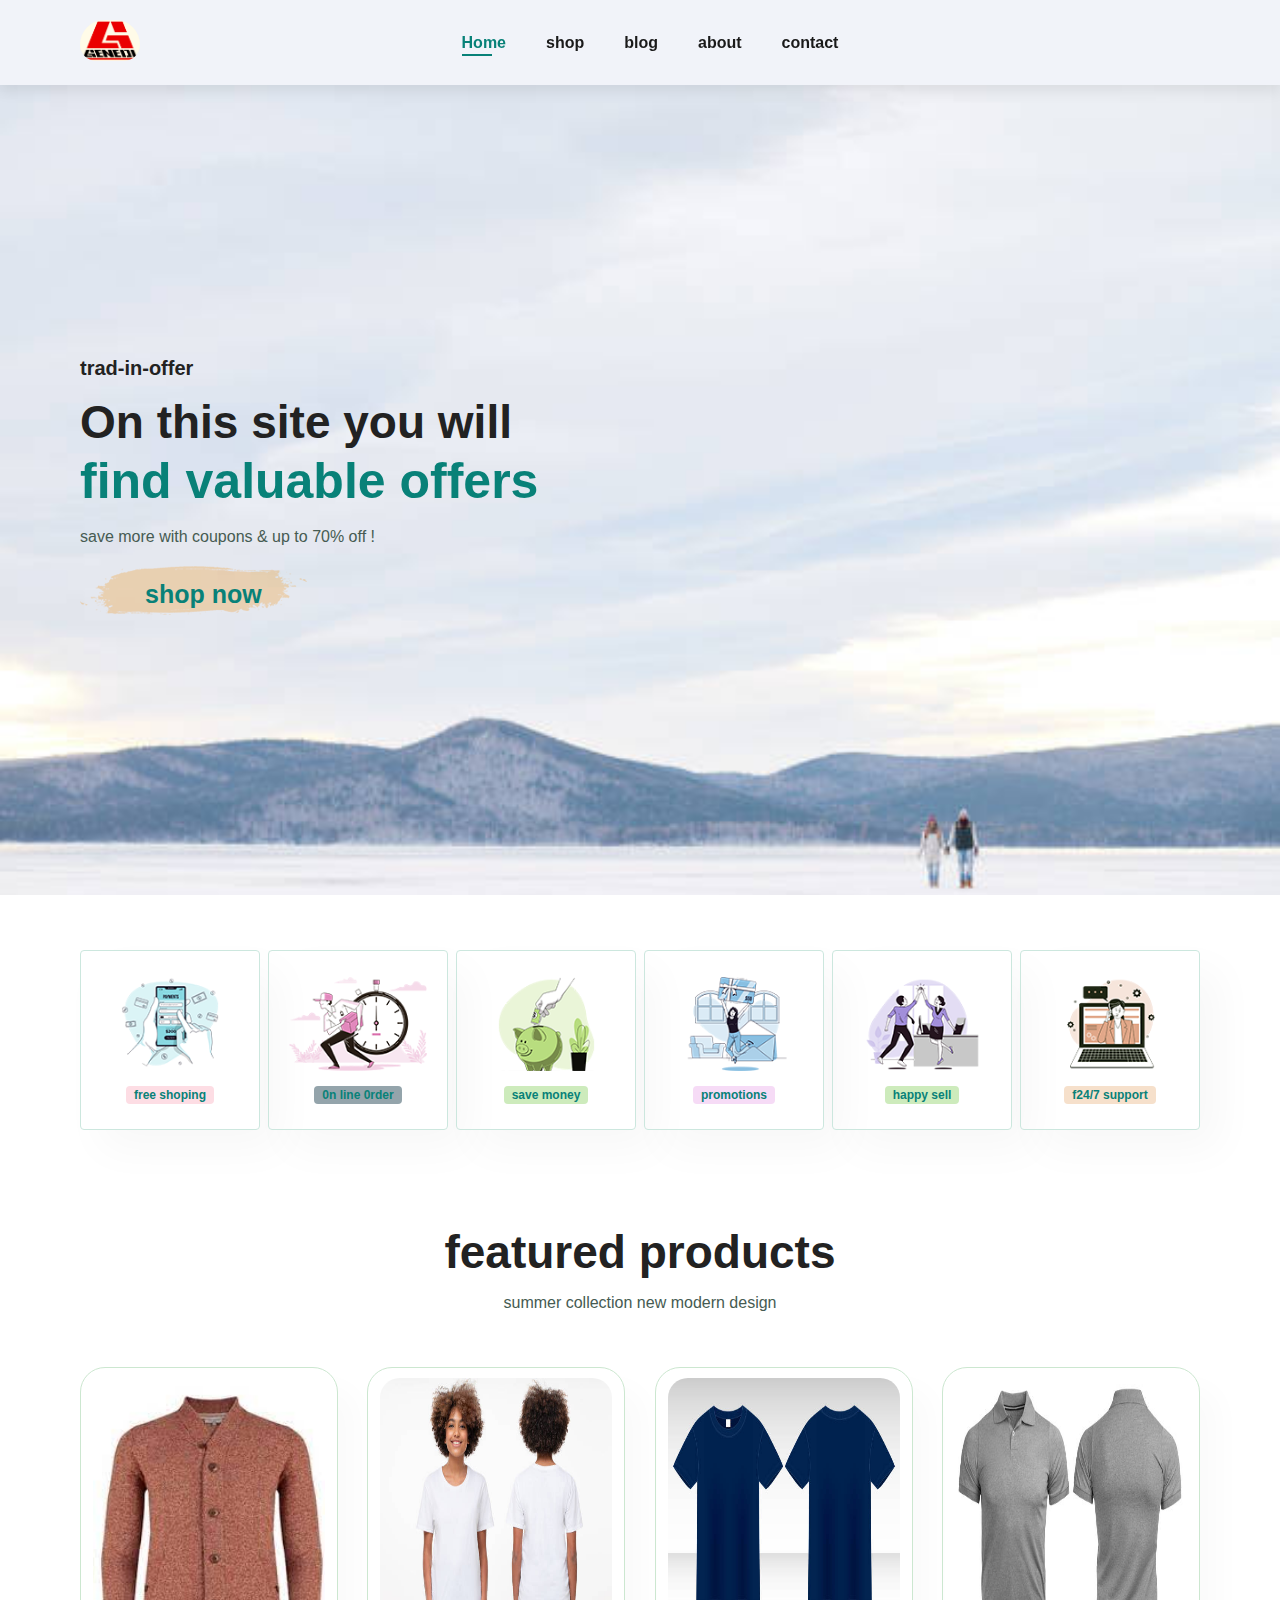
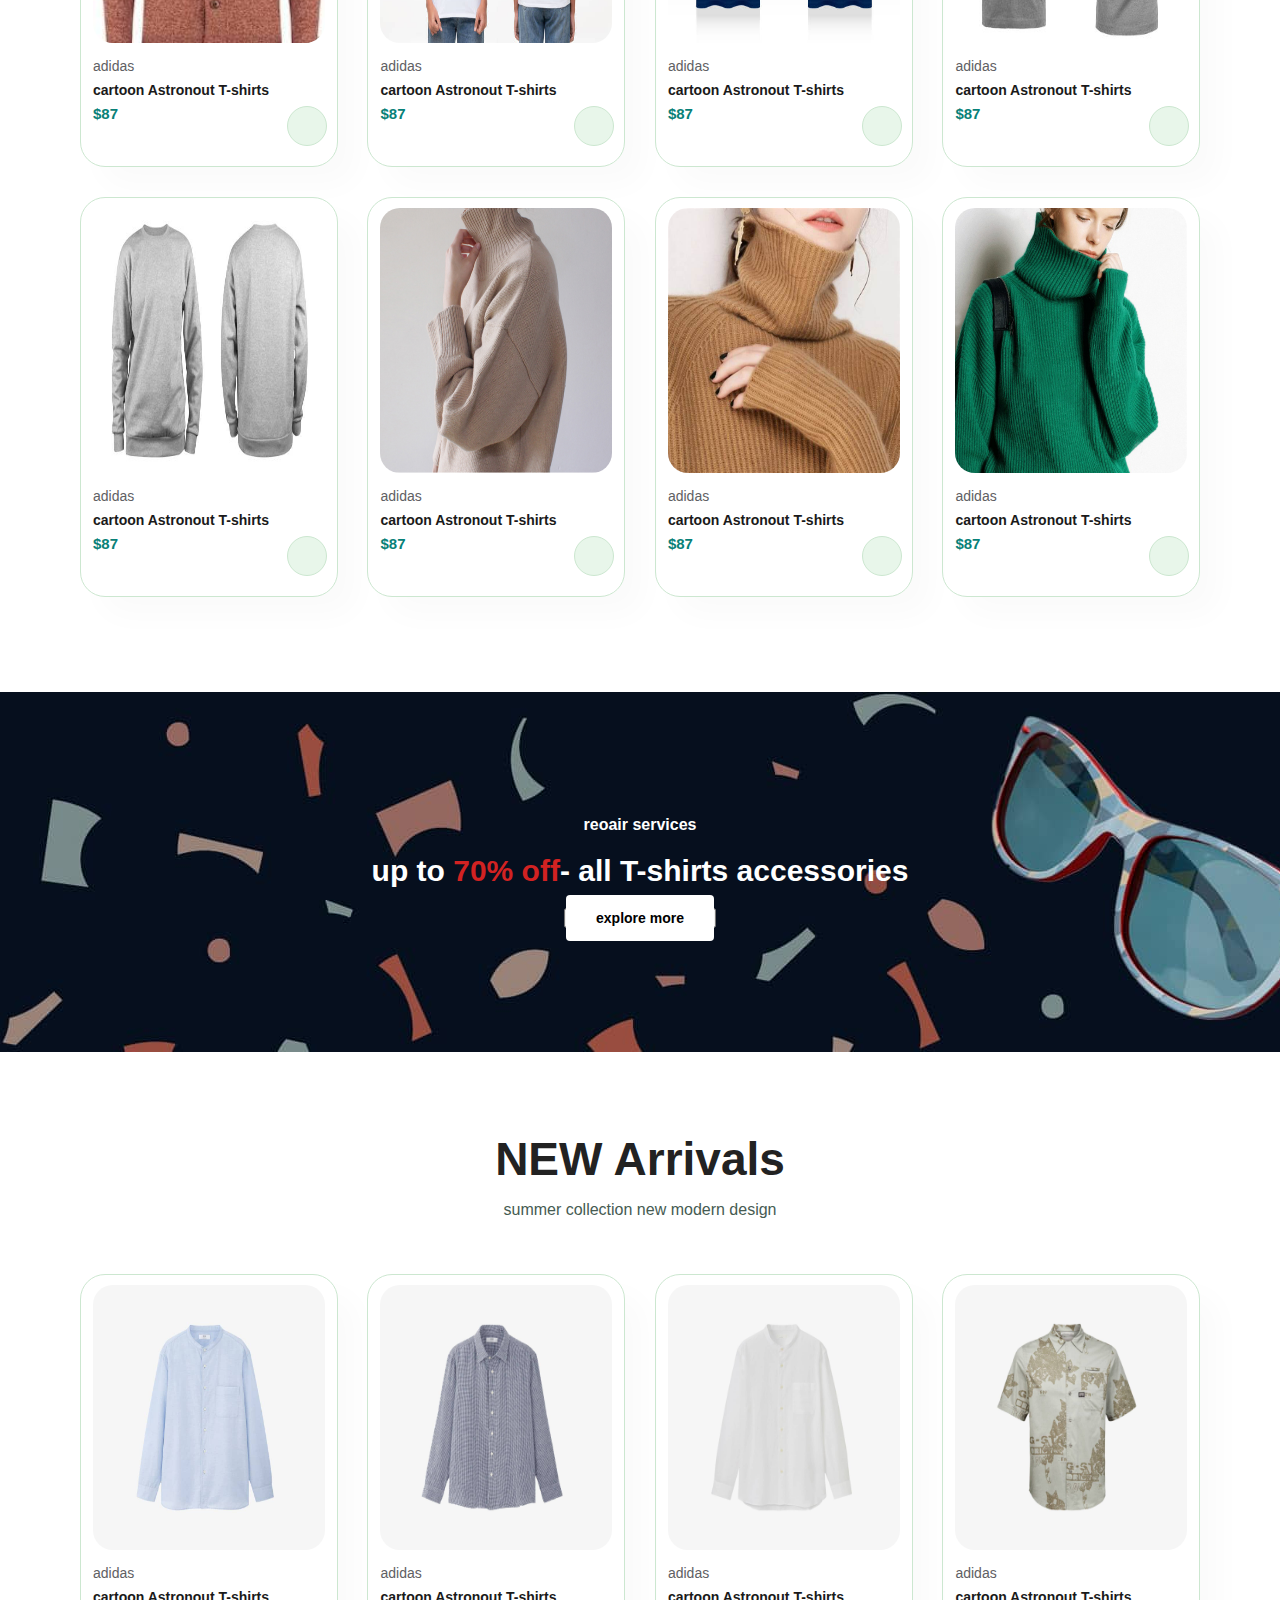
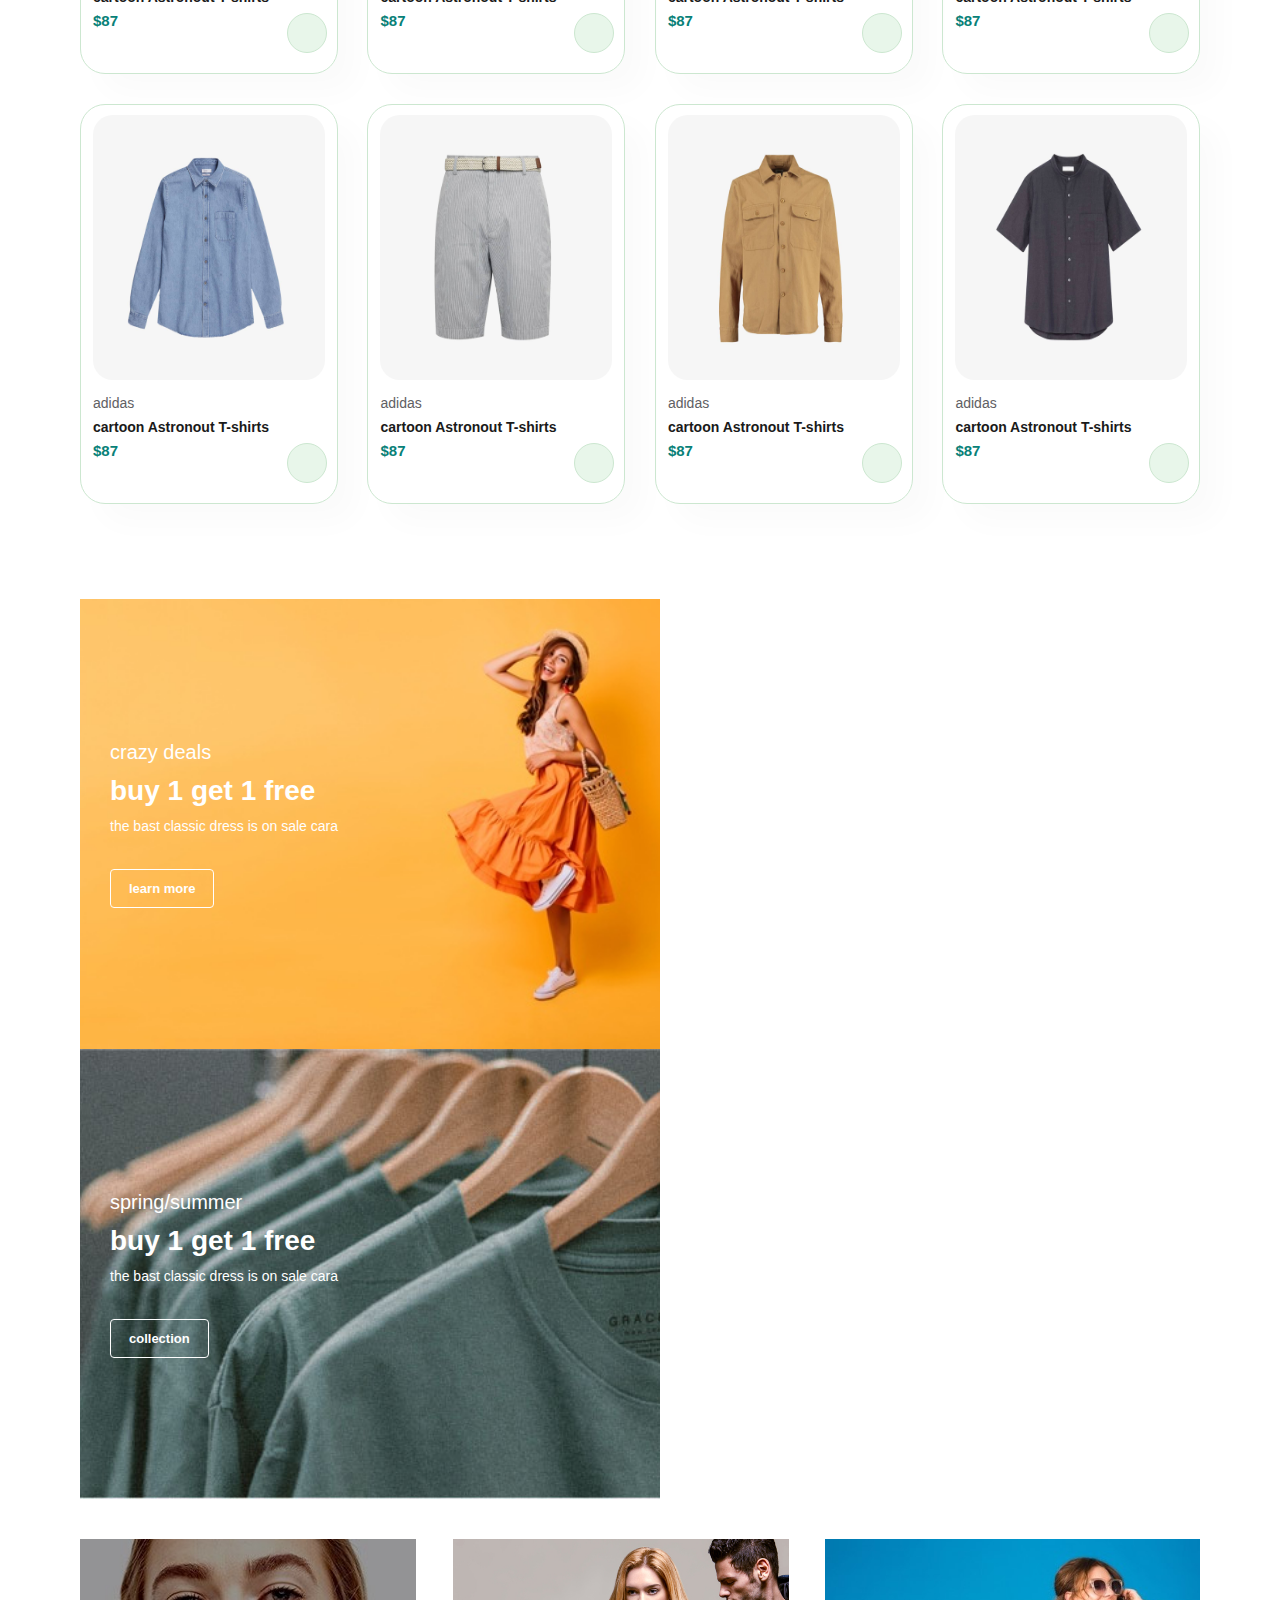
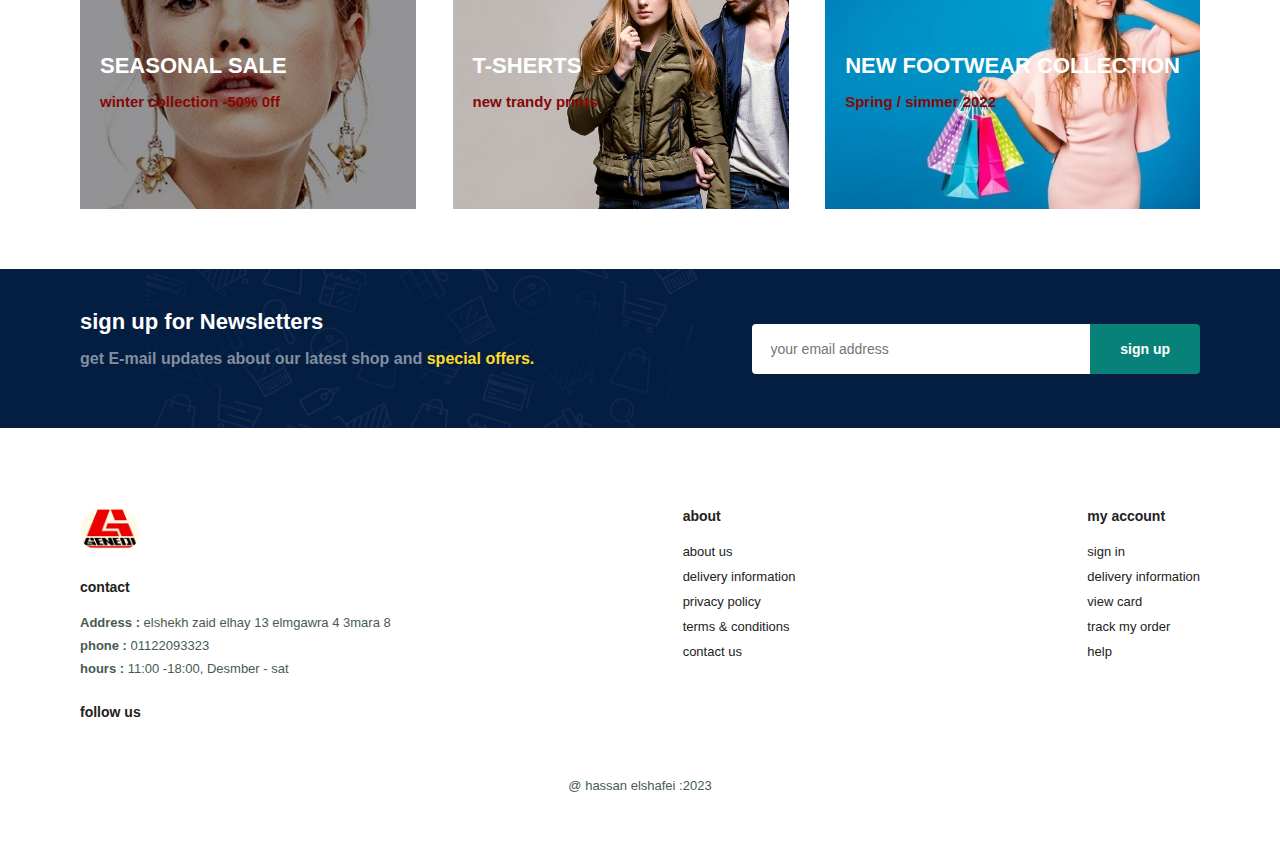
<file: index.html>
<!DOCTYPE html>
<html lang="en">
<head>
    <meta charset="UTF-8">
    <meta http-equiv="X-UA-Compatible" content="IE=edge">
    <meta name="viewport" content="width=, initial-scale=1.0">
    <link rel="stylesheet" href="style.css">
    <link rel="stylesheet" href="https://cdnjs.cloudflare.com/ajax/libs/font-awesome/6.2.0/css/all.min.css" integrity="sha512-xh6O/CkQoPOWDdYTDqeRdPCVd1SpvCA9XXcUnZS2FmJNp1coAFzvtCN9BmamE+4aHK8yyUHUSCcJHgXloTyT2A==" crossorigin="anonymous" referrerpolicy="no-referrer" />
    <title>GENEDi</title>
</head>
<body>
    
<section id="header">
    <a href="#"><img src="img/genedi/logo.png" class="logo"  alt=""></a>

    <div>
        <ul id="navbar">
            <li><a class="active" href="index.html">Home</a></li>
            <li><a href="shop.html">shop  </a></li>
            <li><a href="blog.html">blog</a></li>
            <li><a href="about.html">about</a></li>
            <li><a href="contact.html">contact</a></li>
            <li><a href="card.html"> <i class="fa-solid fa-basket-shopping" id="lg-bag"></i> </a></li>
            <a href="#" id="close" ><i class="far fa-times" ></i></a>
        </ul>
    </div>
    
    <div>
        <div id="mobile">
            <a href="card.html"> <i class="fa-solid fa-basket-shopping"></i> </a>
            <i class="fa-sharp fa-solid fa-bars" id="bar" ></i>

        </div>
    </div>
    </section>

<section id="hero">
    <h4>trad-in-offer</h4>
    <h2>On this site you will </h2>
    <h1>find valuable offers</h1>
    <p>save more with coupons & up to 70% off !</p>
    <a href="shop.html"> shop now </a>
    </section>

<section id="feature" class="section-p1">
    <div class="fe-box">
        <img src="img/features/f1.png" alt="">
        <h6>free shoping</h6>
    </div> 
        <div class="fe-box">
        <img src="img/features/f2.png" alt="">
        <h6>0n line 0rder</h6>
    </div>
    <div class="fe-box">
        <img src="img/features/f3.png" alt="">
        <h6>save money</h6>
    </div>
    <div class="fe-box">
        <img src="img/features/f4.png" alt="">
        <h6>promotions</h6>
    </div>
    <div class="fe-box">
        <img src="img/features/f5.png" alt="">
        <h6>happy sell</h6>
    </div>
    <div class="fe-box">
        <img src="img/features/f6.png" alt="">
        <h6>f24/7 support</h6>
    </div>
    
    </section>

<section id="product1" class="section-p1">
<h2>featured products</h2>
<p>summer collection new modern design</p>
<div class="pro-container">
    <div class="pro">
        <img src="img/genedi/images.jpeg" alt="">
        <div class="des">
            <span>adidas</span>
            <h5>cartoon Astronout T-shirts</h5>
            <div class="star">
                <i class="fa-solid fa-star"></i>
                <i class="fa-solid fa-star"></i>
                <i class="fa-solid fa-star"></i>
                <i class="fa-solid fa-star"></i>
                <i class="fa-solid fa-star"></i>
            </div>
            <h4>$87</h4> 
        </div>
        <a  href=""><i class="fa-sharp fa-solid fa-basket-shopping"></i></a>
    </div>
    <div class="pro">
        <img src="img/genedi/t-1.jpg" alt="">
        <div class="des">
            <span>adidas</span>
            <h5>cartoon Astronout T-shirts</h5>
            <div class="star">
                <i class="fa-solid fa-star"></i>
                <i class="fa-solid fa-star"></i>
                <i class="fa-solid fa-star"></i>
                <i class="fa-solid fa-star"></i>
                <i class="fa-solid fa-star"></i>
            </div>
            <h4>$87</h4> 
        </div>
        <a  href=""><i class="fa-sharp fa-solid fa-basket-shopping"></i></a>
    </div>
    <div class="pro">
        <img src="img/genedi/t-2.jpg" alt="">
        <div class="des">
            <span>adidas</span>
            <h5>cartoon Astronout T-shirts</h5>
            <div class="star">
                <i class="fa-solid fa-star"></i>
                <i class="fa-solid fa-star"></i>
                <i class="fa-solid fa-star"></i>
                <i class="fa-solid fa-star"></i>
                <i class="fa-solid fa-star"></i>
            </div>
            <h4>$87</h4> 
        </div>
        <a  href=""><i class="fa-sharp fa-solid fa-basket-shopping"></i></a>
    </div>
    <div class="pro">
        <img src="img/genedi/t-3.jpg" alt="">
        <div class="des">
            <span>adidas</span>
            <h5>cartoon Astronout T-shirts</h5>
            <div class="star">
                <i class="fa-solid fa-star"></i>
                <i class="fa-solid fa-star"></i>
                <i class="fa-solid fa-star"></i>
                <i class="fa-solid fa-star"></i>
                <i class="fa-solid fa-star"></i>
            </div>
            <h4>$87</h4> 
        </div>
        <a  href=""><i class="fa-sharp fa-solid fa-basket-shopping"></i></a>
    </div>
    <div class="pro">
        <img src="img/genedi/t-4.jpg" alt="">
        <div class="des">
            <span>adidas</span>
            <h5>cartoon Astronout T-shirts</h5>
            <div class="star">
                <i class="fa-solid fa-star"></i>
                <i class="fa-solid fa-star"></i>
                <i class="fa-solid fa-star"></i>
                <i class="fa-solid fa-star"></i>
                <i class="fa-solid fa-star"></i>
            </div>
            <h4>$87</h4> 
        </div>
        <a  href=""><i class="fa-sharp fa-solid fa-basket-shopping"></i></a>
    </div>
    <div class="pro">
        <img src="img/genedi/t-5.png" alt="">
        <div class="des">
            <span>adidas</span>
            <h5>cartoon Astronout T-shirts</h5>
            <div class="star">
                <i class="fa-solid fa-star"></i>
                <i class="fa-solid fa-star"></i>
                <i class="fa-solid fa-star"></i>
                <i class="fa-solid fa-star"></i>
                <i class="fa-solid fa-star"></i>
            </div>
            <h4>$87</h4> 
        </div>
        <a  href=""><i class="fa-sharp fa-solid fa-basket-shopping"></i></a>
    </div>
    <div class="pro">
        <img src="img/genedi/t-6.jpeg" alt="">
        <div class="des">
            <span>adidas</span>
            <h5>cartoon Astronout T-shirts</h5>
            <div class="star">
                <i class="fa-solid fa-star"></i>
                <i class="fa-solid fa-star"></i>
                <i class="fa-solid fa-star"></i>
                <i class="fa-solid fa-star"></i>
                <i class="fa-solid fa-star"></i>
            </div>
            <h4>$87</h4> 
        </div>
        <a  href=""><i class="fa-sharp fa-solid fa-basket-shopping"></i></a>
    </div>
    <div class="pro">
        <img src="img/genedi/t-7.jpg" alt="">
        <div class="des">
            <span>adidas</span>
            <h5>cartoon Astronout T-shirts</h5>
            <div class="star">
                <i class="fa-solid fa-star"></i>
                <i class="fa-solid fa-star"></i>
                <i class="fa-solid fa-star"></i>
                <i class="fa-solid fa-star"></i>
                <i class="fa-solid fa-star"></i>
            </div>
            <h4>$87</h4> 
        </div>
        <a  href=""><i class="fa-sharp fa-solid fa-basket-shopping"></i></a>
    </div>
</div>
    </section>

<section id="banner" class="section-m1">
    <h4>reoair services</h4>
    <h2>up to <span>70% off</span>- all T-shirts accessories</h2>
    <button><a href="offer.html" class="explore">explore more</a></button>
</section>


<section id="product1" class="section-p1">
    <h2>NEW Arrivals</h2>
    <p>summer collection new modern design</p>
    <div class="pro-container">
        <div class="pro">
            <img src="img/products/n1.jpg" alt="">
            <div class="des">
                <span>adidas</span>
                <h5>cartoon Astronout T-shirts</h5>
                <div class="star">
                    <i class="fa-solid fa-star"></i>
                    <i class="fa-solid fa-star"></i>
                    <i class="fa-solid fa-star"></i>
                    <i class="fa-solid fa-star"></i>
                    <i class="fa-solid fa-star"></i>
                </div>
                <h4>$87</h4> 
            </div>
            <a  href=""><i class="fa-sharp fa-solid fa-basket-shopping"></i></a>
        </div>
        <div class="pro">
            <img src="img/products/n2.jpg" alt="">
            <div class="des">
                <span>adidas</span>
                <h5>cartoon Astronout T-shirts</h5>
                <div class="star">
                    <i class="fa-solid fa-star"></i>
                    <i class="fa-solid fa-star"></i>
                    <i class="fa-solid fa-star"></i>
                    <i class="fa-solid fa-star"></i>
                    <i class="fa-solid fa-star"></i>
                </div>
                <h4>$87</h4> 
            </div>
            <a  href=""><i class="fa-sharp fa-solid fa-basket-shopping"></i></a>
        </div>
        <div class="pro">
            <img src="img/products/n3.jpg" alt="">
            <div class="des">
                <span>adidas</span>
                <h5>cartoon Astronout T-shirts</h5>
                <div class="star">
                    <i class="fa-solid fa-star"></i>
                    <i class="fa-solid fa-star"></i>
                    <i class="fa-solid fa-star"></i>
                    <i class="fa-solid fa-star"></i>
                    <i class="fa-solid fa-star"></i>
                </div>
                <h4>$87</h4> 
            </div>
            <a  href=""><i class="fa-sharp fa-solid fa-basket-shopping"></i></a>
        </div>
        <div class="pro">
            <img src="img/products/n4.jpg" alt="">
            <div class="des">
                <span>adidas</span>
                <h5>cartoon Astronout T-shirts</h5>
                <div class="star">
                    <i class="fa-solid fa-star"></i>
                    <i class="fa-solid fa-star"></i>
                    <i class="fa-solid fa-star"></i>
                    <i class="fa-solid fa-star"></i>
                    <i class="fa-solid fa-star"></i>
                </div>
                <h4>$87</h4> 
            </div>
            <a  href=""><i class="fa-sharp fa-solid fa-basket-shopping"></i></a>
        </div>
        <div class="pro">
            <img src="img/products/n5.jpg" alt="">
            <div class="des">
                <span>adidas</span>
                <h5>cartoon Astronout T-shirts</h5>
                <div class="star">
                    <i class="fa-solid fa-star"></i>
                    <i class="fa-solid fa-star"></i>
                    <i class="fa-solid fa-star"></i>
                    <i class="fa-solid fa-star"></i>
                    <i class="fa-solid fa-star"></i>
                </div>
                <h4>$87</h4> 
            </div>
            <a  href=""><i class="fa-sharp fa-solid fa-basket-shopping"></i></a>
        </div>
        <div class="pro">
            <img src="img/products/n6.jpg" alt="">
            <div class="des">
                <span>adidas</span>
                <h5>cartoon Astronout T-shirts</h5>
                <div class="star">
                    <i class="fa-solid fa-star"></i>
                    <i class="fa-solid fa-star"></i>
                    <i class="fa-solid fa-star"></i>
                    <i class="fa-solid fa-star"></i>
                    <i class="fa-solid fa-star"></i>
                </div>
                <h4>$87</h4> 
            </div>
            <a  href=""><i class="fa-sharp fa-solid fa-basket-shopping"></i></a>
        </div>
        <div class="pro">
            <img src="img/products/n7.jpg" alt="">
            <div class="des">
                <span>adidas</span>
                <h5>cartoon Astronout T-shirts</h5>
                <div class="star">
                    <i class="fa-solid fa-star"></i>
                    <i class="fa-solid fa-star"></i>
                    <i class="fa-solid fa-star"></i>
                    <i class="fa-solid fa-star"></i>
                    <i class="fa-solid fa-star"></i>
                </div>
                <h4>$87</h4> 
            </div>
            <a  href=""><i class="fa-sharp fa-solid fa-basket-shopping"></i></a>
        </div>
        <div class="pro">
            <img src="img/products/n8.jpg" alt="">
            <div class="des">
                <span>adidas</span>
                <h5>cartoon Astronout T-shirts</h5>
                <div class="star">
                    <i class="fa-solid fa-star"></i>
                    <i class="fa-solid fa-star"></i>
                    <i class="fa-solid fa-star"></i>
                    <i class="fa-solid fa-star"></i>
                    <i class="fa-solid fa-star"></i>
                </div>
                <h4>$87</h4> 
            </div>
            <a  href=""><i class="fa-sharp fa-solid fa-basket-shopping"></i></a>
        </div>
    </div>
    </section>

<section id="sm-banner" class="section-p1">
    <div class="banner-box">
        <h4>crazy deals</h4>
        <h2>buy 1 get 1 free </h2>
        <span>the bast classic dress is on sale cara</span>
        <button class="white">learn more</button>
    </div>    
    <div class="banner-box banner-box2">
        <h4>spring/summer</h4>
        <h2>buy 1 get 1 free </h2>
        <span>the bast classic dress is on sale cara</span>
        <button class="white">collection</button>
    </div>       

</section>

<section id="banner3">
    
    <div class="banner-box">
    <h2>SEASONAL SALE</h2>
    <h3>winter collection -50% 0ff</h3>
    </div>    
    
    <div class="banner-box banner-box2">
        <h2>T-SHERTS</h2>
        <h3>new trandy prints</h3>
        </div>    
    
        <div class="banner-box banner-box3">
            <h2>NEW FOOTWEAR COLLECTION</h2>
            <h3>Spring / simmer 2022 </h3>
            </div>    
        
</section>

<section id="newslestter" class="section-p1 section-m1" >
    <div class="newstaxt">
        <h4>sign up for Newsletters</h4>
        <p>get E-mail updates about our latest shop and <span> special offers. </span> </p>
    </div>
    <div class="form">
        <input type="text" placeholder="your email address">
        <button class="normal">sign up</button>
    </div>
</section>


<footer class="section-p1" >
    <div class="col">          <!--contact -->
        <img class="logo" src="img/genedi/logo.png">
        <h4>contact</h4>
        <p><strong>Address : </strong> elshekh zaid elhay 13 elmgawra 4 3mara 8</p>
        <p><strong>phone : </strong>01122093323</p>
        <p><strong>hours : </strong> 11:00 -18:00, Desmber - sat </p>
        <div class="follow">
            <h4>follow us</h4>
            <div class="icone">
                <i class="fab fa-facebook-f"></i>
                <i class="fab fa-twitter"></i>
                <i class="fab fa-instagram"></i>
                <i class="fab fa-whatsapp"></i>
                <i class="fab fa-pinterest-p"></i>
            </div>
        </div>
    </div>

    <div class="col ">         <!--about -->
        <h4>about</h4>
        <a href="#">about us</a>
        <a href="#">delivery information</a>
        <a href="#">privacy policy</a> 
        <a href="#">terms & conditions</a> 
        <a href="#">contact us</a>    
    </div>
    
    <div class="col">         <!--account -->
        <h4>my account</h4>
        <a href="#">sign in</a>
        <a href="#">delivery information</a>
        <a href="#">view card</a> 
        <a href="#">track my order</a> 
        <a href="#">help</a>    
    </div>

    <div class="copyright">
        <p> @ hassan elshafei :2023 </p>
    </div>
    

</footer>

    <script src="main.js"></script>
</body>
</html>
</file>
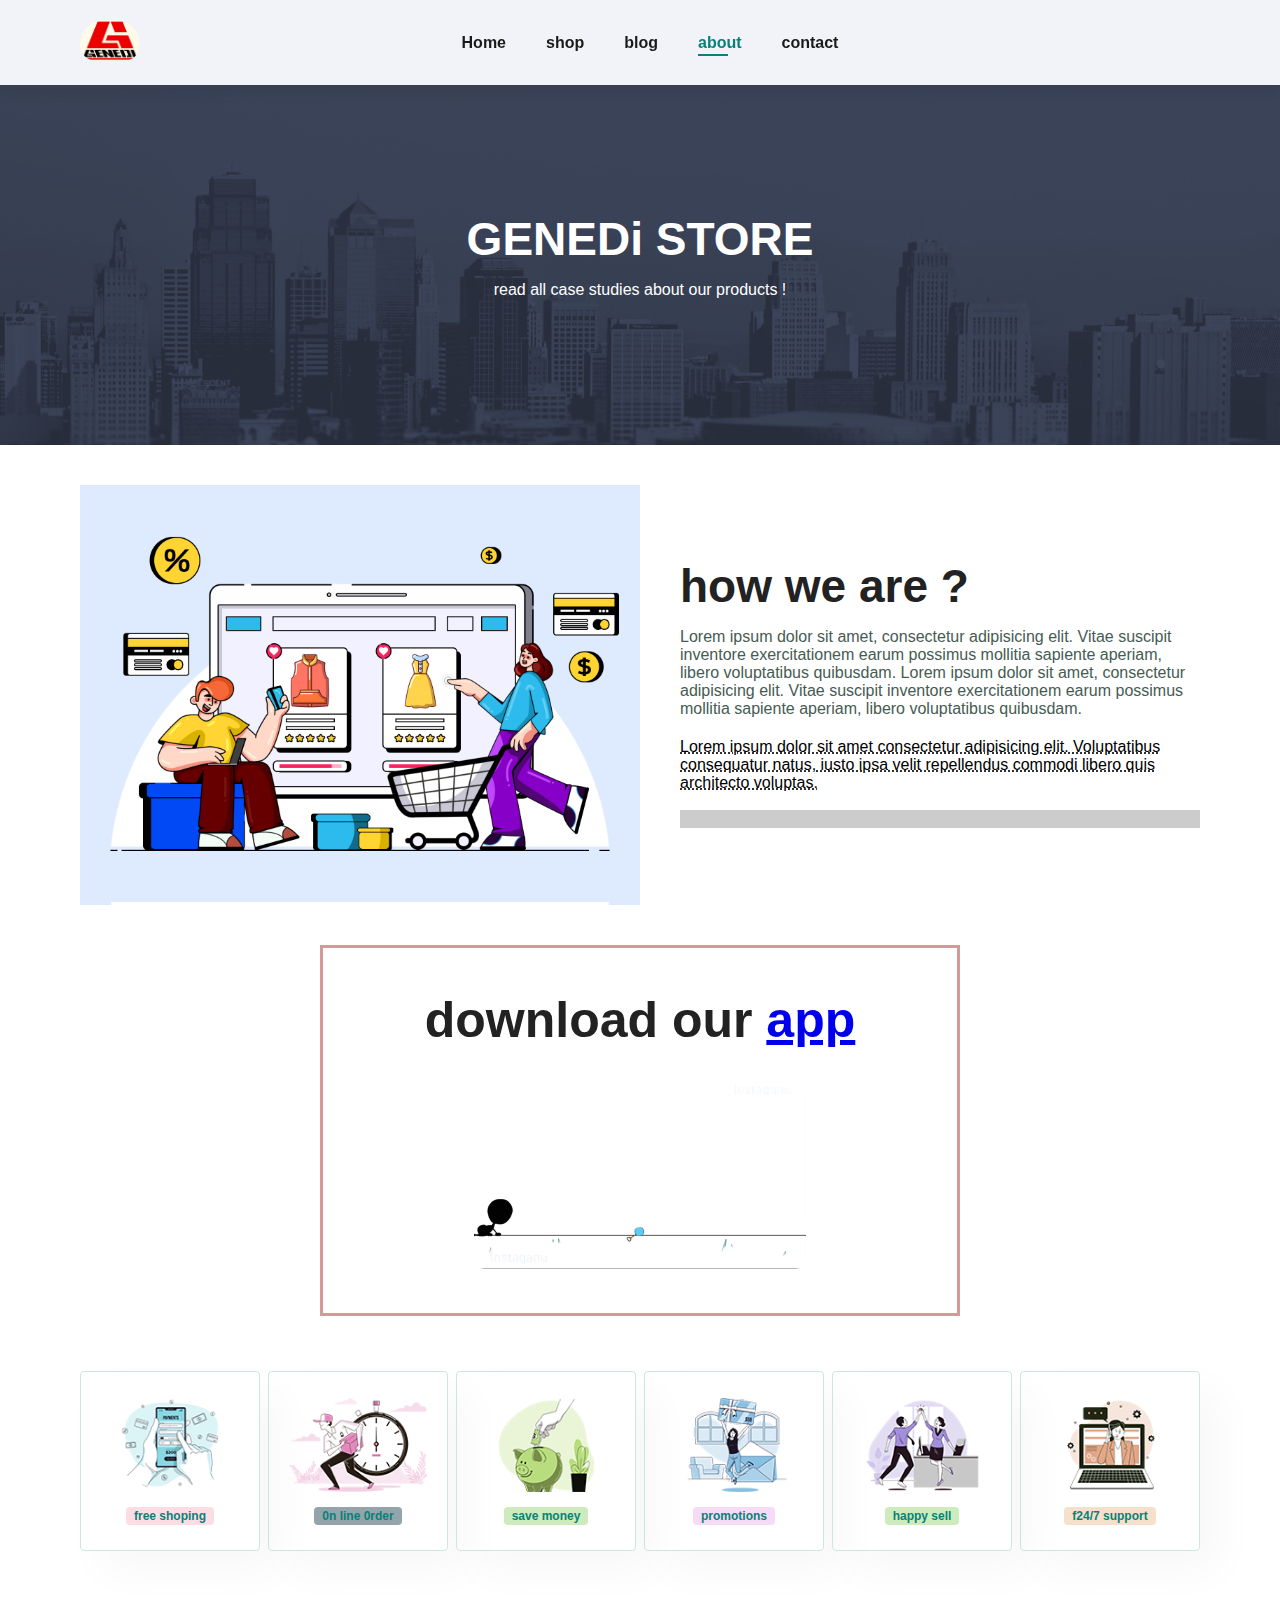
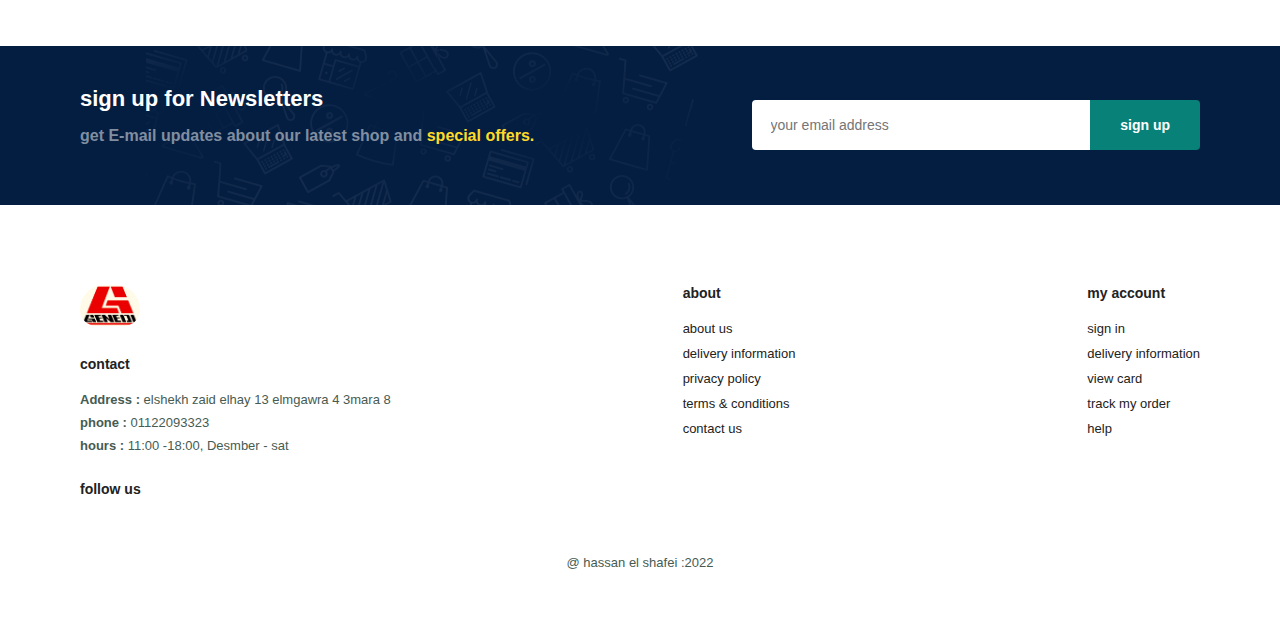
<file: about.html>
<!DOCTYPE html>
<html lang="en">
<head>
    <meta charset="UTF-8">
    <meta http-equiv="X-UA-Compatible" content="IE=edge">
    <meta name="viewport" content="width=, initial-scale=1.0">
    <link rel="stylesheet" href="style.css">
    <link rel="stylesheet" href="https://cdnjs.cloudflare.com/ajax/libs/font-awesome/6.2.0/css/all.min.css" integrity="sha512-xh6O/CkQoPOWDdYTDqeRdPCVd1SpvCA9XXcUnZS2FmJNp1coAFzvtCN9BmamE+4aHK8yyUHUSCcJHgXloTyT2A==" crossorigin="anonymous" referrerpolicy="no-referrer" />
    <title>about</title>
</head>
<body>
<section id="header">
    <a href="#"><img src="img/genedi/logo.png" class="logo"  alt=""></a>

    <div>
        <ul id="navbar">
            <li><a href="index.html">Home</a></li>
            <li><a href="shop.html">shop  </a></li>
            <li><a href="blog.html">blog</a></li>
            <li><a  class="active" href="about.html">about</a></li>
            <li><a href="contact.html">contact</a></li>
            <li><a href="card.html"> <i class="fa-solid fa-basket-shopping" id="lg-bag"></i> </a></li>
            <a href="#" id="close" > <i class="fa-solid fa-xmark" ></i></a>
        </ul>
    </div>
    
    <div>
        <div id="mobile">
            <a href="card.html"> <i class="fa-solid fa-basket-shopping"></i> </a>
            <i class="fa-solid fa-bars" id="bar"  ></i>
        </div>
    </div>
    </section>

<section id="page-header" class="about-header">
    <h2>GENEDi STORE </h2>
    <p>read all case studies about our products !</p>
    </section>
    <section id="about-head" class="section-p1" >
        <img src="img/about/a6.jpg" alt="">
        <div>
            <h2>how we are ?</h2>
            <p>
                Lorem ipsum dolor sit amet, consectetur
                adipisicing elit. Vitae suscipit inventore 
                exercitationem earum possimus mollitia sapiente aperiam,
                libero voluptatibus quibusdam.
                Lorem ipsum dolor sit amet, consectetur
                adipisicing elit. Vitae suscipit inventore 
                exercitationem earum possimus mollitia sapiente aperiam,
                libero voluptatibus quibusdam.
            </p>
            <abbr title="">
                Lorem ipsum dolor sit amet consectetur adipisicing
                elit. Voluptatibus consequatur natus, iusto ipsa velit
                repellendus commodi libero quis architecto voluptas.
            </abbr>
            <br><br>


            <marquee bgcolor="#ccc" loop="-11" scrollamount="5"  width="100%" >
                Lorem ipsum dolor sit amet consectetur 
                \adipisicing elit. Excepturi, perferendis!
            </marquee>
        </div>
    </section>

    <section id="about-app"  class="section-p1"  >
        <h1>download our <a href="#">app</a> </h1>
        <div class="video">
            <video  autoplay muted loop src="img/about/أروع فيديو في 30 ثانيه.mp4" ></video>
        </div>
    </section>

    
<section id="feature" class="section-p1">
    <div class="fe-box">
        <img src="img/features/f1.png" alt="">
        <h6>free shoping</h6>
    </div> 
        <div class="fe-box">
        <img src="img/features/f2.png" alt="">
        <h6>0n line 0rder</h6>
    </div>
    <div class="fe-box">
        <img src="img/features/f3.png" alt="">
        <h6>save money</h6>
    </div>
    <div class="fe-box">
        <img src="img/features/f4.png" alt="">
        <h6>promotions</h6>
    </div>
    <div class="fe-box">
        <img src="img/features/f5.png" alt="">
        <h6>happy sell</h6>
    </div>
    <div class="fe-box">
        <img src="img/features/f6.png" alt="">
        <h6>f24/7 support</h6>
    </div>
    
    </section>

    
<section id="newslestter" class="section-p1 section-m1" >
    <div class="newstaxt">
        <h4>sign up for Newsletters</h4>
        <p>get E-mail updates about our latest shop and <span> special offers. </span> </p>
    </div>
    <div class="form">
        <input type="text" placeholder="your email address">
        <button class="normal">sign up</button>
    </div>
</section>

<footer class="section-p1" >
    <div class="col">         <!--contact -->
        <img class="logo" src="img/genedi/logo.png">
        <h4>contact</h4>
        <p><strong>Address : </strong> elshekh zaid elhay 13 elmgawra 4 3mara 8</p>
        <p><strong>phone : </strong>01122093323</p>
        <p><strong>hours : </strong> 11:00 -18:00, Desmber - sat </p>
        <div class="follow">
            <h4>follow us</h4>
            <div class="icone">
                <i class="fab fa-facebook-f"></i>
                <i class="fab fa-twitter"></i>
                <i class="fab fa-instagram"></i>
                <i class="fab fa-whatsapp"></i>
                <i class="fab fa-pinterest-p"></i>
            </div>
        </div>
    </div>

    <div class="col ">         <!--about -->
        <h4>about</h4>
        <a href="#">about us</a>
        <a href="#">delivery information</a>
        <a href="#">privacy policy</a> 
        <a href="#">terms & conditions</a> 
        <a href="#">contact us</a>    
    </div>
    
    <div class="col">         <!--account -->
        <h4>my account</h4>
        <a href="#">sign in</a>
        <a href="#">delivery information</a>
        <a href="#">view card</a> 
        <a href="#">track my order</a> 
        <a href="#">help</a>    
    </div>

    

    <div class="copyright">
        <p> @ hassan el shafei :2022 </p>
    </div>
    

</footer>

    <script src="main.js"></script>
</body>
</html>
</file>
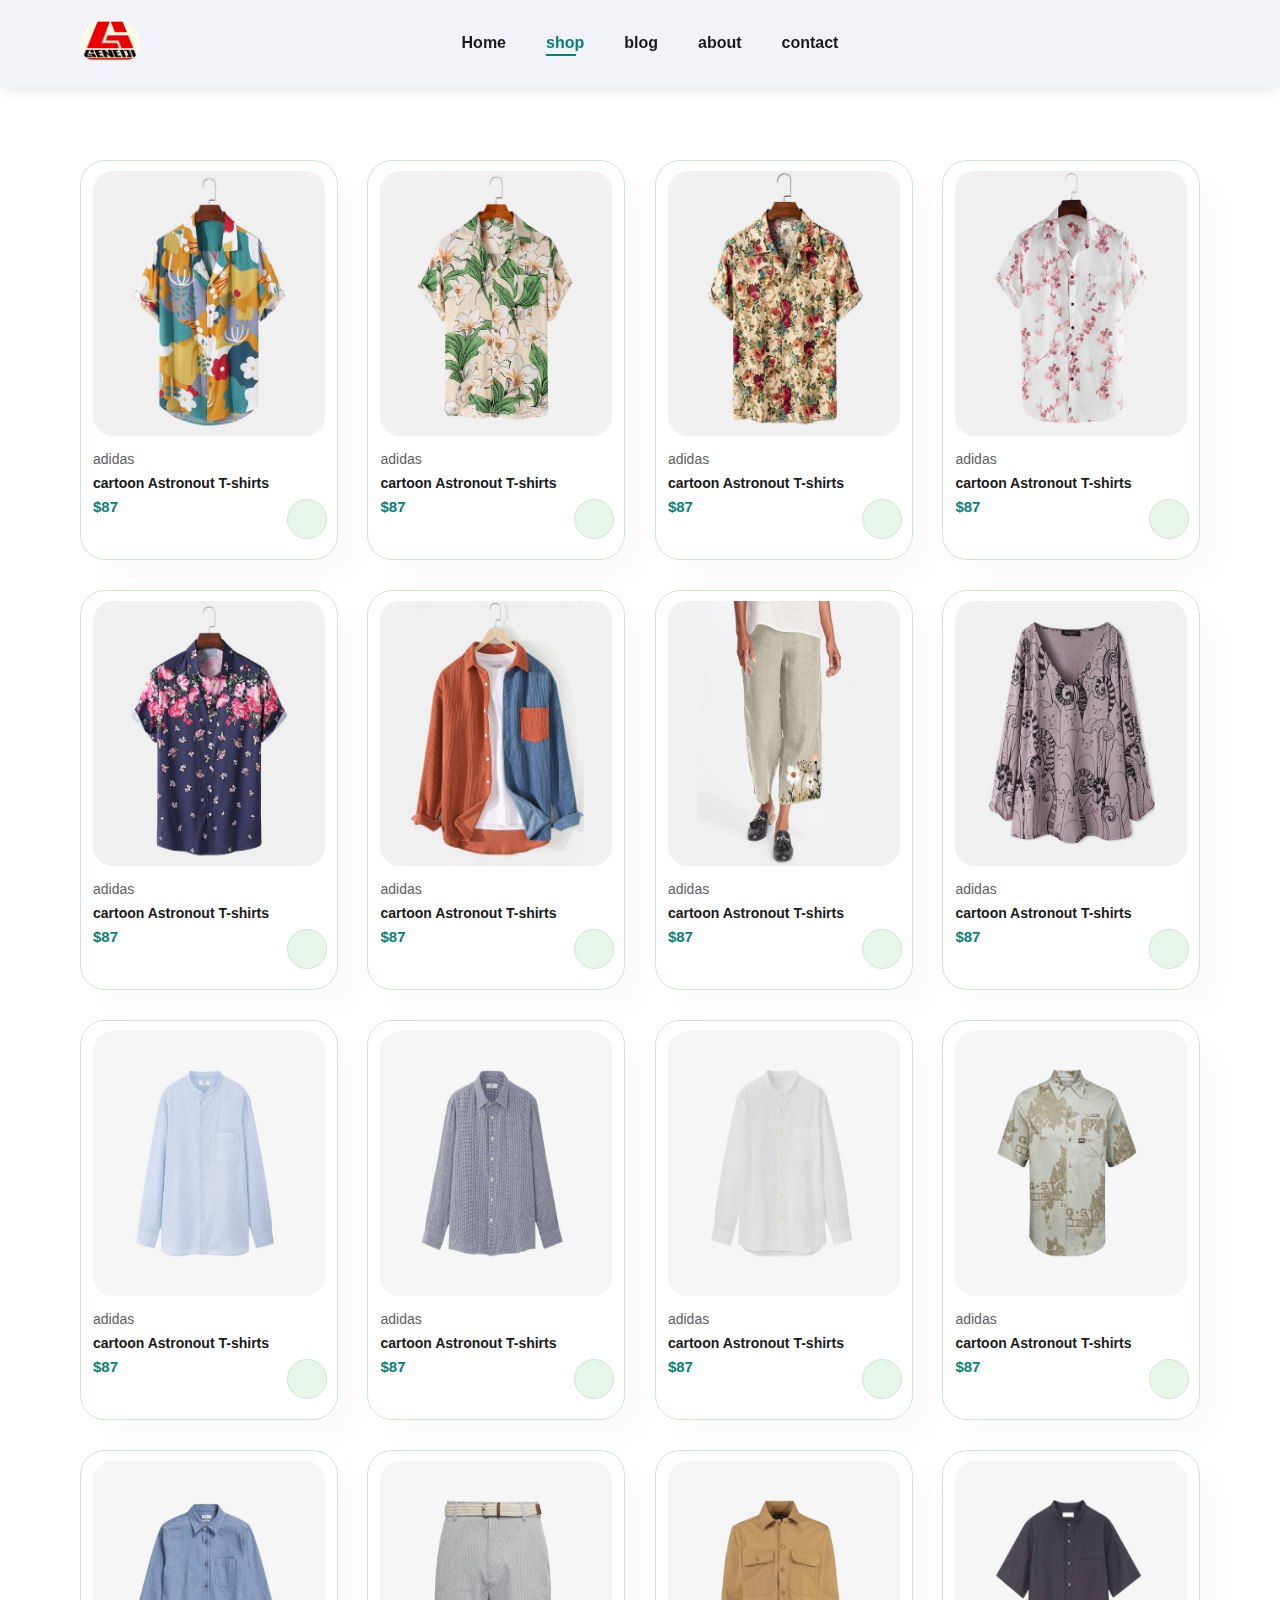
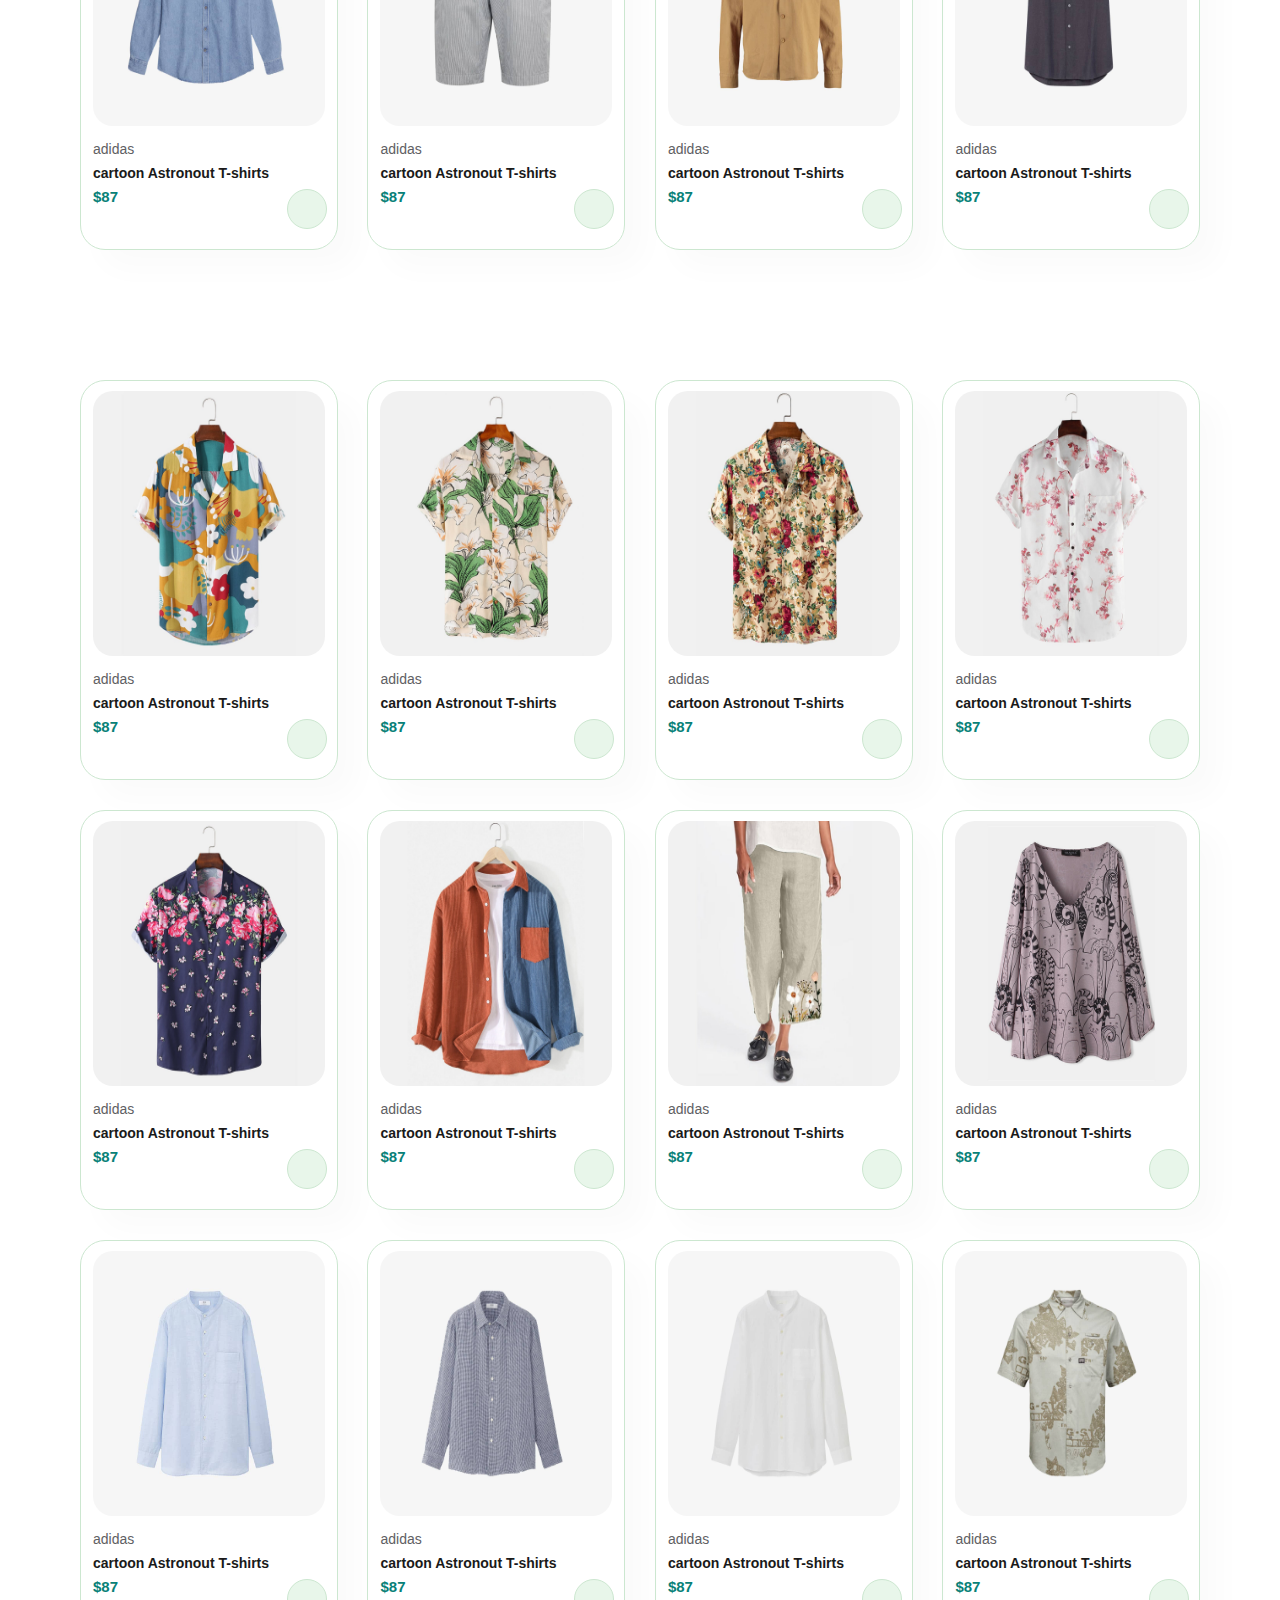
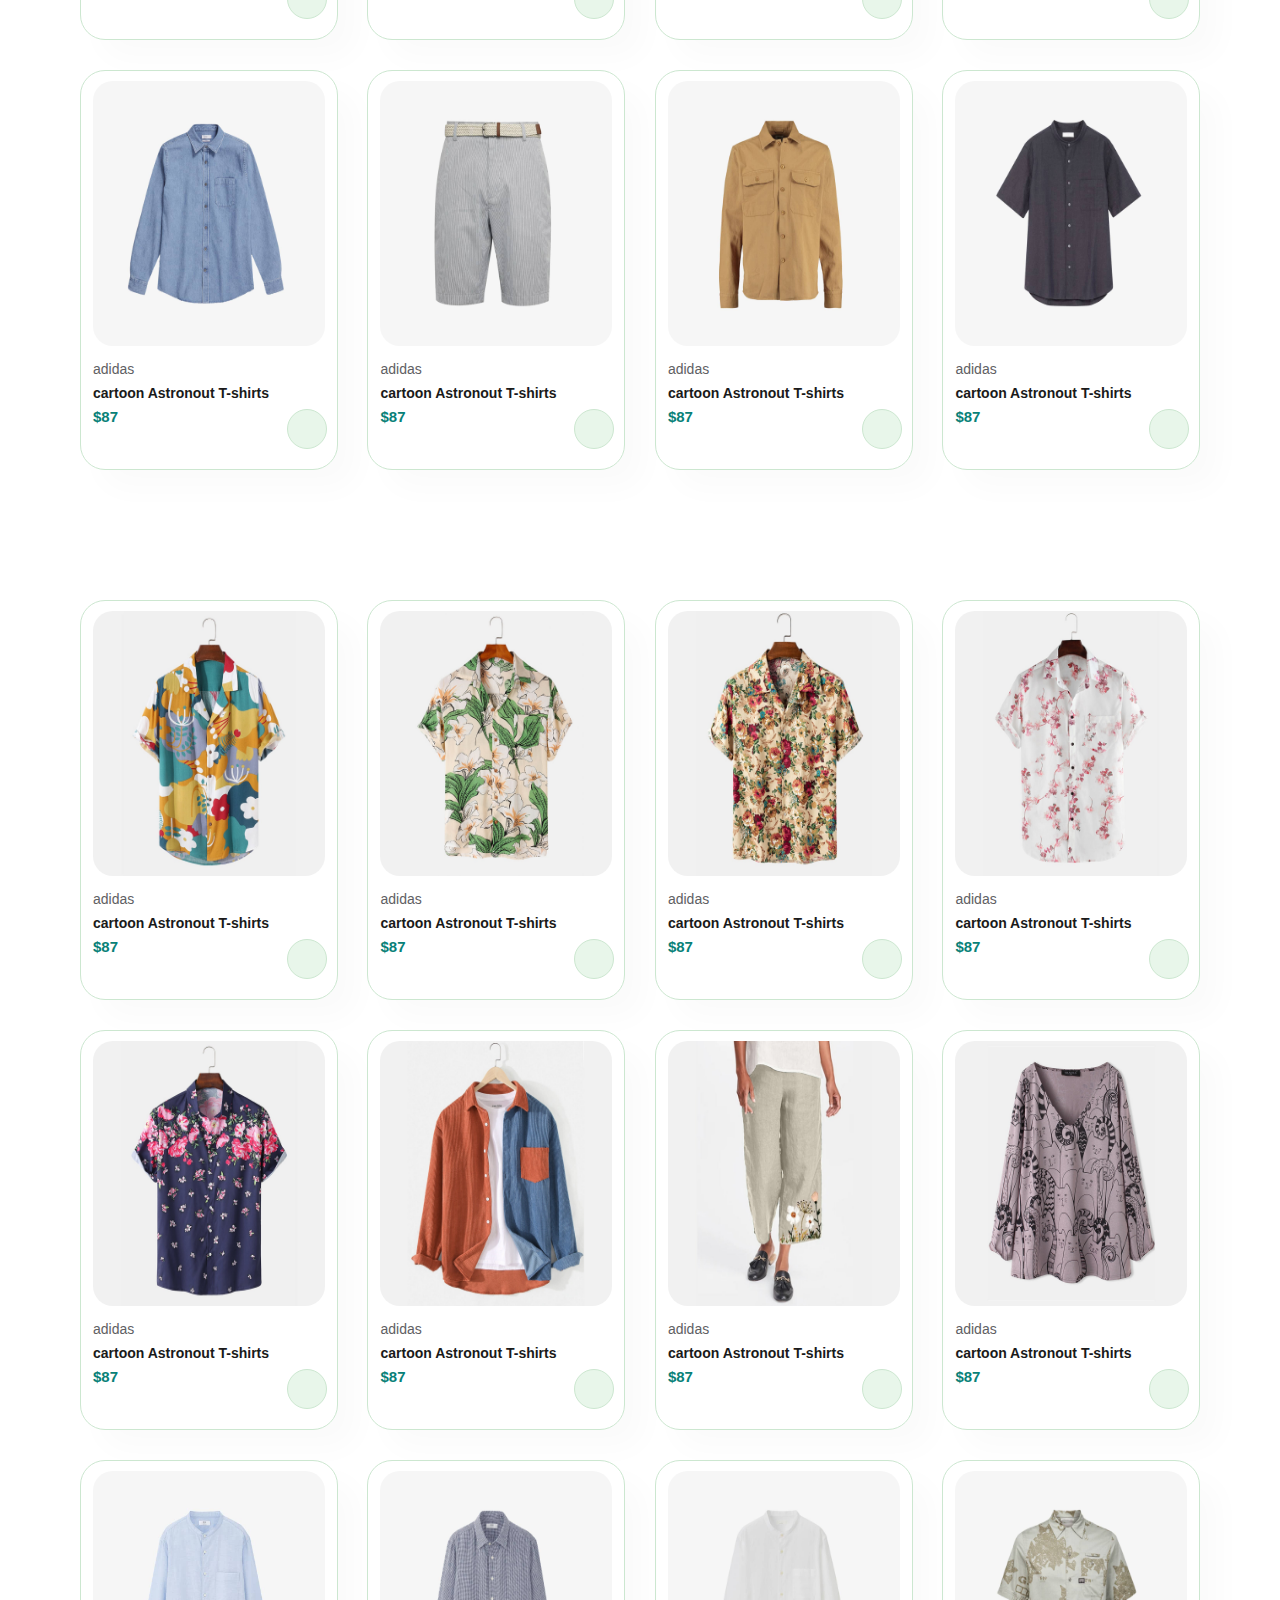
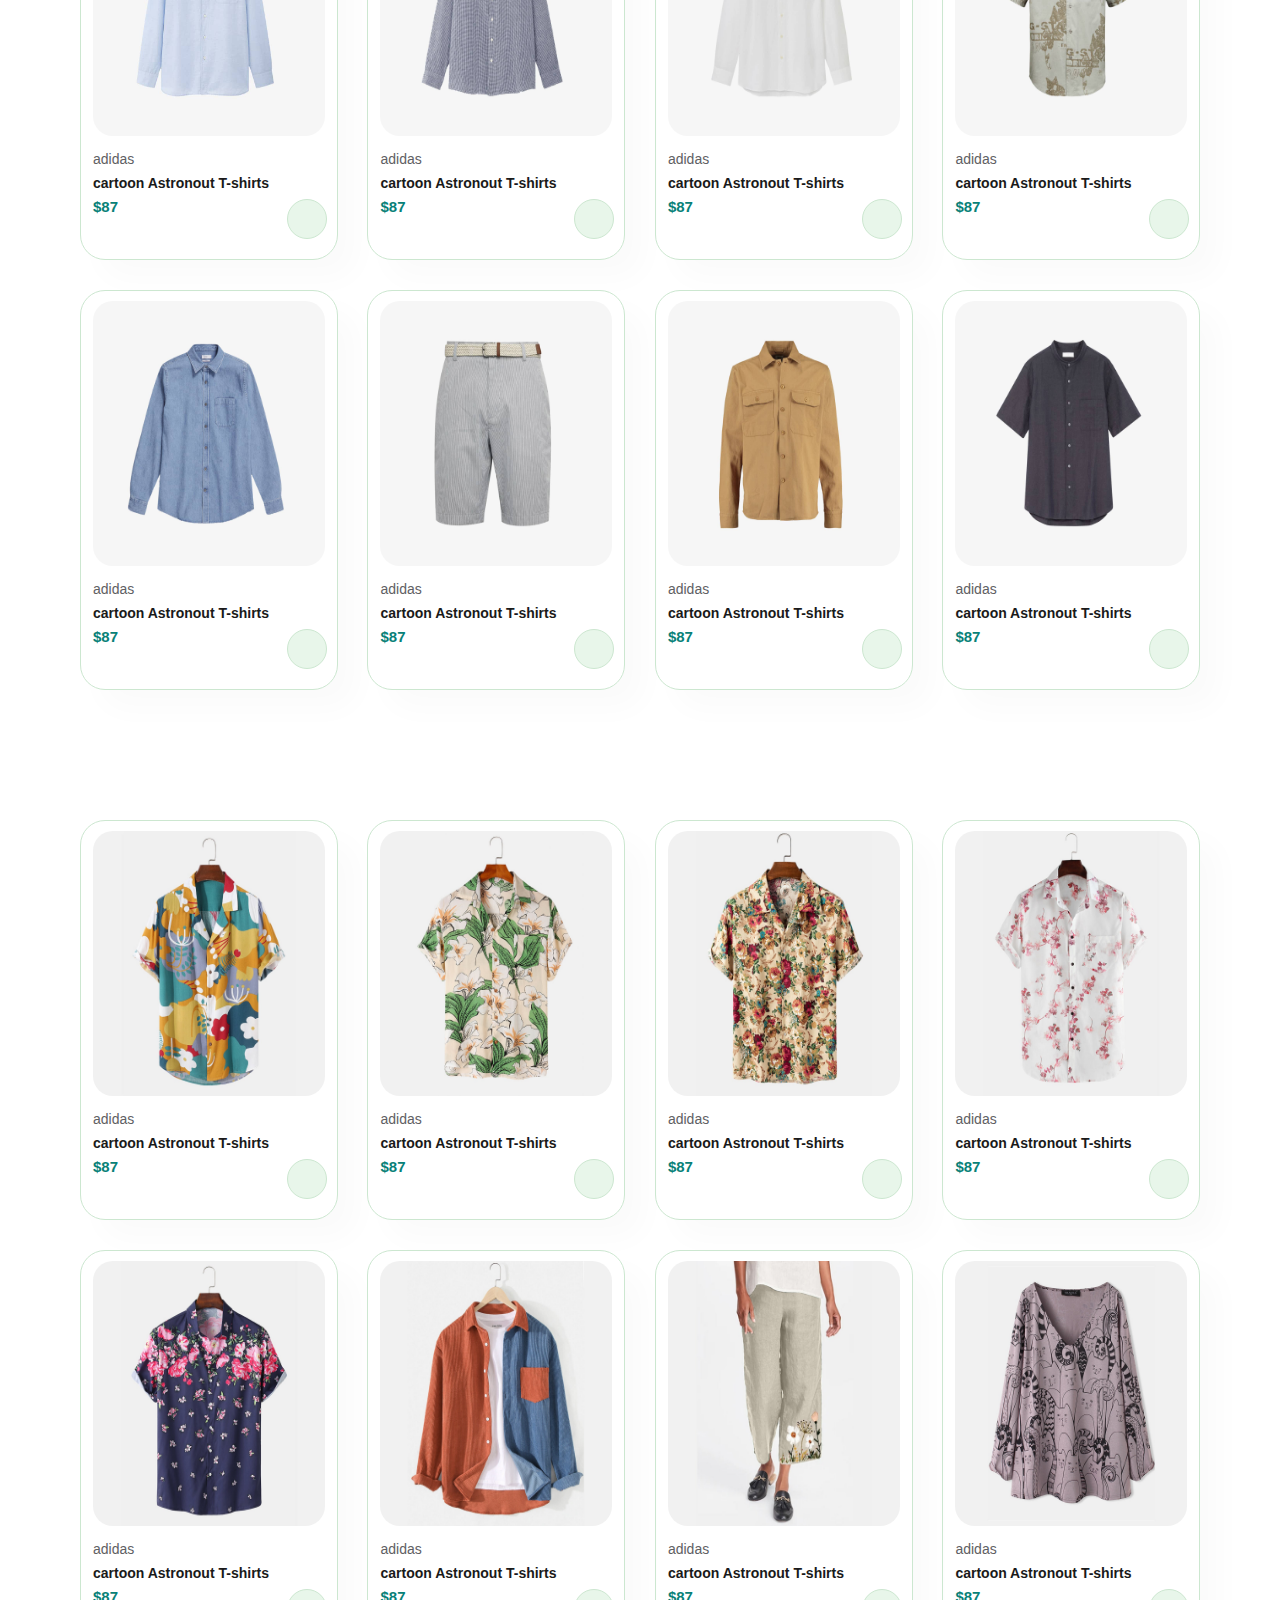
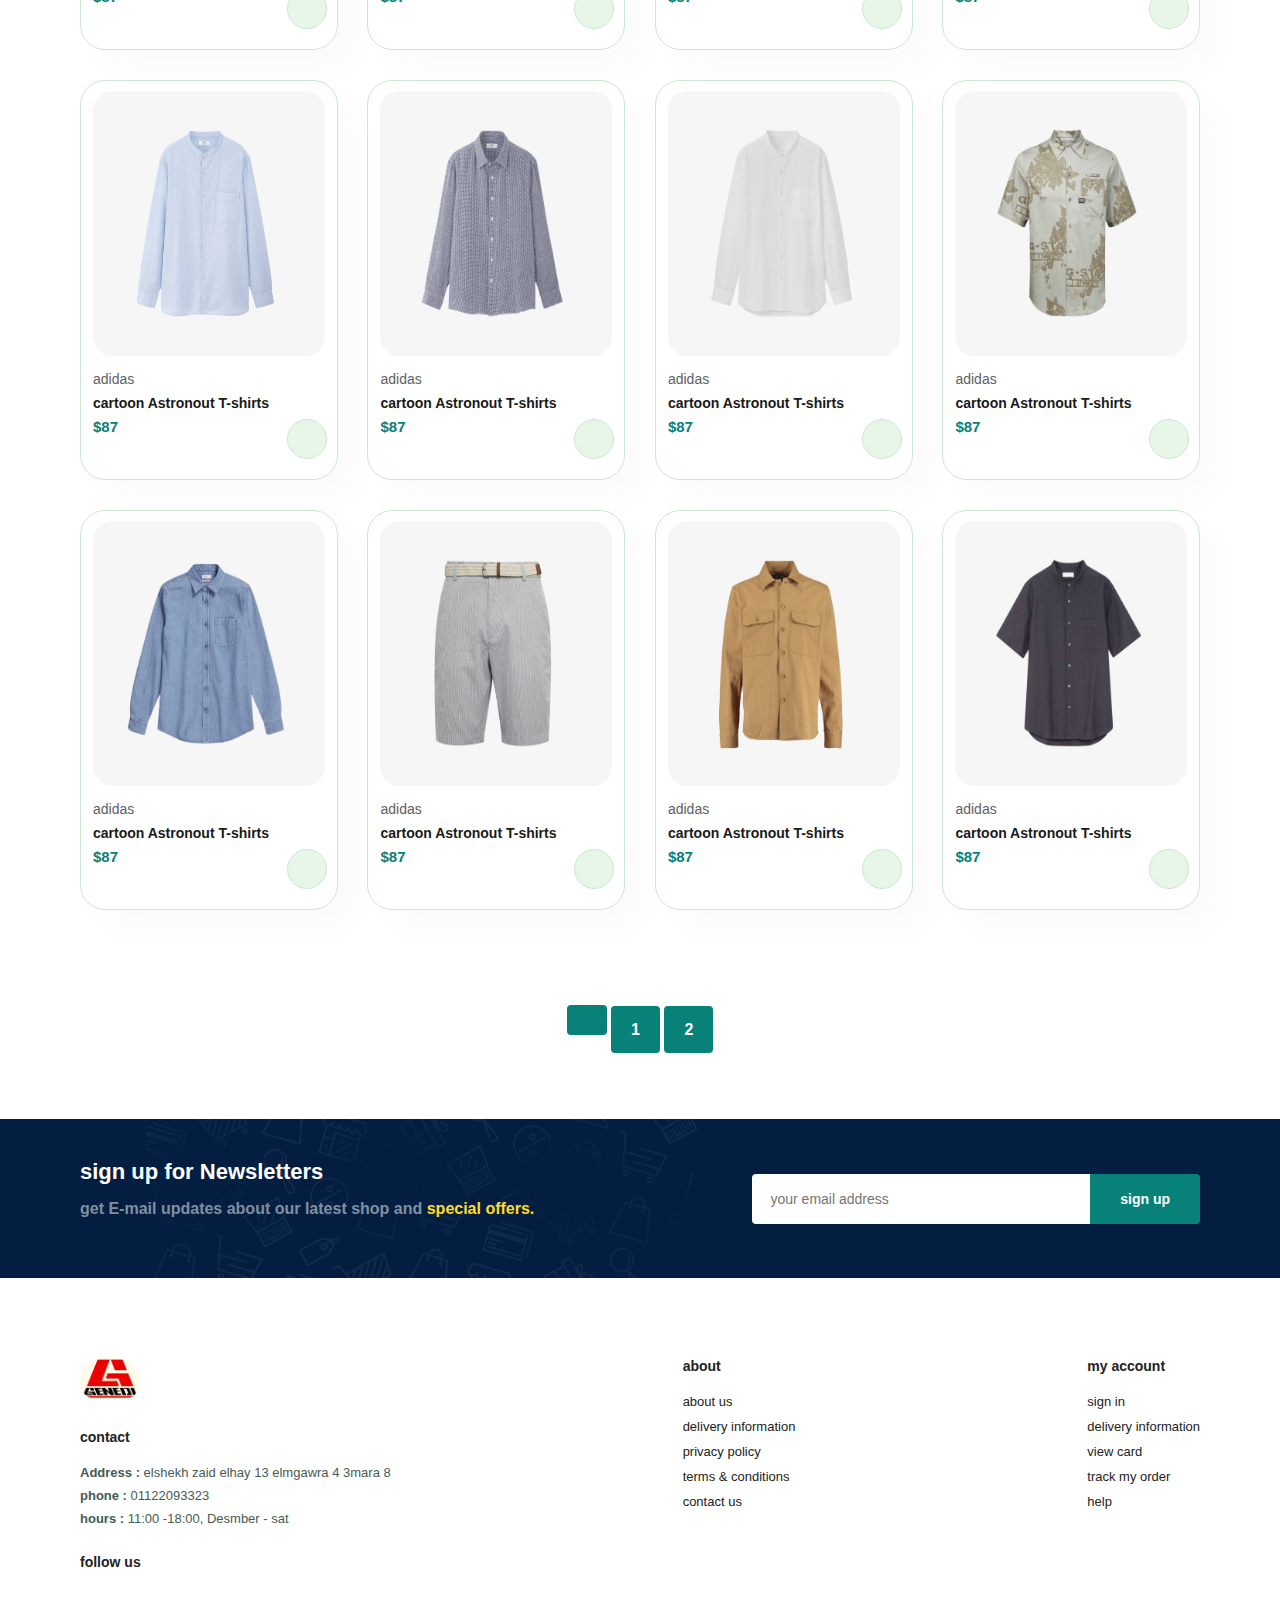
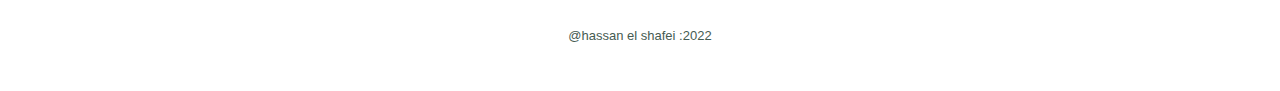
<file: bigshoping.html>
<!DOCTYPE html>
<html lang="en">
<head>
    <meta charset="UTF-8">
    <meta http-equiv="X-UA-Compatible" content="IE=edge">
    <meta name="viewport" content="width=, initial-scale=1.0">
    <link rel="stylesheet" href="style.css">
    <link rel="stylesheet" href="https://cdnjs.cloudflare.com/ajax/libs/font-awesome/6.2.0/css/all.min.css" integrity="sha512-xh6O/CkQoPOWDdYTDqeRdPCVd1SpvCA9XXcUnZS2FmJNp1coAFzvtCN9BmamE+4aHK8yyUHUSCcJHgXloTyT2A==" crossorigin="anonymous" referrerpolicy="no-referrer" />
    <title>big shopping</title>
</head>
<body>
<section id="header">
    <a href="#"><img src="img/genedi/logo.png" class="logo"  alt=""></a>

    <div>
        <ul id="navbar">
            <li><a href="index.html">Home</a></li>
            <li><a class="active" href="shop.html">shop  </a></li>
            <li><a href="blog.html">blog</a></li>
            <li><a href="about.html">about</a></li>
            <li><a href="contact.html">contact</a></li>
            <li><a href="card.html"> <i class="fa-solid fa-basket-shopping" id="lg-bag"></i> </a></li>
            <a href="#" id="close" ><i class="far fa-times" ></i></a>
        </ul>
    </div>
    
    <div>
        <div id="mobile">
            <a href="card.html"> <i class="fa-solid fa-basket-shopping"></i> </a>
            <i class="fa-sharp fa-solid fa-bars" id="bar" ></i>

        </div>
    </div>
    </section>


<section id="product1" class="section-p1">
    <div class="pro-container">
        <div class="pro" onclick="window.location.href='product.html';" >
        <img src="img/products/f1.jpg" alt="">
        <div class="des">
            <span>adidas</span>
            <h5>cartoon Astronout T-shirts</h5>
            <div class="star">
                <i class="fa-solid fa-star"></i>
                <i class="fa-solid fa-star"></i>
                <i class="fa-solid fa-star"></i>
                <i class="fa-solid fa-star"></i>
                <i class="fa-solid fa-star"></i>
            </div>
            <h4>$87</h4> 
        </div>
        <a  href=""><i class="fa-sharp fa-solid fa-basket-shopping"></i></a>
        </div>
        <div class="pro" onclick="window.location.href='product.html';" >
        <img src="img/products/f2.jpg" alt="">
        <div class="des">
            <span>adidas</span>
            <h5>cartoon Astronout T-shirts</h5>
            <div class="star">
                <i class="fa-solid fa-star"></i>
                <i class="fa-solid fa-star"></i>
                <i class="fa-solid fa-star"></i>
                <i class="fa-solid fa-star"></i>
                <i class="fa-solid fa-star"></i>
            </div>
            <h4>$87</h4> 
        </div>
        <a  href=""><i class="fa-sharp fa-solid fa-basket-shopping"></i></a>
        </div>
        <div class="pro">
        <img src="img/products/f3.jpg" alt="">
        <div class="des">
            <span>adidas</span>
            <h5>cartoon Astronout T-shirts</h5>
            <div class="star">
                <i class="fa-solid fa-star"></i>
                <i class="fa-solid fa-star"></i>
                <i class="fa-solid fa-star"></i>
                <i class="fa-solid fa-star"></i>
                <i class="fa-solid fa-star"></i>
            </div>
            <h4>$87</h4> 
        </div>
        <a  href=""><i class="fa-sharp fa-solid fa-basket-shopping"></i></a>
        </div>
        <div class="pro">
        <img src="img/products/f4.jpg" alt="">
        <div class="des">
            <span>adidas</span>
            <h5>cartoon Astronout T-shirts</h5>
            <div class="star">
                <i class="fa-solid fa-star"></i>
                <i class="fa-solid fa-star"></i>
                <i class="fa-solid fa-star"></i>
                <i class="fa-solid fa-star"></i>
                <i class="fa-solid fa-star"></i>
            </div>
            <h4>$87</h4> 
        </div>
        <a  href=""><i class="fa-sharp fa-solid fa-basket-shopping"></i></a>
        </div>
        <div class="pro">
        <img src="img/products/f5.jpg" alt="">
        <div class="des">
            <span>adidas</span>
            <h5>cartoon Astronout T-shirts</h5>
            <div class="star">
                <i class="fa-solid fa-star"></i>
                <i class="fa-solid fa-star"></i>
                <i class="fa-solid fa-star"></i>
                <i class="fa-solid fa-star"></i>
                <i class="fa-solid fa-star"></i>
            </div>
            <h4>$87</h4> 
        </div>
        <a  href=""><i class="fa-sharp fa-solid fa-basket-shopping"></i></a>
        </div>
        <div class="pro">
        <img src="img/products/f6.jpg" alt="">
        <div class="des">
            <span>adidas</span>
            <h5>cartoon Astronout T-shirts</h5>
            <div class="star">
                <i class="fa-solid fa-star"></i>
                <i class="fa-solid fa-star"></i>
                <i class="fa-solid fa-star"></i>
                <i class="fa-solid fa-star"></i>
                <i class="fa-solid fa-star"></i>
            </div>
            <h4>$87</h4> 
        </div>
        <a  href=""><i class="fa-sharp fa-solid fa-basket-shopping"></i></a>
        </div>
        <div class="pro">
        <img src="img/products/f7.jpg" alt="">
        <div class="des">
            <span>adidas</span>
            <h5>cartoon Astronout T-shirts</h5>
            <div class="star">
                <i class="fa-solid fa-star"></i>
                <i class="fa-solid fa-star"></i>
                <i class="fa-solid fa-star"></i>
                <i class="fa-solid fa-star"></i>
                <i class="fa-solid fa-star"></i>
            </div>
            <h4>$87</h4> 
        </div>
        <a  href=""><i class="fa-sharp fa-solid fa-basket-shopping"></i></a>
        </div>
        <div class="pro">
        <img src="img/products/f8.jpg" alt="">
        <div class="des">
            <span>adidas</span>
            <h5>cartoon Astronout T-shirts</h5>
            <div class="star">
                <i class="fa-solid fa-star"></i>
                <i class="fa-solid fa-star"></i>
                <i class="fa-solid fa-star"></i>
                <i class="fa-solid fa-star"></i>
                <i class="fa-solid fa-star"></i>
            </div>
            <h4>$87</h4> 
        </div>
        <a  href=""><i class="fa-sharp fa-solid fa-basket-shopping"></i></a>
        </div>
        <div class="pro">
            <img src="img/products/n1.jpg" alt="">
            <div class="des">
                <span>adidas</span>
                <h5>cartoon Astronout T-shirts</h5>
                <div class="star">
                    <i class="fa-solid fa-star"></i>
                    <i class="fa-solid fa-star"></i>
                    <i class="fa-solid fa-star"></i>
                    <i class="fa-solid fa-star"></i>
                    <i class="fa-solid fa-star"></i>
                </div>
                <h4>$87</h4> 
            </div>
            <a  href=""><i class="fa-sharp fa-solid fa-basket-shopping"></i></a>
        </div>
        <div class="pro">
            <img src="img/products/n2.jpg" alt="">
            <div class="des">
                <span>adidas</span>
                <h5>cartoon Astronout T-shirts</h5>
                <div class="star">
                    <i class="fa-solid fa-star"></i>
                    <i class="fa-solid fa-star"></i>
                    <i class="fa-solid fa-star"></i>
                    <i class="fa-solid fa-star"></i>
                    <i class="fa-solid fa-star"></i>
                </div>
                <h4>$87</h4> 
            </div>
            <a  href=""><i class="fa-sharp fa-solid fa-basket-shopping"></i></a>
        </div>
        <div class="pro">
            <img src="img/products/n3.jpg" alt="">
            <div class="des">
                <span>adidas</span>
                <h5>cartoon Astronout T-shirts</h5>
                <div class="star">
                    <i class="fa-solid fa-star"></i>
                    <i class="fa-solid fa-star"></i>
                    <i class="fa-solid fa-star"></i>
                    <i class="fa-solid fa-star"></i>
                    <i class="fa-solid fa-star"></i>
                </div>
                <h4>$87</h4> 
            </div>
            <a  href=""><i class="fa-sharp fa-solid fa-basket-shopping"></i></a>
        </div>
        <div class="pro">
            <img src="img/products/n4.jpg" alt="">
            <div class="des">
                <span>adidas</span>
                <h5>cartoon Astronout T-shirts</h5>
                <div class="star">
                    <i class="fa-solid fa-star"></i>
                    <i class="fa-solid fa-star"></i>
                    <i class="fa-solid fa-star"></i>
                    <i class="fa-solid fa-star"></i>
                    <i class="fa-solid fa-star"></i>
                </div>
                <h4>$87</h4> 
            </div>
            <a  href=""><i class="fa-sharp fa-solid fa-basket-shopping"></i></a>
        </div>
        <div class="pro">
            <img src="img/products/n5.jpg" alt="">
            <div class="des">
                <span>adidas</span>
                <h5>cartoon Astronout T-shirts</h5>
                <div class="star">
                    <i class="fa-solid fa-star"></i>
                    <i class="fa-solid fa-star"></i>
                    <i class="fa-solid fa-star"></i>
                    <i class="fa-solid fa-star"></i>
                    <i class="fa-solid fa-star"></i>
                </div>
                <h4>$87</h4> 
            </div>
            <a  href=""><i class="fa-sharp fa-solid fa-basket-shopping"></i></a>
        </div>
        <div class="pro">
            <img src="img/products/n6.jpg" alt="">
            <div class="des">
                <span>adidas</span>
                <h5>cartoon Astronout T-shirts</h5>
                <div class="star">
                    <i class="fa-solid fa-star"></i>
                    <i class="fa-solid fa-star"></i>
                    <i class="fa-solid fa-star"></i>
                    <i class="fa-solid fa-star"></i>
                    <i class="fa-solid fa-star"></i>
                </div>
                <h4>$87</h4> 
            </div>
            <a  href=""><i class="fa-sharp fa-solid fa-basket-shopping"></i></a>
        </div>
        <div class="pro">
            <img src="img/products/n7.jpg" alt="">
            <div class="des">
                <span>adidas</span>
                <h5>cartoon Astronout T-shirts</h5>
                <div class="star">
                    <i class="fa-solid fa-star"></i>
                    <i class="fa-solid fa-star"></i>
                    <i class="fa-solid fa-star"></i>
                    <i class="fa-solid fa-star"></i>
                    <i class="fa-solid fa-star"></i>
                </div>
                <h4>$87</h4> 
            </div>
            <a  href=""><i class="fa-sharp fa-solid fa-basket-shopping"></i></a>
        </div>
        <div class="pro">
            <img src="img/products/n8.jpg" alt="">
            <div class="des">
                <span>adidas</span>
                <h5>cartoon Astronout T-shirts</h5>
                <div class="star">
                    <i class="fa-solid fa-star"></i>
                    <i class="fa-solid fa-star"></i>
                    <i class="fa-solid fa-star"></i>
                    <i class="fa-solid fa-star"></i>
                    <i class="fa-solid fa-star"></i>
                </div>
                <h4>$87</h4> 
            </div>
            <a  href=""><i class="fa-sharp fa-solid fa-basket-shopping"></i></a>
        </div>
    </div>
</section>



<section id="product1" class="section-p1">
    <div class="pro-container">
        <div class="pro" onclick="window.location.href='product.html';" >
        <img src="img/products/f1.jpg" alt="">
        <div class="des">
            <span>adidas</span>
            <h5>cartoon Astronout T-shirts</h5>
            <div class="star">
                <i class="fa-solid fa-star"></i>
                <i class="fa-solid fa-star"></i>
                <i class="fa-solid fa-star"></i>
                <i class="fa-solid fa-star"></i>
                <i class="fa-solid fa-star"></i>
            </div>
            <h4>$87</h4> 
        </div>
        <a  href=""><i class="fa-sharp fa-solid fa-basket-shopping"></i></a>
        </div>
        <div class="pro" onclick="window.location.href='product.html';" >
        <img src="img/products/f2.jpg" alt="">
        <div class="des">
            <span>adidas</span>
            <h5>cartoon Astronout T-shirts</h5>
            <div class="star">
                <i class="fa-solid fa-star"></i>
                <i class="fa-solid fa-star"></i>
                <i class="fa-solid fa-star"></i>
                <i class="fa-solid fa-star"></i>
                <i class="fa-solid fa-star"></i>
            </div>
            <h4>$87</h4> 
        </div>
        <a  href=""><i class="fa-sharp fa-solid fa-basket-shopping"></i></a>
        </div>
        <div class="pro">
        <img src="img/products/f3.jpg" alt="">
        <div class="des">
            <span>adidas</span>
            <h5>cartoon Astronout T-shirts</h5>
            <div class="star">
                <i class="fa-solid fa-star"></i>
                <i class="fa-solid fa-star"></i>
                <i class="fa-solid fa-star"></i>
                <i class="fa-solid fa-star"></i>
                <i class="fa-solid fa-star"></i>
            </div>
            <h4>$87</h4> 
        </div>
        <a  href=""><i class="fa-sharp fa-solid fa-basket-shopping"></i></a>
        </div>
        <div class="pro">
        <img src="img/products/f4.jpg" alt="">
        <div class="des">
            <span>adidas</span>
            <h5>cartoon Astronout T-shirts</h5>
            <div class="star">
                <i class="fa-solid fa-star"></i>
                <i class="fa-solid fa-star"></i>
                <i class="fa-solid fa-star"></i>
                <i class="fa-solid fa-star"></i>
                <i class="fa-solid fa-star"></i>
            </div>
            <h4>$87</h4> 
        </div>
        <a  href=""><i class="fa-sharp fa-solid fa-basket-shopping"></i></a>
        </div>
        <div class="pro">
        <img src="img/products/f5.jpg" alt="">
        <div class="des">
            <span>adidas</span>
            <h5>cartoon Astronout T-shirts</h5>
            <div class="star">
                <i class="fa-solid fa-star"></i>
                <i class="fa-solid fa-star"></i>
                <i class="fa-solid fa-star"></i>
                <i class="fa-solid fa-star"></i>
                <i class="fa-solid fa-star"></i>
            </div>
            <h4>$87</h4> 
        </div>
        <a  href=""><i class="fa-sharp fa-solid fa-basket-shopping"></i></a>
        </div>
        <div class="pro">
        <img src="img/products/f6.jpg" alt="">
        <div class="des">
            <span>adidas</span>
            <h5>cartoon Astronout T-shirts</h5>
            <div class="star">
                <i class="fa-solid fa-star"></i>
                <i class="fa-solid fa-star"></i>
                <i class="fa-solid fa-star"></i>
                <i class="fa-solid fa-star"></i>
                <i class="fa-solid fa-star"></i>
            </div>
            <h4>$87</h4> 
        </div>
        <a  href=""><i class="fa-sharp fa-solid fa-basket-shopping"></i></a>
        </div>
        <div class="pro">
        <img src="img/products/f7.jpg" alt="">
        <div class="des">
            <span>adidas</span>
            <h5>cartoon Astronout T-shirts</h5>
            <div class="star">
                <i class="fa-solid fa-star"></i>
                <i class="fa-solid fa-star"></i>
                <i class="fa-solid fa-star"></i>
                <i class="fa-solid fa-star"></i>
                <i class="fa-solid fa-star"></i>
            </div>
            <h4>$87</h4> 
        </div>
        <a  href=""><i class="fa-sharp fa-solid fa-basket-shopping"></i></a>
        </div>
        <div class="pro">
        <img src="img/products/f8.jpg" alt="">
        <div class="des">
            <span>adidas</span>
            <h5>cartoon Astronout T-shirts</h5>
            <div class="star">
                <i class="fa-solid fa-star"></i>
                <i class="fa-solid fa-star"></i>
                <i class="fa-solid fa-star"></i>
                <i class="fa-solid fa-star"></i>
                <i class="fa-solid fa-star"></i>
            </div>
            <h4>$87</h4> 
        </div>
        <a  href=""><i class="fa-sharp fa-solid fa-basket-shopping"></i></a>
        </div>
        <div class="pro">
            <img src="img/products/n1.jpg" alt="">
            <div class="des">
                <span>adidas</span>
                <h5>cartoon Astronout T-shirts</h5>
                <div class="star">
                    <i class="fa-solid fa-star"></i>
                    <i class="fa-solid fa-star"></i>
                    <i class="fa-solid fa-star"></i>
                    <i class="fa-solid fa-star"></i>
                    <i class="fa-solid fa-star"></i>
                </div>
                <h4>$87</h4> 
            </div>
            <a  href=""><i class="fa-sharp fa-solid fa-basket-shopping"></i></a>
        </div>
        <div class="pro">
            <img src="img/products/n2.jpg" alt="">
            <div class="des">
                <span>adidas</span>
                <h5>cartoon Astronout T-shirts</h5>
                <div class="star">
                    <i class="fa-solid fa-star"></i>
                    <i class="fa-solid fa-star"></i>
                    <i class="fa-solid fa-star"></i>
                    <i class="fa-solid fa-star"></i>
                    <i class="fa-solid fa-star"></i>
                </div>
                <h4>$87</h4> 
            </div>
            <a  href=""><i class="fa-sharp fa-solid fa-basket-shopping"></i></a>
        </div>
        <div class="pro">
            <img src="img/products/n3.jpg" alt="">
            <div class="des">
                <span>adidas</span>
                <h5>cartoon Astronout T-shirts</h5>
                <div class="star">
                    <i class="fa-solid fa-star"></i>
                    <i class="fa-solid fa-star"></i>
                    <i class="fa-solid fa-star"></i>
                    <i class="fa-solid fa-star"></i>
                    <i class="fa-solid fa-star"></i>
                </div>
                <h4>$87</h4> 
            </div>
            <a  href=""><i class="fa-sharp fa-solid fa-basket-shopping"></i></a>
        </div>
        <div class="pro">
            <img src="img/products/n4.jpg" alt="">
            <div class="des">
                <span>adidas</span>
                <h5>cartoon Astronout T-shirts</h5>
                <div class="star">
                    <i class="fa-solid fa-star"></i>
                    <i class="fa-solid fa-star"></i>
                    <i class="fa-solid fa-star"></i>
                    <i class="fa-solid fa-star"></i>
                    <i class="fa-solid fa-star"></i>
                </div>
                <h4>$87</h4> 
            </div>
            <a  href=""><i class="fa-sharp fa-solid fa-basket-shopping"></i></a>
        </div>
        <div class="pro">
            <img src="img/products/n5.jpg" alt="">
            <div class="des">
                <span>adidas</span>
                <h5>cartoon Astronout T-shirts</h5>
                <div class="star">
                    <i class="fa-solid fa-star"></i>
                    <i class="fa-solid fa-star"></i>
                    <i class="fa-solid fa-star"></i>
                    <i class="fa-solid fa-star"></i>
                    <i class="fa-solid fa-star"></i>
                </div>
                <h4>$87</h4> 
            </div>
            <a  href=""><i class="fa-sharp fa-solid fa-basket-shopping"></i></a>
        </div>
        <div class="pro">
            <img src="img/products/n6.jpg" alt="">
            <div class="des">
                <span>adidas</span>
                <h5>cartoon Astronout T-shirts</h5>
                <div class="star">
                    <i class="fa-solid fa-star"></i>
                    <i class="fa-solid fa-star"></i>
                    <i class="fa-solid fa-star"></i>
                    <i class="fa-solid fa-star"></i>
                    <i class="fa-solid fa-star"></i>
                </div>
                <h4>$87</h4> 
            </div>
            <a  href=""><i class="fa-sharp fa-solid fa-basket-shopping"></i></a>
        </div>
        <div class="pro">
            <img src="img/products/n7.jpg" alt="">
            <div class="des">
                <span>adidas</span>
                <h5>cartoon Astronout T-shirts</h5>
                <div class="star">
                    <i class="fa-solid fa-star"></i>
                    <i class="fa-solid fa-star"></i>
                    <i class="fa-solid fa-star"></i>
                    <i class="fa-solid fa-star"></i>
                    <i class="fa-solid fa-star"></i>
                </div>
                <h4>$87</h4> 
            </div>
            <a  href=""><i class="fa-sharp fa-solid fa-basket-shopping"></i></a>
        </div>
        <div class="pro">
            <img src="img/products/n8.jpg" alt="">
            <div class="des">
                <span>adidas</span>
                <h5>cartoon Astronout T-shirts</h5>
                <div class="star">
                    <i class="fa-solid fa-star"></i>
                    <i class="fa-solid fa-star"></i>
                    <i class="fa-solid fa-star"></i>
                    <i class="fa-solid fa-star"></i>
                    <i class="fa-solid fa-star"></i>
                </div>
                <h4>$87</h4> 
            </div>
            <a  href=""><i class="fa-sharp fa-solid fa-basket-shopping"></i></a>
        </div>
    </div>
</section>



<section id="product1" class="section-p1">
    <div class="pro-container">
        <div class="pro" onclick="window.location.href='product.html';" >
        <img src="img/products/f1.jpg" alt="">
        <div class="des">
            <span>adidas</span>
            <h5>cartoon Astronout T-shirts</h5>
            <div class="star">
                <i class="fa-solid fa-star"></i>
                <i class="fa-solid fa-star"></i>
                <i class="fa-solid fa-star"></i>
                <i class="fa-solid fa-star"></i>
                <i class="fa-solid fa-star"></i>
            </div>
            <h4>$87</h4> 
        </div>
        <a  href=""><i class="fa-sharp fa-solid fa-basket-shopping"></i></a>
        </div>
        <div class="pro" onclick="window.location.href='product.html';" >
        <img src="img/products/f2.jpg" alt="">
        <div class="des">
            <span>adidas</span>
            <h5>cartoon Astronout T-shirts</h5>
            <div class="star">
                <i class="fa-solid fa-star"></i>
                <i class="fa-solid fa-star"></i>
                <i class="fa-solid fa-star"></i>
                <i class="fa-solid fa-star"></i>
                <i class="fa-solid fa-star"></i>
            </div>
            <h4>$87</h4> 
        </div>
        <a  href=""><i class="fa-sharp fa-solid fa-basket-shopping"></i></a>
        </div>
        <div class="pro">
        <img src="img/products/f3.jpg" alt="">
        <div class="des">
            <span>adidas</span>
            <h5>cartoon Astronout T-shirts</h5>
            <div class="star">
                <i class="fa-solid fa-star"></i>
                <i class="fa-solid fa-star"></i>
                <i class="fa-solid fa-star"></i>
                <i class="fa-solid fa-star"></i>
                <i class="fa-solid fa-star"></i>
            </div>
            <h4>$87</h4> 
        </div>
        <a  href=""><i class="fa-sharp fa-solid fa-basket-shopping"></i></a>
        </div>
        <div class="pro">
        <img src="img/products/f4.jpg" alt="">
        <div class="des">
            <span>adidas</span>
            <h5>cartoon Astronout T-shirts</h5>
            <div class="star">
                <i class="fa-solid fa-star"></i>
                <i class="fa-solid fa-star"></i>
                <i class="fa-solid fa-star"></i>
                <i class="fa-solid fa-star"></i>
                <i class="fa-solid fa-star"></i>
            </div>
            <h4>$87</h4> 
        </div>
        <a  href=""><i class="fa-sharp fa-solid fa-basket-shopping"></i></a>
        </div>
        <div class="pro">
        <img src="img/products/f5.jpg" alt="">
        <div class="des">
            <span>adidas</span>
            <h5>cartoon Astronout T-shirts</h5>
            <div class="star">
                <i class="fa-solid fa-star"></i>
                <i class="fa-solid fa-star"></i>
                <i class="fa-solid fa-star"></i>
                <i class="fa-solid fa-star"></i>
                <i class="fa-solid fa-star"></i>
            </div>
            <h4>$87</h4> 
        </div>
        <a  href=""><i class="fa-sharp fa-solid fa-basket-shopping"></i></a>
        </div>
        <div class="pro">
        <img src="img/products/f6.jpg" alt="">
        <div class="des">
            <span>adidas</span>
            <h5>cartoon Astronout T-shirts</h5>
            <div class="star">
                <i class="fa-solid fa-star"></i>
                <i class="fa-solid fa-star"></i>
                <i class="fa-solid fa-star"></i>
                <i class="fa-solid fa-star"></i>
                <i class="fa-solid fa-star"></i>
            </div>
            <h4>$87</h4> 
        </div>
        <a  href=""><i class="fa-sharp fa-solid fa-basket-shopping"></i></a>
        </div>
        <div class="pro">
        <img src="img/products/f7.jpg" alt="">
        <div class="des">
            <span>adidas</span>
            <h5>cartoon Astronout T-shirts</h5>
            <div class="star">
                <i class="fa-solid fa-star"></i>
                <i class="fa-solid fa-star"></i>
                <i class="fa-solid fa-star"></i>
                <i class="fa-solid fa-star"></i>
                <i class="fa-solid fa-star"></i>
            </div>
            <h4>$87</h4> 
        </div>
        <a  href=""><i class="fa-sharp fa-solid fa-basket-shopping"></i></a>
        </div>
        <div class="pro">
        <img src="img/products/f8.jpg" alt="">
        <div class="des">
            <span>adidas</span>
            <h5>cartoon Astronout T-shirts</h5>
            <div class="star">
                <i class="fa-solid fa-star"></i>
                <i class="fa-solid fa-star"></i>
                <i class="fa-solid fa-star"></i>
                <i class="fa-solid fa-star"></i>
                <i class="fa-solid fa-star"></i>
            </div>
            <h4>$87</h4> 
        </div>
        <a  href=""><i class="fa-sharp fa-solid fa-basket-shopping"></i></a>
        </div>
        <div class="pro">
            <img src="img/products/n1.jpg" alt="">
            <div class="des">
                <span>adidas</span>
                <h5>cartoon Astronout T-shirts</h5>
                <div class="star">
                    <i class="fa-solid fa-star"></i>
                    <i class="fa-solid fa-star"></i>
                    <i class="fa-solid fa-star"></i>
                    <i class="fa-solid fa-star"></i>
                    <i class="fa-solid fa-star"></i>
                </div>
                <h4>$87</h4> 
            </div>
            <a  href=""><i class="fa-sharp fa-solid fa-basket-shopping"></i></a>
        </div>
        <div class="pro">
            <img src="img/products/n2.jpg" alt="">
            <div class="des">
                <span>adidas</span>
                <h5>cartoon Astronout T-shirts</h5>
                <div class="star">
                    <i class="fa-solid fa-star"></i>
                    <i class="fa-solid fa-star"></i>
                    <i class="fa-solid fa-star"></i>
                    <i class="fa-solid fa-star"></i>
                    <i class="fa-solid fa-star"></i>
                </div>
                <h4>$87</h4> 
            </div>
            <a  href=""><i class="fa-sharp fa-solid fa-basket-shopping"></i></a>
        </div>
        <div class="pro">
            <img src="img/products/n3.jpg" alt="">
            <div class="des">
                <span>adidas</span>
                <h5>cartoon Astronout T-shirts</h5>
                <div class="star">
                    <i class="fa-solid fa-star"></i>
                    <i class="fa-solid fa-star"></i>
                    <i class="fa-solid fa-star"></i>
                    <i class="fa-solid fa-star"></i>
                    <i class="fa-solid fa-star"></i>
                </div>
                <h4>$87</h4> 
            </div>
            <a  href=""><i class="fa-sharp fa-solid fa-basket-shopping"></i></a>
        </div>
        <div class="pro">
            <img src="img/products/n4.jpg" alt="">
            <div class="des">
                <span>adidas</span>
                <h5>cartoon Astronout T-shirts</h5>
                <div class="star">
                    <i class="fa-solid fa-star"></i>
                    <i class="fa-solid fa-star"></i>
                    <i class="fa-solid fa-star"></i>
                    <i class="fa-solid fa-star"></i>
                    <i class="fa-solid fa-star"></i>
                </div>
                <h4>$87</h4> 
            </div>
            <a  href=""><i class="fa-sharp fa-solid fa-basket-shopping"></i></a>
        </div>
        <div class="pro">
            <img src="img/products/n5.jpg" alt="">
            <div class="des">
                <span>adidas</span>
                <h5>cartoon Astronout T-shirts</h5>
                <div class="star">
                    <i class="fa-solid fa-star"></i>
                    <i class="fa-solid fa-star"></i>
                    <i class="fa-solid fa-star"></i>
                    <i class="fa-solid fa-star"></i>
                    <i class="fa-solid fa-star"></i>
                </div>
                <h4>$87</h4> 
            </div>
            <a  href=""><i class="fa-sharp fa-solid fa-basket-shopping"></i></a>
        </div>
        <div class="pro">
            <img src="img/products/n6.jpg" alt="">
            <div class="des">
                <span>adidas</span>
                <h5>cartoon Astronout T-shirts</h5>
                <div class="star">
                    <i class="fa-solid fa-star"></i>
                    <i class="fa-solid fa-star"></i>
                    <i class="fa-solid fa-star"></i>
                    <i class="fa-solid fa-star"></i>
                    <i class="fa-solid fa-star"></i>
                </div>
                <h4>$87</h4> 
            </div>
            <a  href=""><i class="fa-sharp fa-solid fa-basket-shopping"></i></a>
        </div>
        <div class="pro">
            <img src="img/products/n7.jpg" alt="">
            <div class="des">
                <span>adidas</span>
                <h5>cartoon Astronout T-shirts</h5>
                <div class="star">
                    <i class="fa-solid fa-star"></i>
                    <i class="fa-solid fa-star"></i>
                    <i class="fa-solid fa-star"></i>
                    <i class="fa-solid fa-star"></i>
                    <i class="fa-solid fa-star"></i>
                </div>
                <h4>$87</h4> 
            </div>
            <a  href=""><i class="fa-sharp fa-solid fa-basket-shopping"></i></a>
        </div>
        <div class="pro">
            <img src="img/products/n8.jpg" alt="">
            <div class="des">
                <span>adidas</span>
                <h5>cartoon Astronout T-shirts</h5>
                <div class="star">
                    <i class="fa-solid fa-star"></i>
                    <i class="fa-solid fa-star"></i>
                    <i class="fa-solid fa-star"></i>
                    <i class="fa-solid fa-star"></i>
                    <i class="fa-solid fa-star"></i>
                </div>
                <h4>$87</h4> 
            </div>
            <a  href=""><i class="fa-sharp fa-solid fa-basket-shopping"></i></a>
        </div>
    </div>
</section>



<section id="product1" class="section-p1">
    <div class="pro-container">
        <div class="pro" onclick="window.location.href='product.html';" >
        <img src="img/products/f1.jpg" alt="">
        <div class="des">
            <span>adidas</span>
            <h5>cartoon Astronout T-shirts</h5>
            <div class="star">
                <i class="fa-solid fa-star"></i>
                <i class="fa-solid fa-star"></i>
                <i class="fa-solid fa-star"></i>
                <i class="fa-solid fa-star"></i>
                <i class="fa-solid fa-star"></i>
            </div>
            <h4>$87</h4> 
        </div>
        <a  href=""><i class="fa-sharp fa-solid fa-basket-shopping"></i></a>
        </div>
        <div class="pro" onclick="window.location.href='product.html';" >
        <img src="img/products/f2.jpg" alt="">
        <div class="des">
            <span>adidas</span>
            <h5>cartoon Astronout T-shirts</h5>
            <div class="star">
                <i class="fa-solid fa-star"></i>
                <i class="fa-solid fa-star"></i>
                <i class="fa-solid fa-star"></i>
                <i class="fa-solid fa-star"></i>
                <i class="fa-solid fa-star"></i>
            </div>
            <h4>$87</h4> 
        </div>
        <a  href=""><i class="fa-sharp fa-solid fa-basket-shopping"></i></a>
        </div>
        <div class="pro">
        <img src="img/products/f3.jpg" alt="">
        <div class="des">
            <span>adidas</span>
            <h5>cartoon Astronout T-shirts</h5>
            <div class="star">
                <i class="fa-solid fa-star"></i>
                <i class="fa-solid fa-star"></i>
                <i class="fa-solid fa-star"></i>
                <i class="fa-solid fa-star"></i>
                <i class="fa-solid fa-star"></i>
            </div>
            <h4>$87</h4> 
        </div>
        <a  href=""><i class="fa-sharp fa-solid fa-basket-shopping"></i></a>
        </div>
        <div class="pro">
        <img src="img/products/f4.jpg" alt="">
        <div class="des">
            <span>adidas</span>
            <h5>cartoon Astronout T-shirts</h5>
            <div class="star">
                <i class="fa-solid fa-star"></i>
                <i class="fa-solid fa-star"></i>
                <i class="fa-solid fa-star"></i>
                <i class="fa-solid fa-star"></i>
                <i class="fa-solid fa-star"></i>
            </div>
            <h4>$87</h4> 
        </div>
        <a  href=""><i class="fa-sharp fa-solid fa-basket-shopping"></i></a>
        </div>
        <div class="pro">
        <img src="img/products/f5.jpg" alt="">
        <div class="des">
            <span>adidas</span>
            <h5>cartoon Astronout T-shirts</h5>
            <div class="star">
                <i class="fa-solid fa-star"></i>
                <i class="fa-solid fa-star"></i>
                <i class="fa-solid fa-star"></i>
                <i class="fa-solid fa-star"></i>
                <i class="fa-solid fa-star"></i>
            </div>
            <h4>$87</h4> 
        </div>
        <a  href=""><i class="fa-sharp fa-solid fa-basket-shopping"></i></a>
        </div>
        <div class="pro">
        <img src="img/products/f6.jpg" alt="">
        <div class="des">
            <span>adidas</span>
            <h5>cartoon Astronout T-shirts</h5>
            <div class="star">
                <i class="fa-solid fa-star"></i>
                <i class="fa-solid fa-star"></i>
                <i class="fa-solid fa-star"></i>
                <i class="fa-solid fa-star"></i>
                <i class="fa-solid fa-star"></i>
            </div>
            <h4>$87</h4> 
        </div>
        <a  href=""><i class="fa-sharp fa-solid fa-basket-shopping"></i></a>
        </div>
        <div class="pro">
        <img src="img/products/f7.jpg" alt="">
        <div class="des">
            <span>adidas</span>
            <h5>cartoon Astronout T-shirts</h5>
            <div class="star">
                <i class="fa-solid fa-star"></i>
                <i class="fa-solid fa-star"></i>
                <i class="fa-solid fa-star"></i>
                <i class="fa-solid fa-star"></i>
                <i class="fa-solid fa-star"></i>
            </div>
            <h4>$87</h4> 
        </div>
        <a  href=""><i class="fa-sharp fa-solid fa-basket-shopping"></i></a>
        </div>
        <div class="pro">
        <img src="img/products/f8.jpg" alt="">
        <div class="des">
            <span>adidas</span>
            <h5>cartoon Astronout T-shirts</h5>
            <div class="star">
                <i class="fa-solid fa-star"></i>
                <i class="fa-solid fa-star"></i>
                <i class="fa-solid fa-star"></i>
                <i class="fa-solid fa-star"></i>
                <i class="fa-solid fa-star"></i>
            </div>
            <h4>$87</h4> 
        </div>
        <a  href=""><i class="fa-sharp fa-solid fa-basket-shopping"></i></a>
        </div>
        <div class="pro">
            <img src="img/products/n1.jpg" alt="">
            <div class="des">
                <span>adidas</span>
                <h5>cartoon Astronout T-shirts</h5>
                <div class="star">
                    <i class="fa-solid fa-star"></i>
                    <i class="fa-solid fa-star"></i>
                    <i class="fa-solid fa-star"></i>
                    <i class="fa-solid fa-star"></i>
                    <i class="fa-solid fa-star"></i>
                </div>
                <h4>$87</h4> 
            </div>
            <a  href=""><i class="fa-sharp fa-solid fa-basket-shopping"></i></a>
        </div>
        <div class="pro">
            <img src="img/products/n2.jpg" alt="">
            <div class="des">
                <span>adidas</span>
                <h5>cartoon Astronout T-shirts</h5>
                <div class="star">
                    <i class="fa-solid fa-star"></i>
                    <i class="fa-solid fa-star"></i>
                    <i class="fa-solid fa-star"></i>
                    <i class="fa-solid fa-star"></i>
                    <i class="fa-solid fa-star"></i>
                </div>
                <h4>$87</h4> 
            </div>
            <a  href=""><i class="fa-sharp fa-solid fa-basket-shopping"></i></a>
        </div>
        <div class="pro">
            <img src="img/products/n3.jpg" alt="">
            <div class="des">
                <span>adidas</span>
                <h5>cartoon Astronout T-shirts</h5>
                <div class="star">
                    <i class="fa-solid fa-star"></i>
                    <i class="fa-solid fa-star"></i>
                    <i class="fa-solid fa-star"></i>
                    <i class="fa-solid fa-star"></i>
                    <i class="fa-solid fa-star"></i>
                </div>
                <h4>$87</h4> 
            </div>
            <a  href=""><i class="fa-sharp fa-solid fa-basket-shopping"></i></a>
        </div>
        <div class="pro">
            <img src="img/products/n4.jpg" alt="">
            <div class="des">
                <span>adidas</span>
                <h5>cartoon Astronout T-shirts</h5>
                <div class="star">
                    <i class="fa-solid fa-star"></i>
                    <i class="fa-solid fa-star"></i>
                    <i class="fa-solid fa-star"></i>
                    <i class="fa-solid fa-star"></i>
                    <i class="fa-solid fa-star"></i>
                </div>
                <h4>$87</h4> 
            </div>
            <a  href=""><i class="fa-sharp fa-solid fa-basket-shopping"></i></a>
        </div>
        <div class="pro">
            <img src="img/products/n5.jpg" alt="">
            <div class="des">
                <span>adidas</span>
                <h5>cartoon Astronout T-shirts</h5>
                <div class="star">
                    <i class="fa-solid fa-star"></i>
                    <i class="fa-solid fa-star"></i>
                    <i class="fa-solid fa-star"></i>
                    <i class="fa-solid fa-star"></i>
                    <i class="fa-solid fa-star"></i>
                </div>
                <h4>$87</h4> 
            </div>
            <a  href=""><i class="fa-sharp fa-solid fa-basket-shopping"></i></a>
        </div>
        <div class="pro">
            <img src="img/products/n6.jpg" alt="">
            <div class="des">
                <span>adidas</span>
                <h5>cartoon Astronout T-shirts</h5>
                <div class="star">
                    <i class="fa-solid fa-star"></i>
                    <i class="fa-solid fa-star"></i>
                    <i class="fa-solid fa-star"></i>
                    <i class="fa-solid fa-star"></i>
                    <i class="fa-solid fa-star"></i>
                </div>
                <h4>$87</h4> 
            </div>
            <a  href=""><i class="fa-sharp fa-solid fa-basket-shopping"></i></a>
        </div>
        <div class="pro">
            <img src="img/products/n7.jpg" alt="">
            <div class="des">
                <span>adidas</span>
                <h5>cartoon Astronout T-shirts</h5>
                <div class="star">
                    <i class="fa-solid fa-star"></i>
                    <i class="fa-solid fa-star"></i>
                    <i class="fa-solid fa-star"></i>
                    <i class="fa-solid fa-star"></i>
                    <i class="fa-solid fa-star"></i>
                </div>
                <h4>$87</h4> 
            </div>
            <a  href=""><i class="fa-sharp fa-solid fa-basket-shopping"></i></a>
        </div>
        <div class="pro">
            <img src="img/products/n8.jpg" alt="">
            <div class="des">
                <span>adidas</span>
                <h5>cartoon Astronout T-shirts</h5>
                <div class="star">
                    <i class="fa-solid fa-star"></i>
                    <i class="fa-solid fa-star"></i>
                    <i class="fa-solid fa-star"></i>
                    <i class="fa-solid fa-star"></i>
                    <i class="fa-solid fa-star"></i>
                </div>
                <h4>$87</h4> 
            </div>
            <a  href=""><i class="fa-sharp fa-solid fa-basket-shopping"></i></a>
        </div>
    </div>
</section>















<section id="pagination"  class="section-p1" >
    <a  id="back" href="shoping.html"><i class="fa-solid fa-forward"></i></a>
    <a href="shop.html">1</a>
    <a href="shoping.html">2</a> 
</section>



<section id="newslestter" class="section-p1 section-m1" >
    <div class="newstaxt">
        <h4>sign up for Newsletters</h4>
        <p>get E-mail updates about our latest shop and <span> special offers. </span> </p>
    </div>
    <div class="form">
        <input type="text" placeholder="your email address">
        <button class="normal">sign up</button>
    </div>
</section>

<footer class="section-p1" >
    <div class="col">         <!--contact -->
        <img class="logo" src="img/genedi/logo.png">
        <h4>contact</h4>
        <p><strong>Address : </strong> elshekh zaid elhay 13 elmgawra 4 3mara 8</p>
        <p><strong>phone : </strong>01122093323</p>
        <p><strong>hours : </strong> 11:00 -18:00, Desmber - sat </p>
        <div class="follow">
            <h4>follow us</h4>
            <div class="icone">
                <i class="fab fa-facebook-f"></i>
                <i class="fab fa-twitter"></i>
                <i class="fab fa-instagram"></i>
                <i class="fab fa-whatsapp"></i>
                <i class="fab fa-pinterest-p"></i>
            </div>
        </div>
    </div>

    <div class="col ">         <!--about -->
        <h4>about</h4>
        <a href="#">about us</a>
        <a href="#">delivery information</a>
        <a href="#">privacy policy</a> 
        <a href="#">terms & conditions</a> 
        <a href="#">contact us</a>    
    </div>
    
    <div class="col">         <!--account -->
        <h4>my account</h4>
        <a href="#">sign in</a>
        <a href="#">delivery information</a>
        <a href="#">view card</a> 
        <a href="#">track my order</a> 
        <a href="#">help</a>    
    </div>



    <div class="copyright">
        <p> @hassan el shafei :2022 </p>
    </div>
    

</footer>

    <script src="main.js"></script>
</body>
</html>
</file>
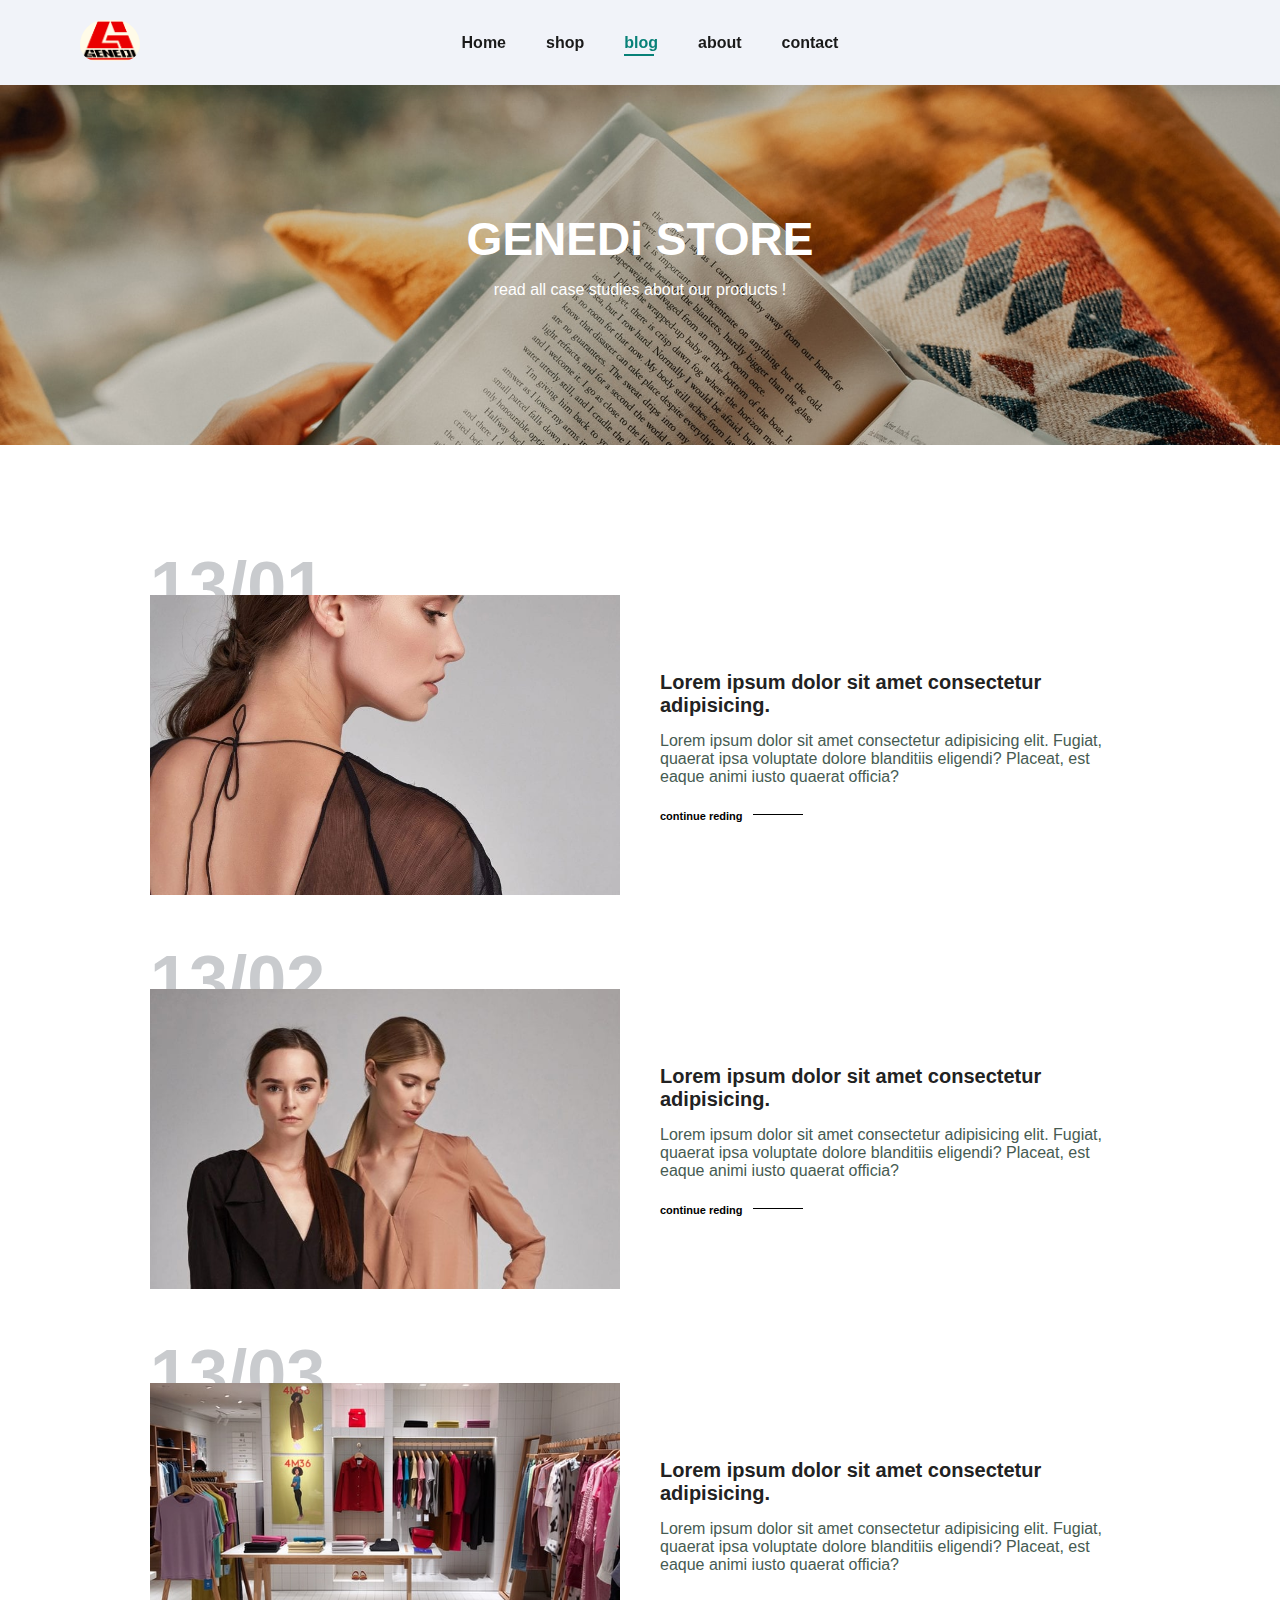
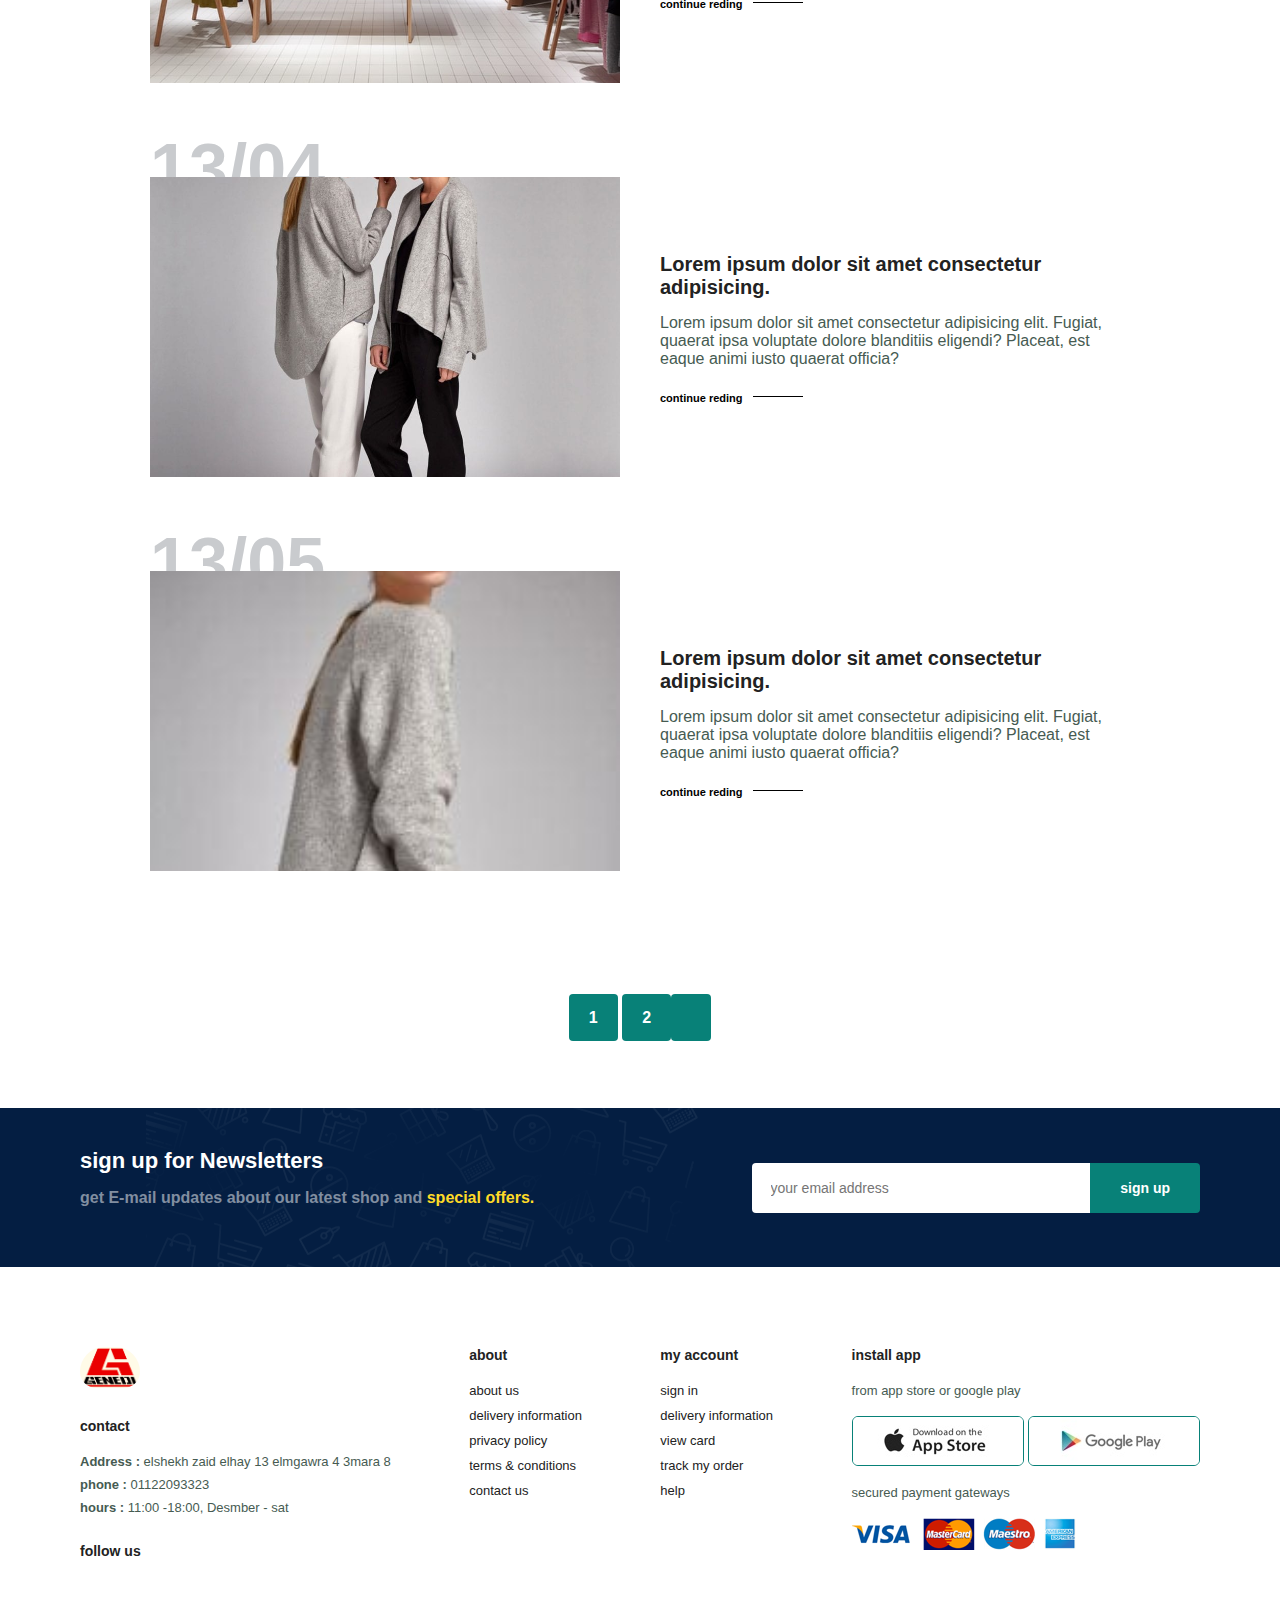
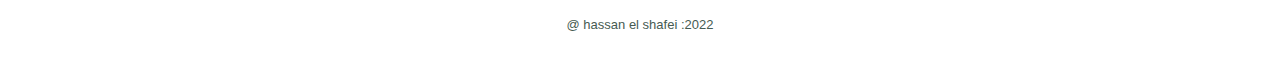
<file: blog.html>
<!DOCTYPE html>
<html lang="en">
<head>
    <meta charset="UTF-8">
    <meta http-equiv="X-UA-Compatible" content="IE=edge">
    <meta name="viewport" content="width=, initial-scale=1.0">
    <link rel="stylesheet" href="style.css">
    <link rel="stylesheet" href="https://cdnjs.cloudflare.com/ajax/libs/font-awesome/6.2.0/css/all.min.css" integrity="sha512-xh6O/CkQoPOWDdYTDqeRdPCVd1SpvCA9XXcUnZS2FmJNp1coAFzvtCN9BmamE+4aHK8yyUHUSCcJHgXloTyT2A==" crossorigin="anonymous" referrerpolicy="no-referrer" />
    <title>blog</title>
</head>
<body>
<section id="header">
    <a href="#"><img src="img/genedi/logo.png" class="logo"  alt=""></a>

    <div>
        <ul id="navbar">
            <li><a href="index.html">Home</a></li>
            <li><a href="shop.html">shop  </a></li>
            <li><a  class="active" href="blog.html">blog</a></li>
            <li><a href="about.html">about</a></li>
            <li><a href="contact.html">contact</a></li>
            <li><a href="card.html"> <i class="fa-solid fa-basket-shopping" id="lg-bag"></i> </a></li>
            <a href="#" id="close" > <i class="fa-solid fa-xmark" ></i></a>
        </ul>
    </div>
    
    <div>
        <div id="mobile">
            <a href="card.html"> <i class="fa-solid fa-basket-shopping"></i> </a>
            <i class="fa-solid fa-bars" id="bar"  ></i>
        </div>
    </div>
    </section>

<section id="page-header" class="blog-header">
    <h2> GENEDi STORE </h2>
    <p>read all case studies about our products !</p>
    </section>


    <section id="blog">
        <div class="blog-box">
            <div class="blog-img">
                <img src="img/blog/b1.jpg" alt="">
            </div>
            <div class="blog-details">
                <h4>Lorem ipsum dolor sit amet consectetur adipisicing.</h4>
                <p>Lorem ipsum dolor sit amet consectetur 
                    adipisicing elit. Fugiat, quaerat ipsa 
                    voluptate dolore blanditiis eligendi? Placeat, 
                    est eaque animi iusto quaerat officia?
                </p>
                <a href="">continue reding</a>
            </div>
            <h1>13/01</h1>
        </div>
        <div class="blog-box">
            <div class="blog-img">
                <img src="img/blog/b2.jpg" alt="">
            </div>
            <div class="blog-details">
                <h4>Lorem ipsum dolor sit amet consectetur adipisicing.</h4>
                <p>Lorem ipsum dolor sit amet consectetur 
                    adipisicing elit. Fugiat, quaerat ipsa 
                    voluptate dolore blanditiis eligendi? Placeat, 
                    est eaque animi iusto quaerat officia?
                </p>
                <a href="">continue reding</a>
            </div>
            <h1>13/02</h1>
        </div>
        <div class="blog-box">
            <div class="blog-img">
                <img src="img/blog/b3.jpg" alt="">
            </div>
            <div class="blog-details">
                <h4>Lorem ipsum dolor sit amet consectetur adipisicing.</h4>
                <p>Lorem ipsum dolor sit amet consectetur 
                    adipisicing elit. Fugiat, quaerat ipsa 
                    voluptate dolore blanditiis eligendi? Placeat, 
                    est eaque animi iusto quaerat officia?
                </p>
                <a href="">continue reding</a>
            </div>
            <h1>13/03</h1>
        </div>
        <div class="blog-box">
            <div class="blog-img">
                <img src="img/blog/b4.jpg" alt="">
            </div>
            <div class="blog-details">
                <h4>Lorem ipsum dolor sit amet consectetur adipisicing.</h4>
                <p>Lorem ipsum dolor sit amet consectetur 
                    adipisicing elit. Fugiat, quaerat ipsa 
                    voluptate dolore blanditiis eligendi? Placeat, 
                    est eaque animi iusto quaerat officia?
                </p>
                <a href="">continue reding</a>
            </div>
            <h1>13/04</h1>

        </div>
        <div class="blog-box">
            <div class="blog-img">
                <img src="img/blog/b5.jpg" alt="">
            </div>
            <div class="blog-details">
                <h4>Lorem ipsum dolor sit amet consectetur adipisicing.</h4>
                <p>Lorem ipsum dolor sit amet consectetur 
                    adipisicing elit. Fugiat, quaerat ipsa 
                    voluptate dolore blanditiis eligendi? Placeat, 
                    est eaque animi iusto quaerat officia?
                </p>
                <a href="">continue reding</a>
            </div>
            <h1>13/05</h1>
        </div>
    </section>



<section id="pagination"  class="section-p1" >
    <a href="#">1</a>
    <a href="#">2</a>
    <a href="#"><i class="fa-solid fa-forward"></i></a>
</section>






<section id="newslestter" class="section-p1 section-m1" >
    <div class="newstaxt">
        <h4>sign up for Newsletters</h4>
        <p>get E-mail updates about our latest shop and <span> special offers. </span> </p>
    </div>
    <div class="form">
        <input type="text" placeholder="your email address">
        <button class="normal">sign up</button>
    </div>
</section>

<footer class="section-p1" >
    <div class="col">         <!--contact -->
        <img class="logo" src="img/genedi/logo.png">
        <h4>contact</h4>
        <p><strong>Address : </strong> elshekh zaid elhay 13 elmgawra 4 3mara 8</p>
        <p><strong>phone : </strong>01122093323</p>
        <p><strong>hours : </strong> 11:00 -18:00, Desmber - sat </p>
        <div class="follow">
            <h4>follow us</h4>
            <div class="icone">
                <i class="fab fa-facebook-f"></i>
                <i class="fab fa-twitter"></i>
                <i class="fab fa-instagram"></i>
                <i class="fab fa-whatsapp"></i>
                <i class="fab fa-pinterest-p"></i>
            </div>
        </div>
    </div>

    <div class="col ">         <!--about -->
        <h4>about</h4>
        <a href="#">about us</a>
        <a href="#">delivery information</a>
        <a href="#">privacy policy</a> 
        <a href="#">terms & conditions</a> 
        <a href="#">contact us</a>    
    </div>
    
    <div class="col">         <!--account -->
        <h4>my account</h4>
        <a href="#">sign in</a>
        <a href="#">delivery information</a>
        <a href="#">view card</a> 
        <a href="#">track my order</a> 
        <a href="#">help</a>    
    </div>

    <div class="col install">
        <h4>install app</h4>
        <p>from app store or google play</p>
        <div class="row">
            <img src="img/pay/app.jpg" alt="">
            <img src="img/pay/play.jpg" alt="">
        </div>
        <p>secured payment gateways</p>
        <img src="img/pay/pay.png" alt="">
    </div>

    <div class="copyright">
        <p> @ hassan el shafei :2022 </p>
    </div>
    

</footer>

    <script src="main.js"></script>
</body>
</html>
</file>
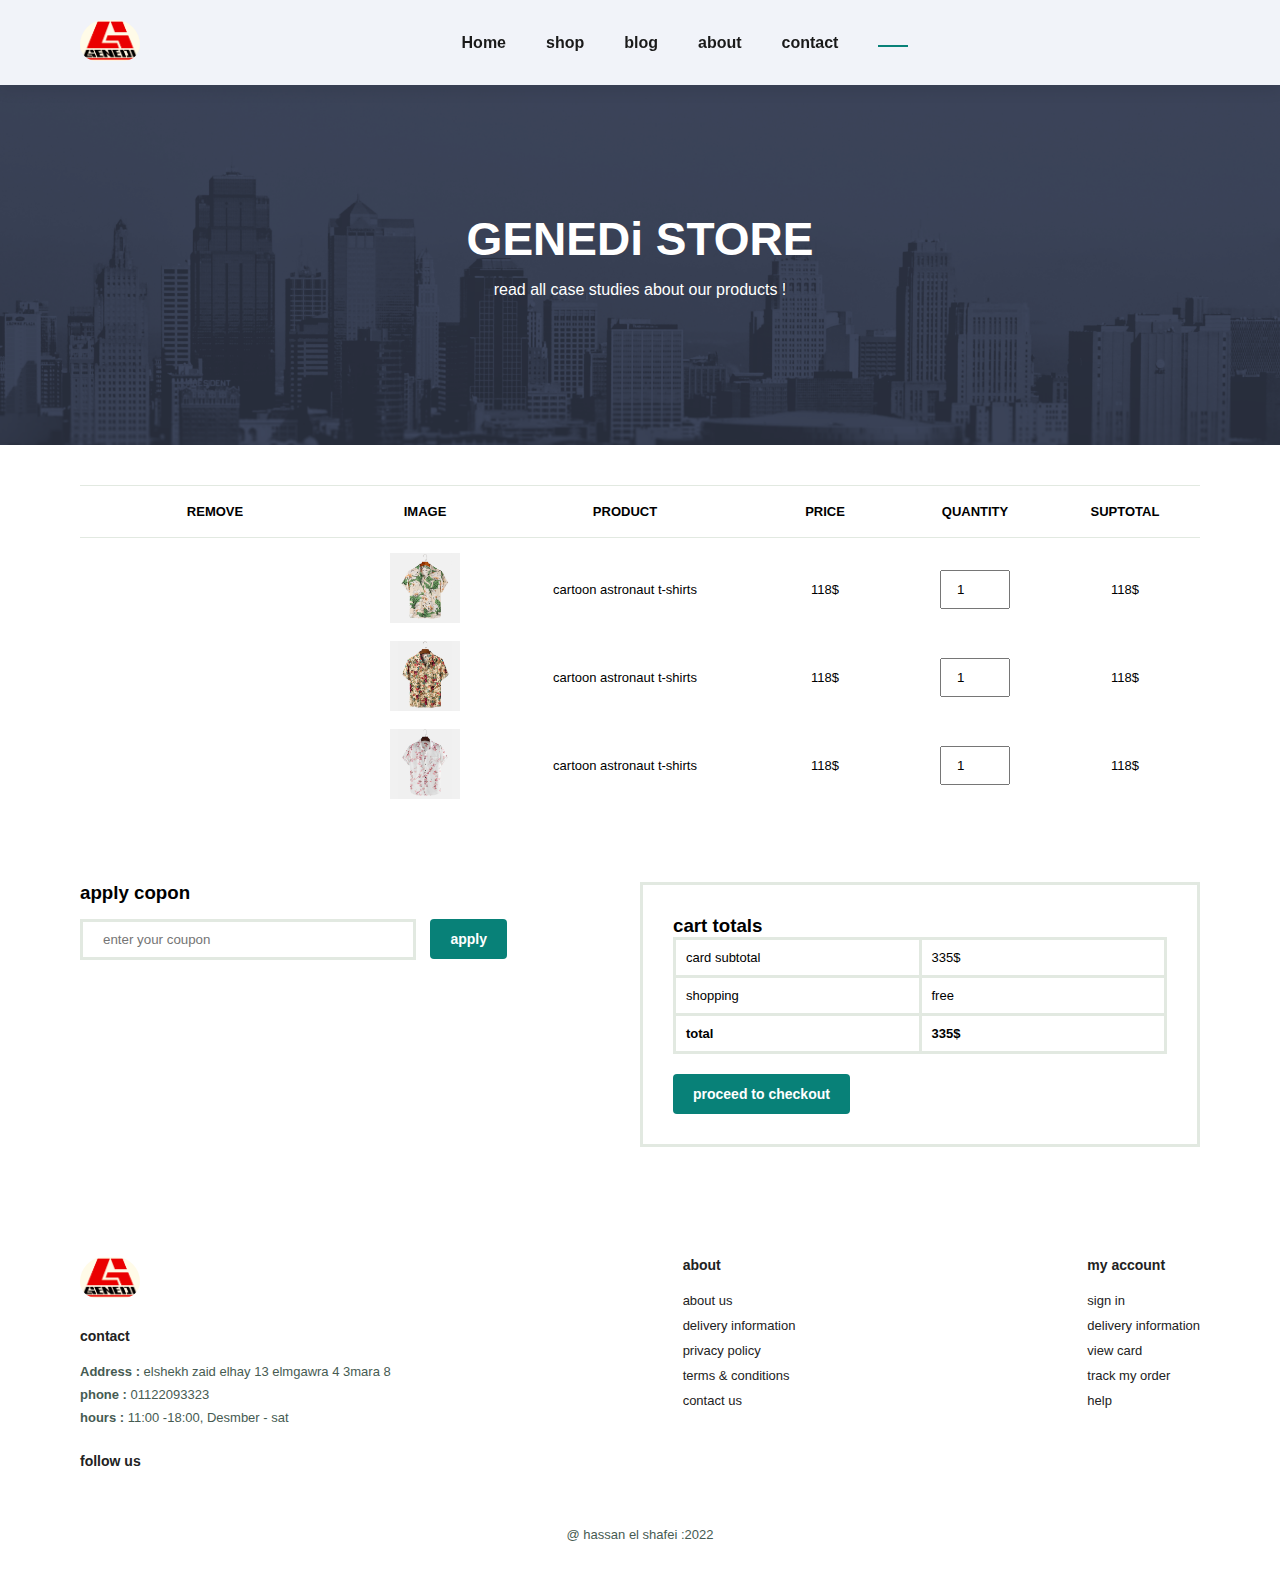
<file: card.html>
<!DOCTYPE html>
<html lang="en">

<head>
    <meta charset="UTF-8">
    <meta http-equiv="X-UA-Compatible" content="IE=edge">
    <meta name="viewport" content="width=, initial-scale=1.0">
    <link rel="stylesheet" href="style.css">
    <link rel="stylesheet" href="https://cdnjs.cloudflare.com/ajax/libs/font-awesome/6.2.0/css/all.min.css"
        integrity="sha512-xh6O/CkQoPOWDdYTDqeRdPCVd1SpvCA9XXcUnZS2FmJNp1coAFzvtCN9BmamE+4aHK8yyUHUSCcJHgXloTyT2A=="
        crossorigin="anonymous" referrerpolicy="no-referrer" />
    <title>card</title>
</head>

<body>
    <section id="header">
        <a href="#"><img src="img/genedi/logo.png" class="logo"  alt=""></a>
        <div>
            <ul id="navbar">
                <li><a href="index.html">Home</a></li>
                <li><a href="shop.html">shop </a></li>
                <li><a href="blog.html">blog</a></li>
                <li><a href="about.html">about</a></li>
                <li><a href="contact.html">contact</a></li>
                <li><a class="active" href="card.html"> <i class="fa-solid fa-basket-shopping" id="lg-bag"></i> </a>
                </li>
                <a href="#" id="close"> <i class="fa-solid fa-xmark"></i></a>
            </ul>
        </div>

        <div>
            <div id="mobile">
                <a href="card.html"> <i class="fa-solid fa-basket-shopping"></i> </a>
                <i class="fa-solid fa-bars" id="bar"></i>
            </div>
        </div>
    </section>

    <section id="page-header" class="about-header">
        <h2> GENEDi STORE </h2>
        <p>read all case studies about our products !</p>
    </section>


    <section id="card" class="section-p1">
        <table width="100%">
            <thead>
                <tr>
                    <td>remove</td>
                    <td>Image</td>
                    <td>product</td>
                    <td>price</td>
                    <td>quantity</td>
                    <td>suptotal</td>
                </tr>
            </thead>
            <tbody>
                <tr>
                    <td><a href="#"><i class="far fa-times-circle"></i></a></td>
                    <td><img src="img/products/f2.jpg" alt=""></td>
                    <td>cartoon astronaut t-shirts</td>
                    <td>118$</td>
                    <td><input type="number" value="1"></td>
                    <td>118$</td>
                </tr>
                <tr>
                    <td><a href="#"><i class="far fa-times-circle"></i></a></td>
                    <td><img src="img/products/f3.jpg" alt=""></td>
                    <td>cartoon astronaut t-shirts</td>
                    <td>118$</td>
                    <td><input type="number" value="1"></td>
                    <td>118$</td>
                </tr>
                <tr>
                    <td><a href="#"><i class="far fa-times-circle"></i></a></td>
                    <td><img src="img/products/f4.jpg" alt=""></td>
                    <td>cartoon astronaut t-shirts</td>
                    <td>118$</td>
                    <td><input type="number" value="1"></td>
                    <td>118$</td>
                </tr>
            </tbody>
        </table>
    </section>

    <section id="card-add" class="section-p1">
        <div id="copon">
            <h3>apply copon</h3>
            <div>
                <input type="text" placeholder="enter your coupon">
                <button class="normal">apply</button>
            </div>
        </div>
        <div id="subtotal">
            <h3>cart totals</h3>
            <table>
                <tr>
                    <td>card subtotal</td>
                    <td>335$</td>
                </tr>
                <tr>
                    <td>shopping</td>
                    <td>free</td>
                </tr>
                <tr>
                    <td><strong>total</strong></td>
                    <td><strong>335$</strong></td>
                </tr>
            </table>
            <button class="normal">proceed to checkout</button>
        </div>
    </section>
    <footer class="section-p1">
        <div class="col">
            <!--contact -->
            <img class="logo" src="img/genedi/logo.png">
            <h4>contact</h4>
            <p><strong>Address : </strong> elshekh zaid elhay 13 elmgawra 4 3mara 8</p>
            <p><strong>phone : </strong>01122093323</p>
            <p><strong>hours : </strong> 11:00 -18:00, Desmber - sat </p>
            <div class="follow">
                <h4>follow us</h4>
                <div class="icone">
                    <i class="fab fa-facebook-f"></i>
                    <i class="fab fa-twitter"></i>
                    <i class="fab fa-instagram"></i>
                    <i class="fab fa-whatsapp"></i>
                    <i class="fab fa-pinterest-p"></i>
                </div>
            </div>
        </div>

        <div class="col ">
            <!--about -->
            <h4>about</h4>
            <a href="#">about us</a>
            <a href="#">delivery information</a>
            <a href="#">privacy policy</a>
            <a href="#">terms & conditions</a>
            <a href="#">contact us</a>
        </div>

        <div class="col">
            <!--account -->
            <h4>my account</h4>
            <a href="#">sign in</a>
            <a href="#">delivery information</a>
            <a href="#">view card</a>
            <a href="#">track my order</a>
            <a href="#">help</a>
        </div>

      
        <div class="copyright">
            <p> @ hassan el shafei :2022 </p>
        </div>


    </footer>

    <script src="main.js"></script>
</body>

</html>
</file>
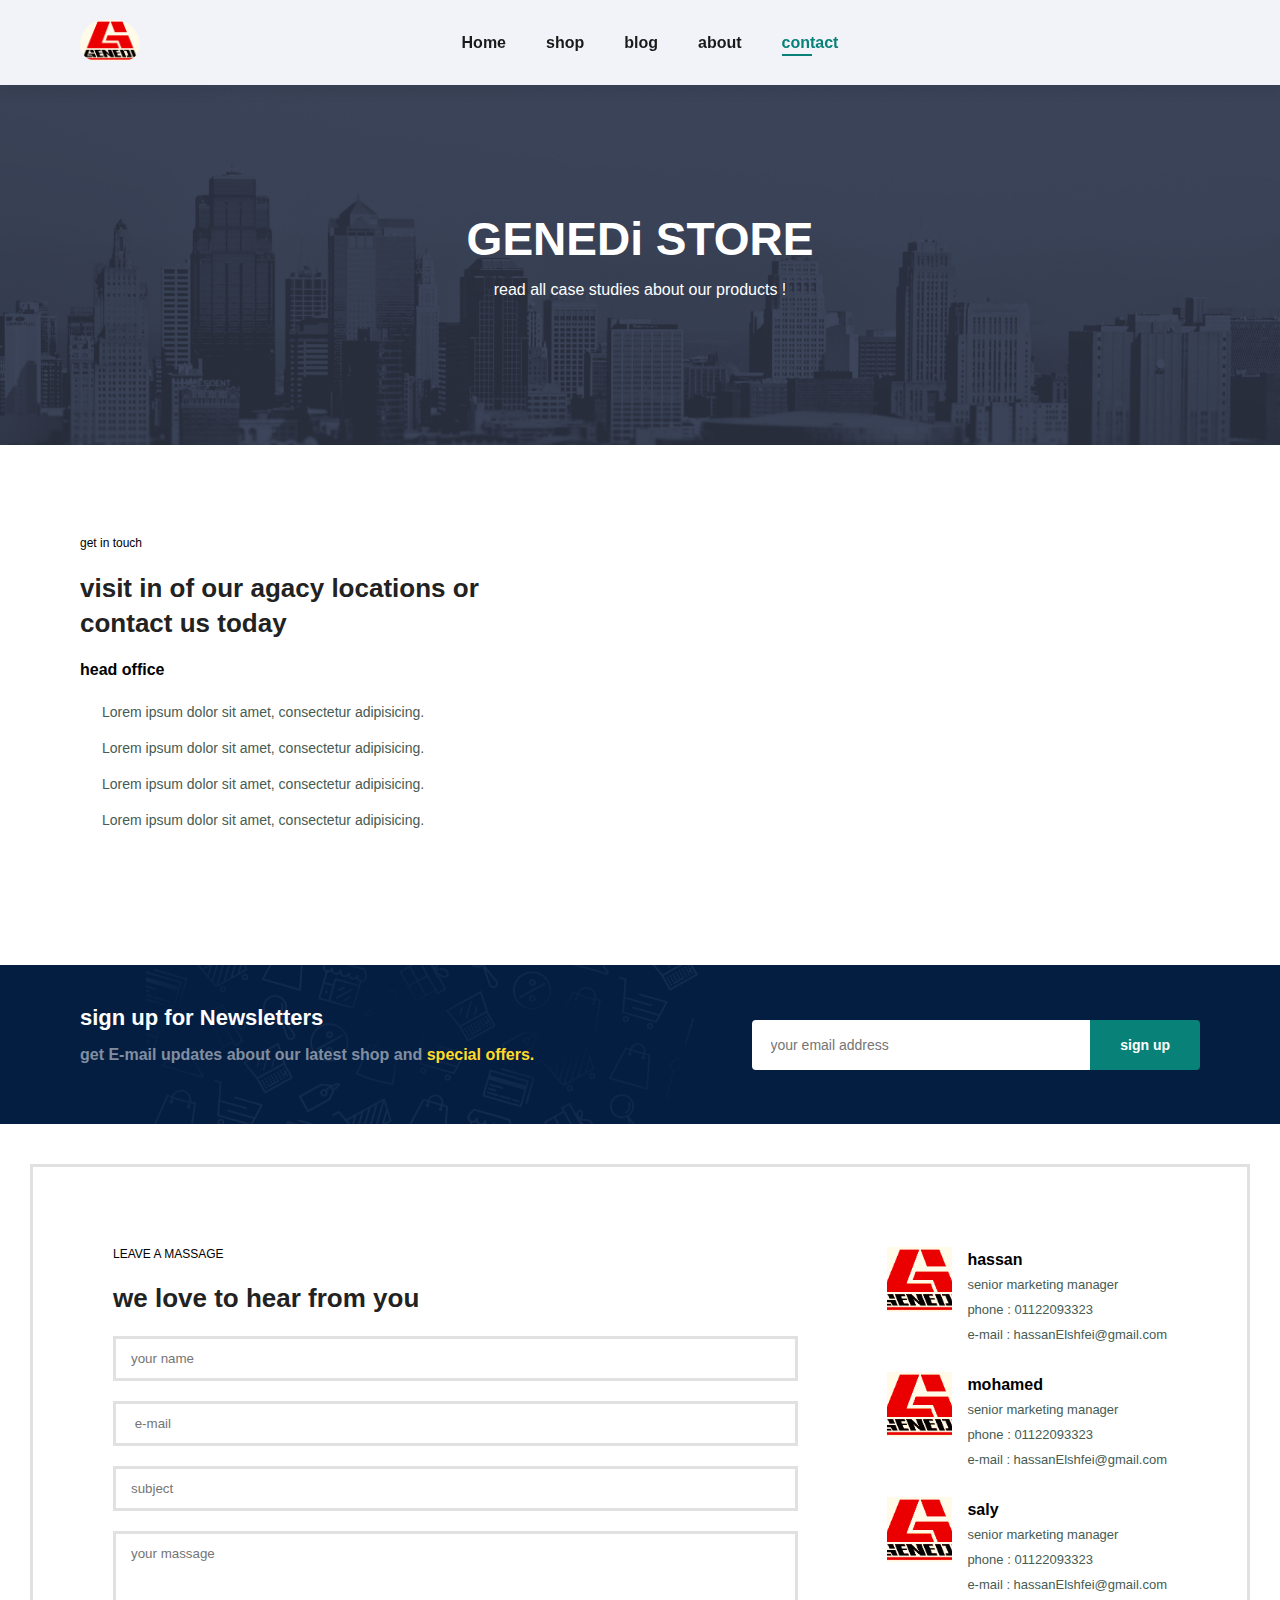
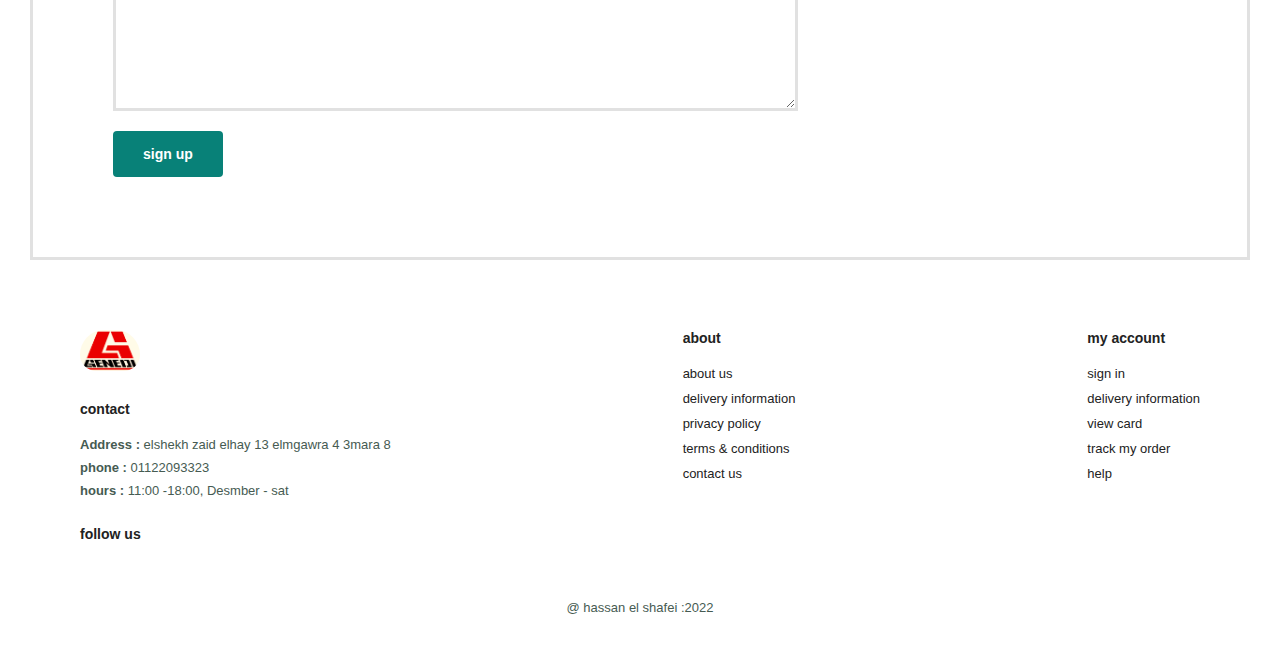
<file: contact.html>
<!DOCTYPE html>
<html lang="en">
<head>
    <meta charset="UTF-8">
    <meta http-equiv="X-UA-Compatible" content="IE=edge">
    <meta name="viewport" content="width=, initial-scale=1.0">
    <link rel="stylesheet" href="style.css">
    <link rel="stylesheet" href="https://cdnjs.cloudflare.com/ajax/libs/font-awesome/6.2.0/css/all.min.css" integrity="sha512-xh6O/CkQoPOWDdYTDqeRdPCVd1SpvCA9XXcUnZS2FmJNp1coAFzvtCN9BmamE+4aHK8yyUHUSCcJHgXloTyT2A==" crossorigin="anonymous" referrerpolicy="no-referrer" />
    <title>contact</title>
</head>
<body>
<section id="header">
    <a href="#"><img src="img/genedi/logo.png" class="logo"  alt=""></a>
    <div>
        <ul id="navbar">
            <li><a href="index.html">Home</a></li>
            <li><a href="shop.html">shop  </a></li>
            <li><a href="blog.html">blog</a></li>
            <li><a href="about.html">about</a></li>
            <li><a  class="active" href="contact.html">contact</a></li>
            <li><a href="card.html"> <i class="fa-solid fa-basket-shopping" id="lg-bag"></i> </a></li>
            <a href="#" id="close" > <i class="fa-solid fa-xmark" ></i></a>
        </ul>
    </div>
    
    <div>
        <div id="mobile">
            <a href="card.html"> <i class="fa-solid fa-basket-shopping"></i> </a>
            <i class="fa-solid fa-bars" id="bar"  ></i>
        </div>
    </div>
    </section>

<section id="page-header" class="about-header">
    <h2> GENEDi STORE </h2>
    <p>read all case studies about our products !</p>
</section>

<section id="contact-details"  class="section-p1"  >
    <div class="details">
        <span>get  in touch</span>
        <h2>visit in of our agacy locations or contact us today</h2>
        <h3>head office</h3>
    <div>
        <li>
            <i class="fa-solid fa-map"></i>
            <p>Lorem ipsum dolor sit amet, consectetur adipisicing.</p>
        </li>
        <li>
            <i class="fa-solid fa-envelope-circle-check"></i>
            <p>Lorem ipsum dolor sit amet, consectetur adipisicing.</p>
        </li>
        <li>
            <i class="fa-solid fa-phone"></i>
            <p>Lorem ipsum dolor sit amet, consectetur adipisicing.</p>
        </li>
        <li>
            <i class="fa-solid fa-clock"></i>
            <p>Lorem ipsum dolor sit amet, consectetur adipisicing.</p>
        </li>
    </div>
</div>
    <div class="map">
        <iframe src="https://www.google.com/maps/embed?pb=!1m18!1m12!1m3!1d3457.8656492888954!2d30.884676914824453!3d29.92576978192568!2m3!1f0!2f0!3f0!3m2!1i1024!2i768!4f13.1!3m3!1m2!1s0x1458ff7b276bbb17%3A0x5cc16c8a35aacde2!2sGenedi%20For%20Garments%20%26%20Tricot!5e0!3m2!1sen!2seg!4v1679315921076!5m2!1sen!2seg" width="600" height="450" style="border:0;" allowfullscreen="" loading="lazy" referrerpolicy="no-referrer-when-downgrade"></iframe>    </div>
</section>




<section id="newslestter" class="section-p1 section-m1" >
    <div class="newstaxt">
        <h4>sign up for Newsletters</h4>
        <p>get E-mail updates about our latest shop and <span> special offers. </span> </p>
    </div>
    <div class="form">
        <input type="text" placeholder="your email address">
        <button class="normal">sign up</button>
    </div>
</section>
<section id="form-details">
    <form action="">
        <span>LEAVE A MASSAGE</span>
        <h2>we love to hear from you</h2>
        <input type="text" placeholder="your name">
        <input type="text" placeholder=" e-mail">
        <input type="text" placeholder="subject">
        <textarea name="" id="" cols="30" rows="10" placeholder="your massage"></textarea>
        <button class="normal">sign up</button>
    </form>
    <div class="people">
        <div>
            <img src="img/genedi/logo.png" alt="">
            <p><span>hassan </span> senior marketing manager <br>phone : 01122093323 <br> e-mail : hassanElshfei@gmail.com </p>
        </div>  
        <div>
            <img src="img/genedi/logo.png" alt="">
            <p><span>mohamed </span> senior marketing manager <br>phone : 01122093323 <br> e-mail : hassanElshfei@gmail.com </p>
        </div>
        <div>
            <img src="img/genedi/logo.png" alt="">
            <p><span>saly </span>  senior marketing manager <br>phone : 01122093323 <br> e-mail : hassanElshfei@gmail.com </p>
        </div>
    </div>
</section>

<footer class="section-p1" >
    <div class="col">         <!--contact -->
        <img class="logo" src="img/genedi/logo.png">
        <h4>contact</h4>
        <p><strong>Address : </strong> elshekh zaid elhay 13 elmgawra 4 3mara 8</p>
        <p><strong>phone : </strong>01122093323</p>
        <p><strong>hours : </strong> 11:00 -18:00, Desmber - sat </p>
        <div class="follow">
            <h4>follow us</h4>
            <div class="icone">
                <i class="fab fa-facebook-f"></i>
                <i class="fab fa-twitter"></i>
                <i class="fab fa-instagram"></i>
                <i class="fab fa-whatsapp"></i>
                <i class="fab fa-pinterest-p"></i>
            </div>
        </div>
    </div>

    <div class="col ">         <!--about -->
        <h4>about</h4>
        <a href="#">about us</a>
        <a href="#">delivery information</a>
        <a href="#">privacy policy</a> 
        <a href="#">terms & conditions</a> 
        <a href="#">contact us</a>    
    </div>
    
    <div class="col">         <!--account -->
        <h4>my account</h4>
        <a href="#">sign in</a>
        <a href="#">delivery information</a>
        <a href="#">view card</a> 
        <a href="#">track my order</a> 
        <a href="#">help</a>    
    </div>


    <div class="copyright">
        <p> @ hassan el shafei :2022 </p>
    </div>
    

</footer>

    <script src="main.js"></script>
</body>
</html>
</file>
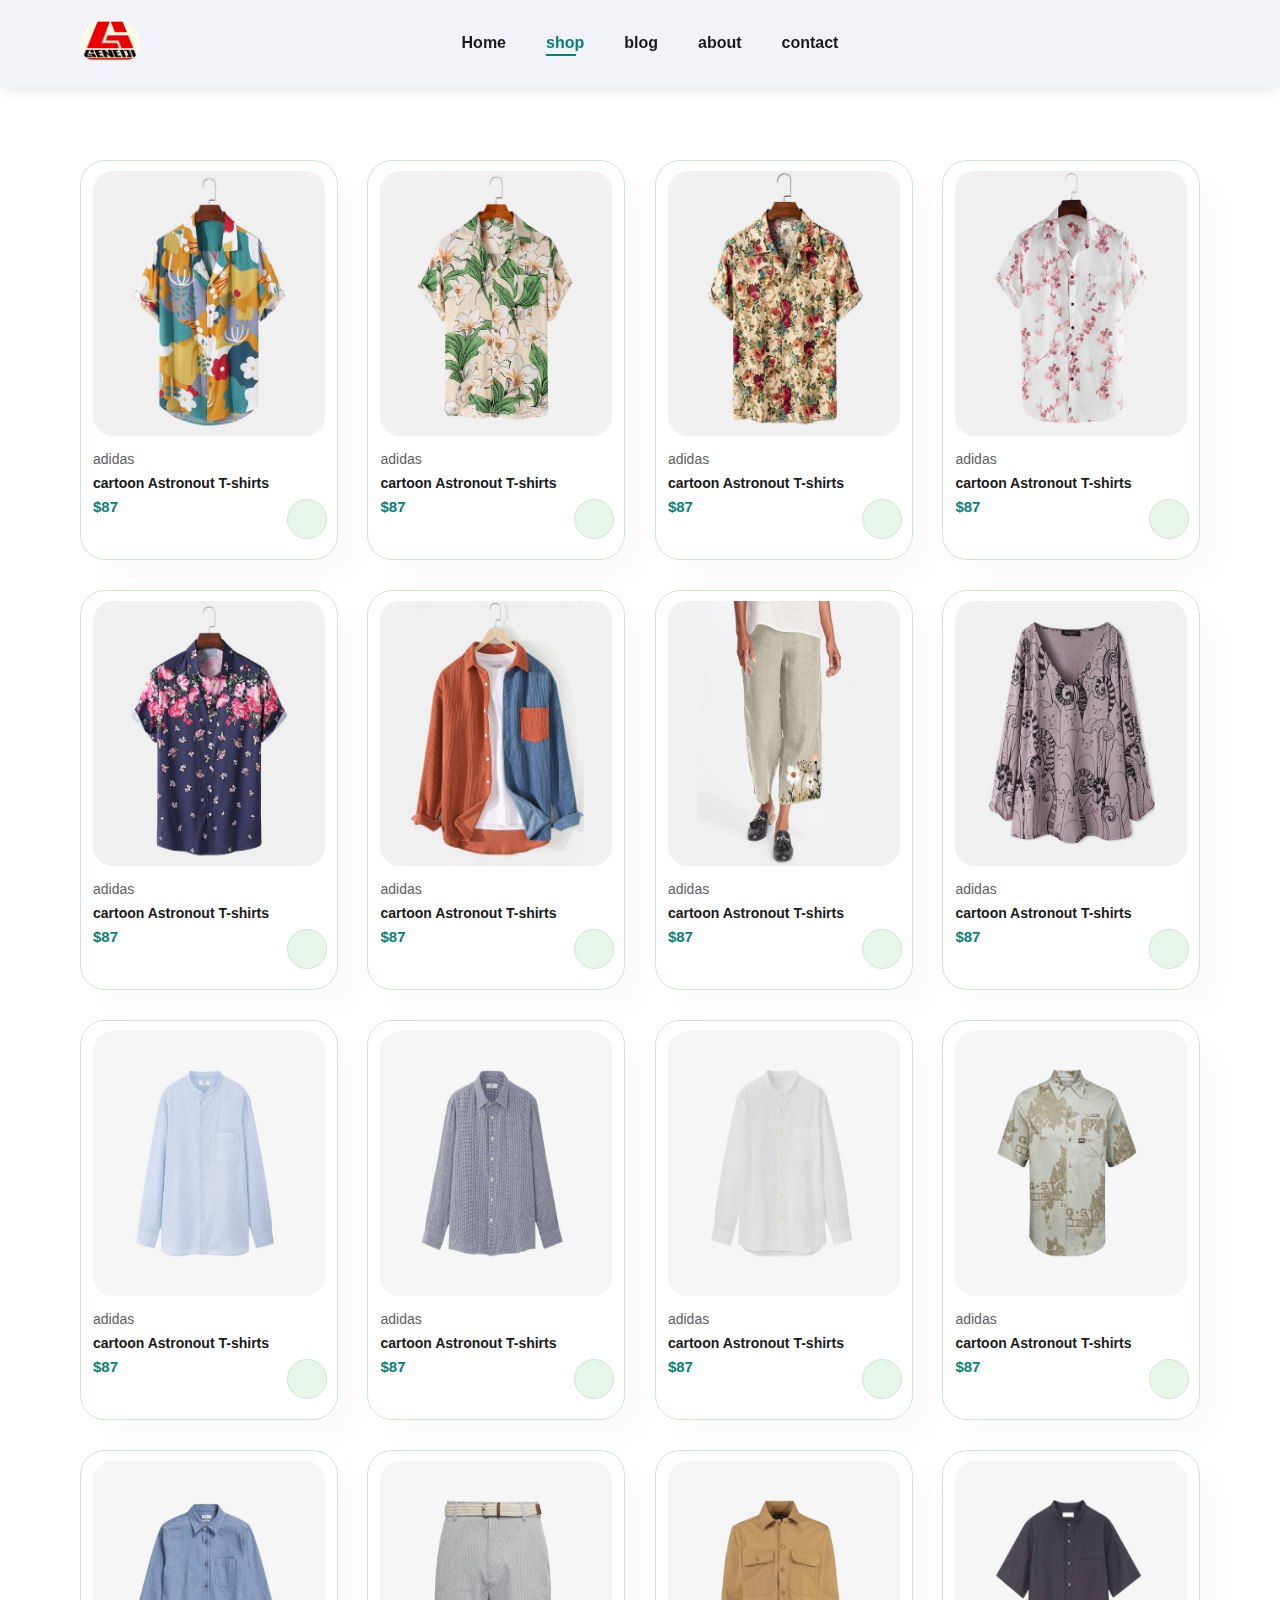
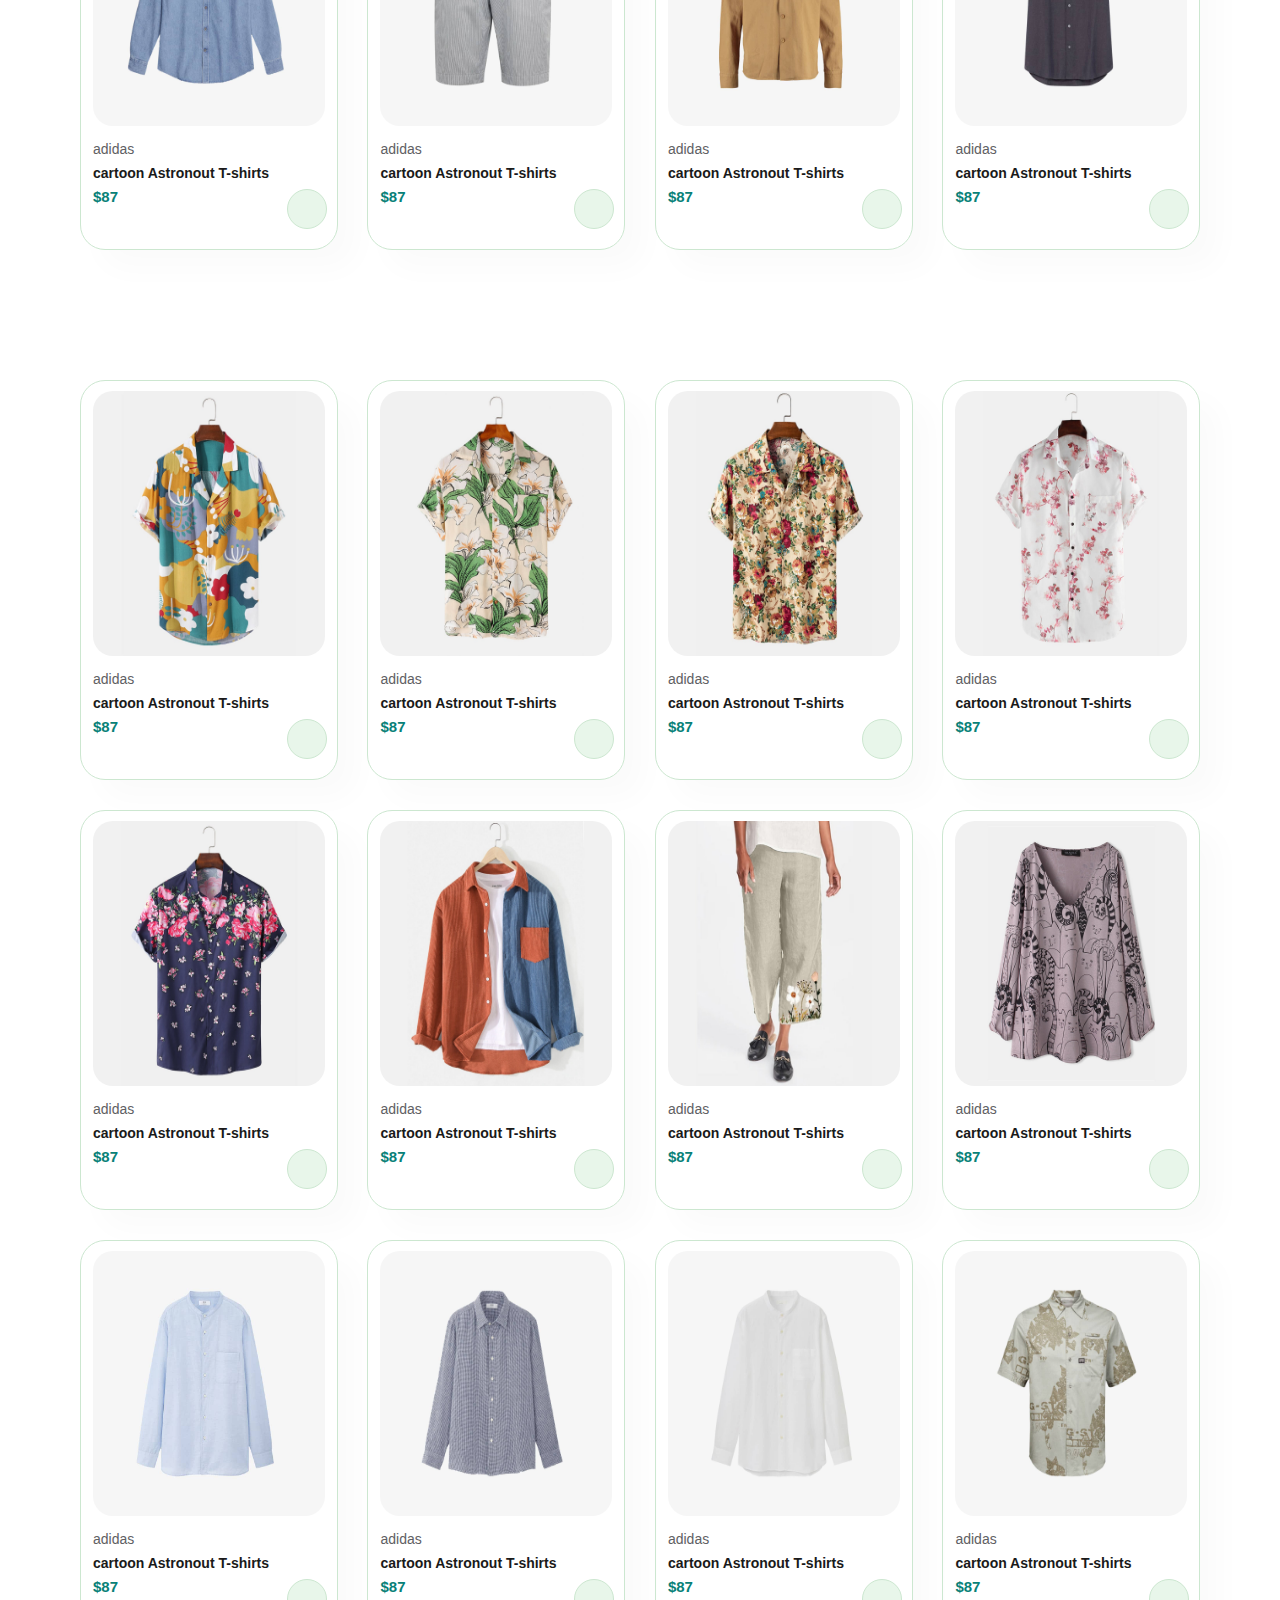
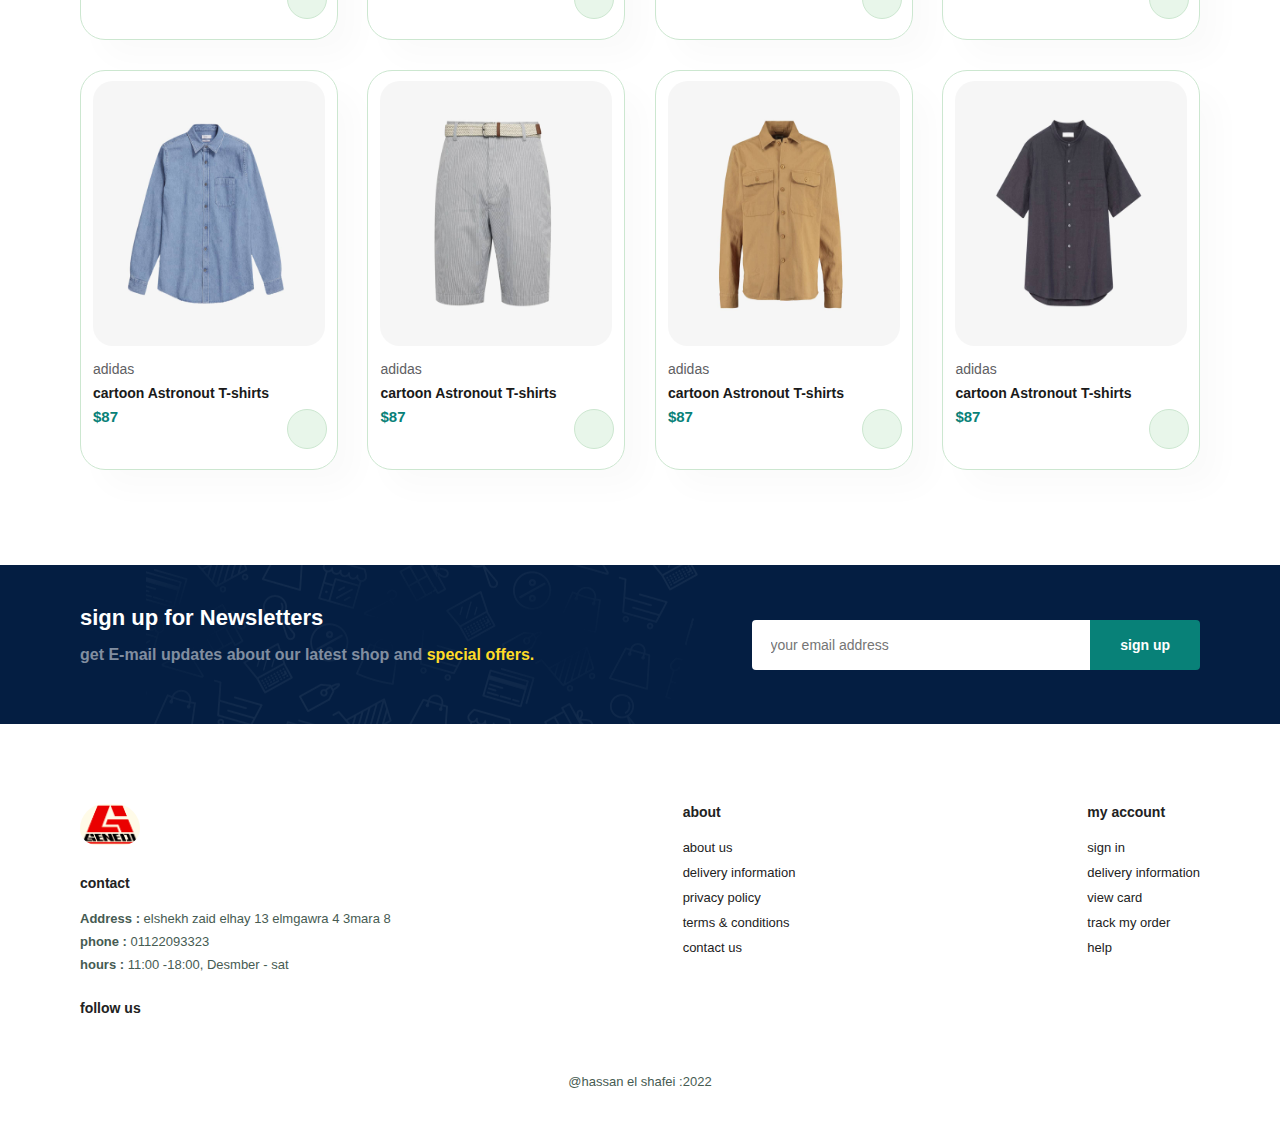
<file: offer.html>
<!DOCTYPE html>
<html lang="en">
<head>
    <meta charset="UTF-8">
    <meta http-equiv="X-UA-Compatible" content="IE=edge">
    <meta name="viewport" content="width=, initial-scale=1.0">
    <link rel="stylesheet" href="style.css">
    <link rel="stylesheet" href="https://cdnjs.cloudflare.com/ajax/libs/font-awesome/6.2.0/css/all.min.css" integrity="sha512-xh6O/CkQoPOWDdYTDqeRdPCVd1SpvCA9XXcUnZS2FmJNp1coAFzvtCN9BmamE+4aHK8yyUHUSCcJHgXloTyT2A==" crossorigin="anonymous" referrerpolicy="no-referrer" />
    <title>offer</title>
</head>
<body>
<section id="header">
    <a href="#"><img src="img/genedi/logo.png" class="logo"  alt=""></a>

    <div>
        <ul id="navbar">
            <li><a href="index.html">Home</a></li>
            <li><a class="active" href="shop.html">shop  </a></li>
            <li><a href="blog.html">blog</a></li>
            <li><a href="about.html">about</a></li>
            <li><a href="contact.html">contact</a></li>
            <li><a href="card.html"> <i class="fa-solid fa-basket-shopping" id="lg-bag"></i> </a></li>
            <a href="#" id="close" ><i class="far fa-times" ></i></a>
        </ul>
    </div>
    
    <div>
        <div id="mobile">
            <a href="card.html"> <i class="fa-solid fa-basket-shopping"></i> </a>
            <i class="fa-sharp fa-solid fa-bars" id="bar" ></i>

        </div>
    </div>
    </section>


<section id="product1" class="section-p1">
    <div class="pro-container">
        <div class="pro" onclick="window.location.href='product.html';" >
        <img src="img/products/f1.jpg" alt="">
        <div class="des">
            <span>adidas</span>
            <h5>cartoon Astronout T-shirts</h5>
            <div class="star">
                <i class="fa-solid fa-star"></i>
                <i class="fa-solid fa-star"></i>
                <i class="fa-solid fa-star"></i>
                <i class="fa-solid fa-star"></i>
                <i class="fa-solid fa-star"></i>
            </div>
            <h4>$87</h4> 
        </div>
        <a  href=""><i class="fa-sharp fa-solid fa-basket-shopping"></i></a>
        </div>
        <div class="pro" onclick="window.location.href='product.html';" >
        <img src="img/products/f2.jpg" alt="">
        <div class="des">
            <span>adidas</span>
            <h5>cartoon Astronout T-shirts</h5>
            <div class="star">
                <i class="fa-solid fa-star"></i>
                <i class="fa-solid fa-star"></i>
                <i class="fa-solid fa-star"></i>
                <i class="fa-solid fa-star"></i>
                <i class="fa-solid fa-star"></i>
            </div>
            <h4>$87</h4> 
        </div>
        <a  href=""><i class="fa-sharp fa-solid fa-basket-shopping"></i></a>
        </div>
        <div class="pro">
        <img src="img/products/f3.jpg" alt="">
        <div class="des">
            <span>adidas</span>
            <h5>cartoon Astronout T-shirts</h5>
            <div class="star">
                <i class="fa-solid fa-star"></i>
                <i class="fa-solid fa-star"></i>
                <i class="fa-solid fa-star"></i>
                <i class="fa-solid fa-star"></i>
                <i class="fa-solid fa-star"></i>
            </div>
            <h4>$87</h4> 
        </div>
        <a  href=""><i class="fa-sharp fa-solid fa-basket-shopping"></i></a>
        </div>
        <div class="pro">
        <img src="img/products/f4.jpg" alt="">
        <div class="des">
            <span>adidas</span>
            <h5>cartoon Astronout T-shirts</h5>
            <div class="star">
                <i class="fa-solid fa-star"></i>
                <i class="fa-solid fa-star"></i>
                <i class="fa-solid fa-star"></i>
                <i class="fa-solid fa-star"></i>
                <i class="fa-solid fa-star"></i>
            </div>
            <h4>$87</h4> 
        </div>
        <a  href=""><i class="fa-sharp fa-solid fa-basket-shopping"></i></a>
        </div>
        <div class="pro">
        <img src="img/products/f5.jpg" alt="">
        <div class="des">
            <span>adidas</span>
            <h5>cartoon Astronout T-shirts</h5>
            <div class="star">
                <i class="fa-solid fa-star"></i>
                <i class="fa-solid fa-star"></i>
                <i class="fa-solid fa-star"></i>
                <i class="fa-solid fa-star"></i>
                <i class="fa-solid fa-star"></i>
            </div>
            <h4>$87</h4> 
        </div>
        <a  href=""><i class="fa-sharp fa-solid fa-basket-shopping"></i></a>
        </div>
        <div class="pro">
        <img src="img/products/f6.jpg" alt="">
        <div class="des">
            <span>adidas</span>
            <h5>cartoon Astronout T-shirts</h5>
            <div class="star">
                <i class="fa-solid fa-star"></i>
                <i class="fa-solid fa-star"></i>
                <i class="fa-solid fa-star"></i>
                <i class="fa-solid fa-star"></i>
                <i class="fa-solid fa-star"></i>
            </div>
            <h4>$87</h4> 
        </div>
        <a  href=""><i class="fa-sharp fa-solid fa-basket-shopping"></i></a>
        </div>
        <div class="pro">
        <img src="img/products/f7.jpg" alt="">
        <div class="des">
            <span>adidas</span>
            <h5>cartoon Astronout T-shirts</h5>
            <div class="star">
                <i class="fa-solid fa-star"></i>
                <i class="fa-solid fa-star"></i>
                <i class="fa-solid fa-star"></i>
                <i class="fa-solid fa-star"></i>
                <i class="fa-solid fa-star"></i>
            </div>
            <h4>$87</h4> 
        </div>
        <a  href=""><i class="fa-sharp fa-solid fa-basket-shopping"></i></a>
        </div>
        <div class="pro">
        <img src="img/products/f8.jpg" alt="">
        <div class="des">
            <span>adidas</span>
            <h5>cartoon Astronout T-shirts</h5>
            <div class="star">
                <i class="fa-solid fa-star"></i>
                <i class="fa-solid fa-star"></i>
                <i class="fa-solid fa-star"></i>
                <i class="fa-solid fa-star"></i>
                <i class="fa-solid fa-star"></i>
            </div>
            <h4>$87</h4> 
        </div>
        <a  href=""><i class="fa-sharp fa-solid fa-basket-shopping"></i></a>
        </div>
        <div class="pro">
            <img src="img/products/n1.jpg" alt="">
            <div class="des">
                <span>adidas</span>
                <h5>cartoon Astronout T-shirts</h5>
                <div class="star">
                    <i class="fa-solid fa-star"></i>
                    <i class="fa-solid fa-star"></i>
                    <i class="fa-solid fa-star"></i>
                    <i class="fa-solid fa-star"></i>
                    <i class="fa-solid fa-star"></i>
                </div>
                <h4>$87</h4> 
            </div>
            <a  href=""><i class="fa-sharp fa-solid fa-basket-shopping"></i></a>
        </div>
        <div class="pro">
            <img src="img/products/n2.jpg" alt="">
            <div class="des">
                <span>adidas</span>
                <h5>cartoon Astronout T-shirts</h5>
                <div class="star">
                    <i class="fa-solid fa-star"></i>
                    <i class="fa-solid fa-star"></i>
                    <i class="fa-solid fa-star"></i>
                    <i class="fa-solid fa-star"></i>
                    <i class="fa-solid fa-star"></i>
                </div>
                <h4>$87</h4> 
            </div>
            <a  href=""><i class="fa-sharp fa-solid fa-basket-shopping"></i></a>
        </div>
        <div class="pro">
            <img src="img/products/n3.jpg" alt="">
            <div class="des">
                <span>adidas</span>
                <h5>cartoon Astronout T-shirts</h5>
                <div class="star">
                    <i class="fa-solid fa-star"></i>
                    <i class="fa-solid fa-star"></i>
                    <i class="fa-solid fa-star"></i>
                    <i class="fa-solid fa-star"></i>
                    <i class="fa-solid fa-star"></i>
                </div>
                <h4>$87</h4> 
            </div>
            <a  href=""><i class="fa-sharp fa-solid fa-basket-shopping"></i></a>
        </div>
        <div class="pro">
            <img src="img/products/n4.jpg" alt="">
            <div class="des">
                <span>adidas</span>
                <h5>cartoon Astronout T-shirts</h5>
                <div class="star">
                    <i class="fa-solid fa-star"></i>
                    <i class="fa-solid fa-star"></i>
                    <i class="fa-solid fa-star"></i>
                    <i class="fa-solid fa-star"></i>
                    <i class="fa-solid fa-star"></i>
                </div>
                <h4>$87</h4> 
            </div>
            <a  href=""><i class="fa-sharp fa-solid fa-basket-shopping"></i></a>
        </div>
        <div class="pro">
            <img src="img/products/n5.jpg" alt="">
            <div class="des">
                <span>adidas</span>
                <h5>cartoon Astronout T-shirts</h5>
                <div class="star">
                    <i class="fa-solid fa-star"></i>
                    <i class="fa-solid fa-star"></i>
                    <i class="fa-solid fa-star"></i>
                    <i class="fa-solid fa-star"></i>
                    <i class="fa-solid fa-star"></i>
                </div>
                <h4>$87</h4> 
            </div>
            <a  href=""><i class="fa-sharp fa-solid fa-basket-shopping"></i></a>
        </div>
        <div class="pro">
            <img src="img/products/n6.jpg" alt="">
            <div class="des">
                <span>adidas</span>
                <h5>cartoon Astronout T-shirts</h5>
                <div class="star">
                    <i class="fa-solid fa-star"></i>
                    <i class="fa-solid fa-star"></i>
                    <i class="fa-solid fa-star"></i>
                    <i class="fa-solid fa-star"></i>
                    <i class="fa-solid fa-star"></i>
                </div>
                <h4>$87</h4> 
            </div>
            <a  href=""><i class="fa-sharp fa-solid fa-basket-shopping"></i></a>
        </div>
        <div class="pro">
            <img src="img/products/n7.jpg" alt="">
            <div class="des">
                <span>adidas</span>
                <h5>cartoon Astronout T-shirts</h5>
                <div class="star">
                    <i class="fa-solid fa-star"></i>
                    <i class="fa-solid fa-star"></i>
                    <i class="fa-solid fa-star"></i>
                    <i class="fa-solid fa-star"></i>
                    <i class="fa-solid fa-star"></i>
                </div>
                <h4>$87</h4> 
            </div>
            <a  href=""><i class="fa-sharp fa-solid fa-basket-shopping"></i></a>
        </div>
        <div class="pro">
            <img src="img/products/n8.jpg" alt="">
            <div class="des">
                <span>adidas</span>
                <h5>cartoon Astronout T-shirts</h5>
                <div class="star">
                    <i class="fa-solid fa-star"></i>
                    <i class="fa-solid fa-star"></i>
                    <i class="fa-solid fa-star"></i>
                    <i class="fa-solid fa-star"></i>
                    <i class="fa-solid fa-star"></i>
                </div>
                <h4>$87</h4> 
            </div>
            <a  href=""><i class="fa-sharp fa-solid fa-basket-shopping"></i></a>
        </div>
    </div>
</section>



<section id="product1" class="section-p1">
    <div class="pro-container">
        <div class="pro" onclick="window.location.href='product.html';" >
        <img src="img/products/f1.jpg" alt="">
        <div class="des">
            <span>adidas</span>
            <h5>cartoon Astronout T-shirts</h5>
            <div class="star">
                <i class="fa-solid fa-star"></i>
                <i class="fa-solid fa-star"></i>
                <i class="fa-solid fa-star"></i>
                <i class="fa-solid fa-star"></i>
                <i class="fa-solid fa-star"></i>
            </div>
            <h4>$87</h4> 
        </div>
        <a  href=""><i class="fa-sharp fa-solid fa-basket-shopping"></i></a>
        </div>
        <div class="pro" onclick="window.location.href='product.html';" >
        <img src="img/products/f2.jpg" alt="">
        <div class="des">
            <span>adidas</span>
            <h5>cartoon Astronout T-shirts</h5>
            <div class="star">
                <i class="fa-solid fa-star"></i>
                <i class="fa-solid fa-star"></i>
                <i class="fa-solid fa-star"></i>
                <i class="fa-solid fa-star"></i>
                <i class="fa-solid fa-star"></i>
            </div>
            <h4>$87</h4> 
        </div>
        <a  href=""><i class="fa-sharp fa-solid fa-basket-shopping"></i></a>
        </div>
        <div class="pro">
        <img src="img/products/f3.jpg" alt="">
        <div class="des">
            <span>adidas</span>
            <h5>cartoon Astronout T-shirts</h5>
            <div class="star">
                <i class="fa-solid fa-star"></i>
                <i class="fa-solid fa-star"></i>
                <i class="fa-solid fa-star"></i>
                <i class="fa-solid fa-star"></i>
                <i class="fa-solid fa-star"></i>
            </div>
            <h4>$87</h4> 
        </div>
        <a  href=""><i class="fa-sharp fa-solid fa-basket-shopping"></i></a>
        </div>
        <div class="pro">
        <img src="img/products/f4.jpg" alt="">
        <div class="des">
            <span>adidas</span>
            <h5>cartoon Astronout T-shirts</h5>
            <div class="star">
                <i class="fa-solid fa-star"></i>
                <i class="fa-solid fa-star"></i>
                <i class="fa-solid fa-star"></i>
                <i class="fa-solid fa-star"></i>
                <i class="fa-solid fa-star"></i>
            </div>
            <h4>$87</h4> 
        </div>
        <a  href=""><i class="fa-sharp fa-solid fa-basket-shopping"></i></a>
        </div>
        <div class="pro">
        <img src="img/products/f5.jpg" alt="">
        <div class="des">
            <span>adidas</span>
            <h5>cartoon Astronout T-shirts</h5>
            <div class="star">
                <i class="fa-solid fa-star"></i>
                <i class="fa-solid fa-star"></i>
                <i class="fa-solid fa-star"></i>
                <i class="fa-solid fa-star"></i>
                <i class="fa-solid fa-star"></i>
            </div>
            <h4>$87</h4> 
        </div>
        <a  href=""><i class="fa-sharp fa-solid fa-basket-shopping"></i></a>
        </div>
        <div class="pro">
        <img src="img/products/f6.jpg" alt="">
        <div class="des">
            <span>adidas</span>
            <h5>cartoon Astronout T-shirts</h5>
            <div class="star">
                <i class="fa-solid fa-star"></i>
                <i class="fa-solid fa-star"></i>
                <i class="fa-solid fa-star"></i>
                <i class="fa-solid fa-star"></i>
                <i class="fa-solid fa-star"></i>
            </div>
            <h4>$87</h4> 
        </div>
        <a  href=""><i class="fa-sharp fa-solid fa-basket-shopping"></i></a>
        </div>
        <div class="pro">
        <img src="img/products/f7.jpg" alt="">
        <div class="des">
            <span>adidas</span>
            <h5>cartoon Astronout T-shirts</h5>
            <div class="star">
                <i class="fa-solid fa-star"></i>
                <i class="fa-solid fa-star"></i>
                <i class="fa-solid fa-star"></i>
                <i class="fa-solid fa-star"></i>
                <i class="fa-solid fa-star"></i>
            </div>
            <h4>$87</h4> 
        </div>
        <a  href=""><i class="fa-sharp fa-solid fa-basket-shopping"></i></a>
        </div>
        <div class="pro">
        <img src="img/products/f8.jpg" alt="">
        <div class="des">
            <span>adidas</span>
            <h5>cartoon Astronout T-shirts</h5>
            <div class="star">
                <i class="fa-solid fa-star"></i>
                <i class="fa-solid fa-star"></i>
                <i class="fa-solid fa-star"></i>
                <i class="fa-solid fa-star"></i>
                <i class="fa-solid fa-star"></i>
            </div>
            <h4>$87</h4> 
        </div>
        <a  href=""><i class="fa-sharp fa-solid fa-basket-shopping"></i></a>
        </div>
        <div class="pro">
            <img src="img/products/n1.jpg" alt="">
            <div class="des">
                <span>adidas</span>
                <h5>cartoon Astronout T-shirts</h5>
                <div class="star">
                    <i class="fa-solid fa-star"></i>
                    <i class="fa-solid fa-star"></i>
                    <i class="fa-solid fa-star"></i>
                    <i class="fa-solid fa-star"></i>
                    <i class="fa-solid fa-star"></i>
                </div>
                <h4>$87</h4> 
            </div>
            <a  href=""><i class="fa-sharp fa-solid fa-basket-shopping"></i></a>
        </div>
        <div class="pro">
            <img src="img/products/n2.jpg" alt="">
            <div class="des">
                <span>adidas</span>
                <h5>cartoon Astronout T-shirts</h5>
                <div class="star">
                    <i class="fa-solid fa-star"></i>
                    <i class="fa-solid fa-star"></i>
                    <i class="fa-solid fa-star"></i>
                    <i class="fa-solid fa-star"></i>
                    <i class="fa-solid fa-star"></i>
                </div>
                <h4>$87</h4> 
            </div>
            <a  href=""><i class="fa-sharp fa-solid fa-basket-shopping"></i></a>
        </div>
        <div class="pro">
            <img src="img/products/n3.jpg" alt="">
            <div class="des">
                <span>adidas</span>
                <h5>cartoon Astronout T-shirts</h5>
                <div class="star">
                    <i class="fa-solid fa-star"></i>
                    <i class="fa-solid fa-star"></i>
                    <i class="fa-solid fa-star"></i>
                    <i class="fa-solid fa-star"></i>
                    <i class="fa-solid fa-star"></i>
                </div>
                <h4>$87</h4> 
            </div>
            <a  href=""><i class="fa-sharp fa-solid fa-basket-shopping"></i></a>
        </div>
        <div class="pro">
            <img src="img/products/n4.jpg" alt="">
            <div class="des">
                <span>adidas</span>
                <h5>cartoon Astronout T-shirts</h5>
                <div class="star">
                    <i class="fa-solid fa-star"></i>
                    <i class="fa-solid fa-star"></i>
                    <i class="fa-solid fa-star"></i>
                    <i class="fa-solid fa-star"></i>
                    <i class="fa-solid fa-star"></i>
                </div>
                <h4>$87</h4> 
            </div>
            <a  href=""><i class="fa-sharp fa-solid fa-basket-shopping"></i></a>
        </div>
        <div class="pro">
            <img src="img/products/n5.jpg" alt="">
            <div class="des">
                <span>adidas</span>
                <h5>cartoon Astronout T-shirts</h5>
                <div class="star">
                    <i class="fa-solid fa-star"></i>
                    <i class="fa-solid fa-star"></i>
                    <i class="fa-solid fa-star"></i>
                    <i class="fa-solid fa-star"></i>
                    <i class="fa-solid fa-star"></i>
                </div>
                <h4>$87</h4> 
            </div>
            <a  href=""><i class="fa-sharp fa-solid fa-basket-shopping"></i></a>
        </div>
        <div class="pro">
            <img src="img/products/n6.jpg" alt="">
            <div class="des">
                <span>adidas</span>
                <h5>cartoon Astronout T-shirts</h5>
                <div class="star">
                    <i class="fa-solid fa-star"></i>
                    <i class="fa-solid fa-star"></i>
                    <i class="fa-solid fa-star"></i>
                    <i class="fa-solid fa-star"></i>
                    <i class="fa-solid fa-star"></i>
                </div>
                <h4>$87</h4> 
            </div>
            <a  href=""><i class="fa-sharp fa-solid fa-basket-shopping"></i></a>
        </div>
        <div class="pro">
            <img src="img/products/n7.jpg" alt="">
            <div class="des">
                <span>adidas</span>
                <h5>cartoon Astronout T-shirts</h5>
                <div class="star">
                    <i class="fa-solid fa-star"></i>
                    <i class="fa-solid fa-star"></i>
                    <i class="fa-solid fa-star"></i>
                    <i class="fa-solid fa-star"></i>
                    <i class="fa-solid fa-star"></i>
                </div>
                <h4>$87</h4> 
            </div>
            <a  href=""><i class="fa-sharp fa-solid fa-basket-shopping"></i></a>
        </div>
        <div class="pro">
            <img src="img/products/n8.jpg" alt="">
            <div class="des">
                <span>adidas</span>
                <h5>cartoon Astronout T-shirts</h5>
                <div class="star">
                    <i class="fa-solid fa-star"></i>
                    <i class="fa-solid fa-star"></i>
                    <i class="fa-solid fa-star"></i>
                    <i class="fa-solid fa-star"></i>
                    <i class="fa-solid fa-star"></i>
                </div>
                <h4>$87</h4> 
            </div>
            <a  href=""><i class="fa-sharp fa-solid fa-basket-shopping"></i></a>
        </div>
    </div>
</section>



<section id="newslestter" class="section-p1 section-m1" >
    <div class="newstaxt">
        <h4>sign up for Newsletters</h4>
        <p>get E-mail updates about our latest shop and <span> special offers. </span> </p>
    </div>
    <div class="form">
        <input type="text" placeholder="your email address">
        <button class="normal">sign up</button>
    </div>
</section>

<footer class="section-p1" >
    <div class="col">         <!--contact -->
        <img class="logo" src="img/genedi/logo.png">
        <h4>contact</h4>
        <p><strong>Address : </strong> elshekh zaid elhay 13 elmgawra 4 3mara 8</p>
        <p><strong>phone : </strong>01122093323</p>
        <p><strong>hours : </strong> 11:00 -18:00, Desmber - sat </p>
        <div class="follow">
            <h4>follow us</h4>
            <div class="icone">
                <i class="fab fa-facebook-f"></i>
                <i class="fab fa-twitter"></i>
                <i class="fab fa-instagram"></i>
                <i class="fab fa-whatsapp"></i>
                <i class="fab fa-pinterest-p"></i>
            </div>
        </div>
    </div>

    <div class="col ">         <!--about -->
        <h4>about</h4>
        <a href="#">about us</a>
        <a href="#">delivery information</a>
        <a href="#">privacy policy</a> 
        <a href="#">terms & conditions</a> 
        <a href="#">contact us</a>    
    </div>
    
    <div class="col">         <!--account -->
        <h4>my account</h4>
        <a href="#">sign in</a>
        <a href="#">delivery information</a>
        <a href="#">view card</a> 
        <a href="#">track my order</a> 
        <a href="#">help</a>    
    </div>



    <div class="copyright">
        <p> @hassan el shafei :2022 </p>
    </div>
    

</footer>

    <script src="main.js"></script>
</body>
</html>
</file>
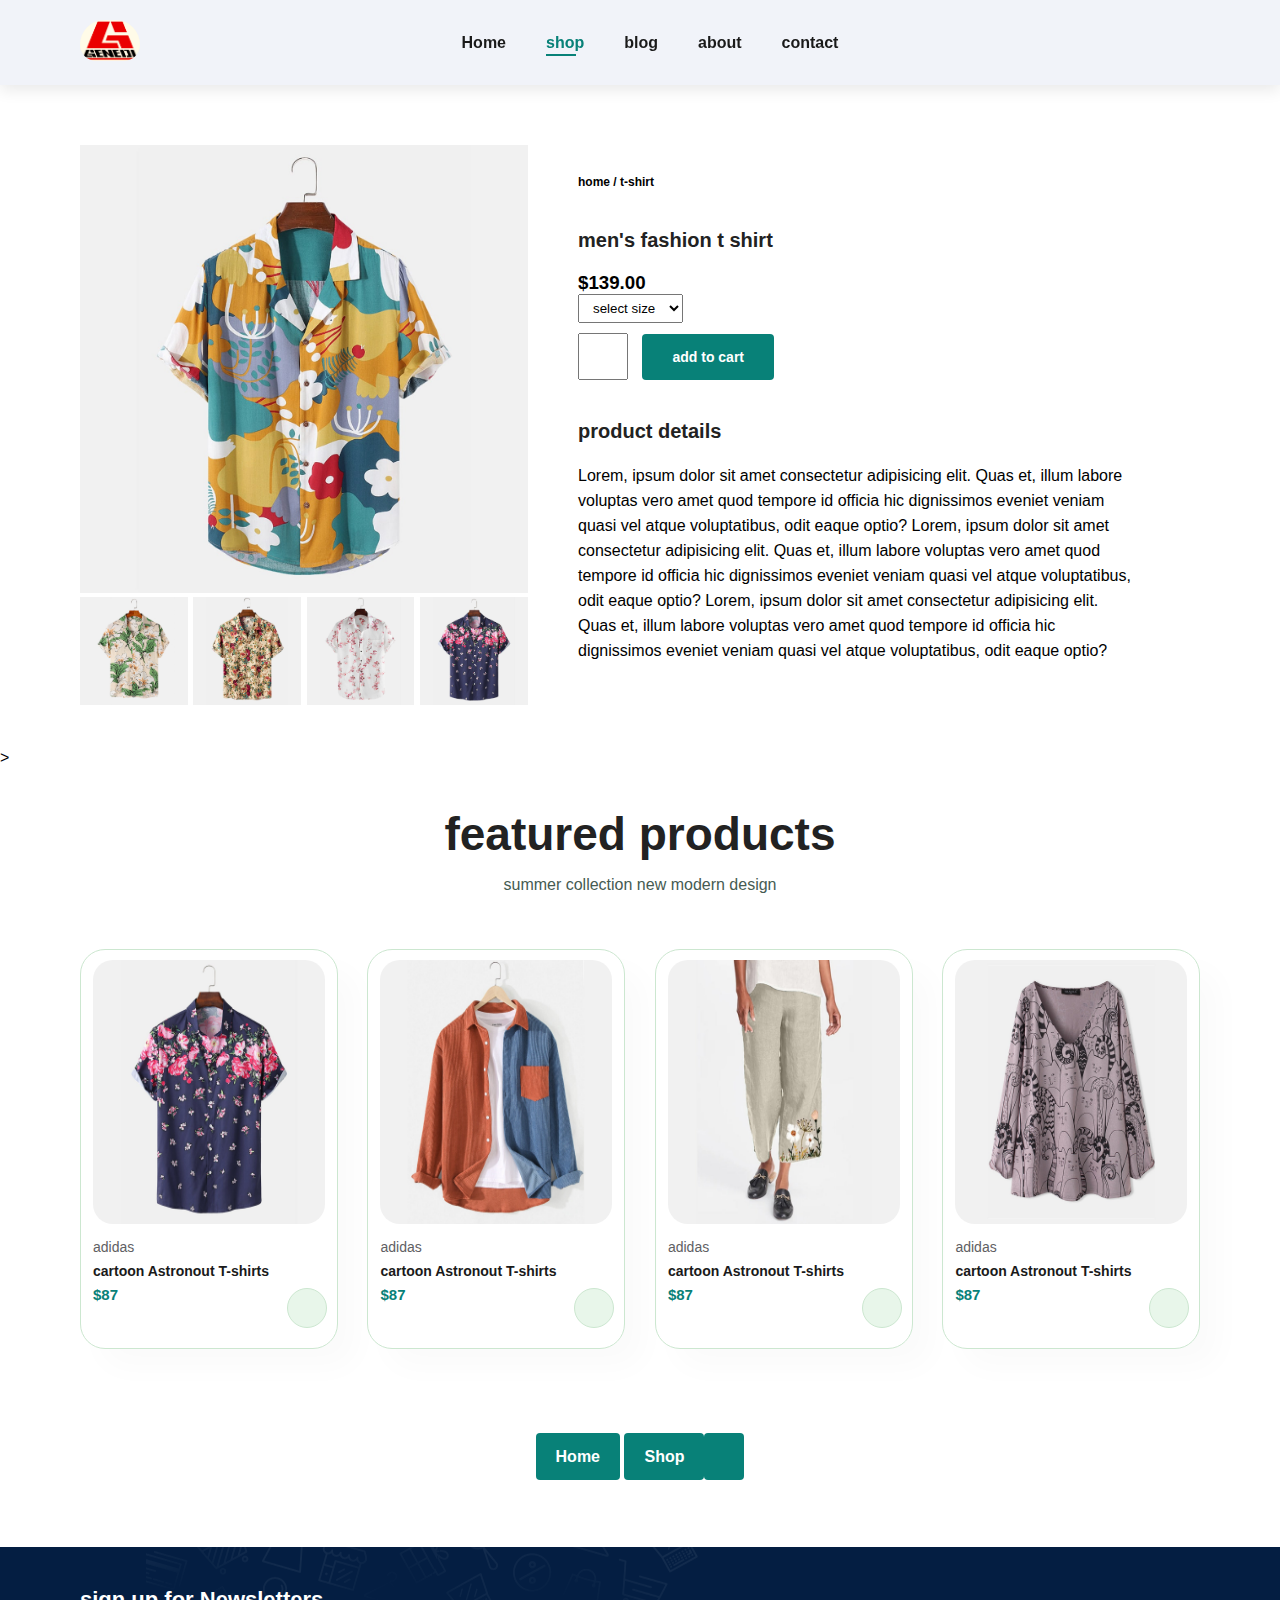
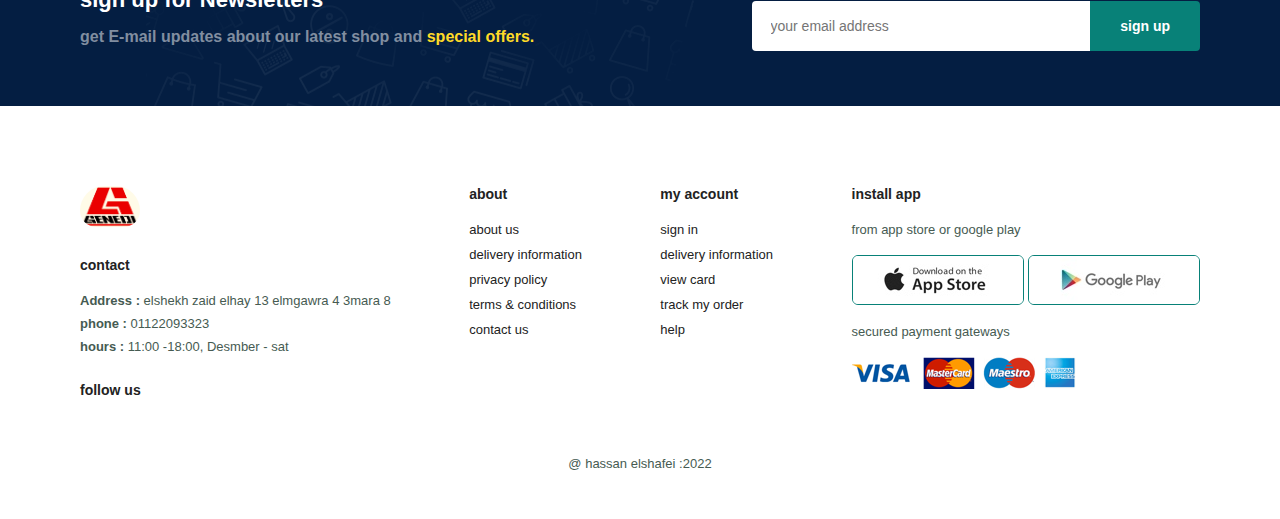
<file: product.html>
<!DOCTYPE html>
<html lang="en">
<head>
    <meta charset="UTF-8">
    <meta http-equiv="X-UA-Compatible" content="IE=edge">
    <meta name="viewport" content="width=, initial-scale=1.0">
    <link rel="stylesheet" href="style.css">
    <link rel="stylesheet" href="https://cdnjs.cloudflare.com/ajax/libs/font-awesome/6.2.0/css/all.min.css" integrity="sha512-xh6O/CkQoPOWDdYTDqeRdPCVd1SpvCA9XXcUnZS2FmJNp1coAFzvtCN9BmamE+4aHK8yyUHUSCcJHgXloTyT2A==" crossorigin="anonymous" referrerpolicy="no-referrer" />
    <title>bro</title>
</head>
<body>



<section id="header" >
    <a href="#"><img src="img/genedi/logo.png" class="logo"  alt=""></a>

    <div>
        <ul id="navbar">
            <li><a href="index.html">Home</a></li>
            <li><a class="active" href="shop.html">shop  </a></li>
            <li><a href="blog.html">blog</a></li>
            <li><a href="about.html">about</a></li>
            <li><a href="contact.html">contact</a></li>
            <li><a href="card.html"> <i class="fa-solid fa-basket-shopping" id="lg-bag"></i> </a></li>
            <a href="#" id="close" ><i class="far fa-times" ></i></a>
        </ul>
    </div>
    
    <div>
        <div id="mobile">
            <a href="card.html"> <i class="fa-solid fa-basket-shopping"></i> </a>
            <i class="fa-sharp fa-solid fa-bars" id="bar" ></i>

        </div>
    </div>
    </section>

    <section id="prodetails" class="section-p1" >
        <div class="sigle-pro-email">
            <img src="img/products/f1.jpg" width="100%" alt="" id="minImg">

            <div class="small-img-grpub">
                <div class="small-img-col">
                    <img src="img/products/f2.jpg" width="100%" class="small-img">
                </div>
                <div class="small-img-col">
                    <img src="img/products/f3.jpg" width="100%" class="small-img">
                </div>
                <div class="small-img-col">
                    <img src="img/products/f4.jpg" width="100%" class="small-img">
                </div>
                <div class="small-img-col">
                    <img src="img/products/f5.jpg" width="100%" class="small-img">
                </div>
            </div>
        </div>


        <div class="single-pro-details">
            <h6>home / t-shirt</h6>
            <h4>men's fashion t shirt</h4>
            <h3>$139.00</h3>
            <select>
            <option>select size</option>
            <option>small</option>
            <option>mediam</option>
            <option>l larg</option>
            <option>xl</option>
            <option>xxl</option>
            <option>xxxl</option>
            </select>
            <input type="number" value="" >
            <button class="normal">add to cart</button>
            <h4>product details</h4>
            <span>
                Lorem, ipsum dolor sit amet 
                consectetur adipisicing elit. Quas et,
                illum labore voluptas vero amet quod
                tempore id officia hic dignissimos eveniet veniam 
                quasi vel atque voluptatibus, odit eaque optio?
                Lorem, ipsum dolor sit amet 
                consectetur adipisicing elit. Quas et,
                illum labore voluptas vero amet quod
                tempore id officia hic dignissimos eveniet veniam 
                quasi vel atque voluptatibus, odit eaque optio?
                Lorem, ipsum dolor sit amet 
                consectetur adipisicing elit. Quas et,
                illum labore voluptas vero amet quod
                tempore id officia hic dignissimos eveniet veniam 
                quasi vel atque voluptatibus, odit eaque optio?
            </span>
        </div>

    </section> >

    
<section id="product1" class="section-p1">
    <h2>featured products</h2>
    <p>summer collection new modern design</p>
    <div class="pro-container">
        <div class="pro">
            <img src="img/products/f5.jpg" alt="">
            <div class="des">
                <span>adidas</span>
                <h5>cartoon Astronout T-shirts</h5>
                <div class="star">
                    <i class="fa-solid fa-star"></i>
                    <i class="fa-solid fa-star"></i>
                    <i class="fa-solid fa-star"></i>
                    <i class="fa-solid fa-star"></i>
                    <i class="fa-solid fa-star"></i>
                </div>
                <h4>$87</h4> 
            </div>
            <a  href=""><i class="fa-sharp fa-solid fa-basket-shopping"></i></a>
        </div>
        <div class="pro">
            <img src="img/products/f6.jpg" alt="">
            <div class="des">
                <span>adidas</span>
                <h5>cartoon Astronout T-shirts</h5>
                <div class="star">
                    <i class="fa-solid fa-star"></i>
                    <i class="fa-solid fa-star"></i>
                    <i class="fa-solid fa-star"></i>
                    <i class="fa-solid fa-star"></i>
                    <i class="fa-solid fa-star"></i>
                </div>
                <h4>$87</h4> 
            </div>
            <a  href=""><i class="fa-sharp fa-solid fa-basket-shopping"></i></a>
        </div>
        <div class="pro">
            <img src="img/products/f7.jpg" alt="">
            <div class="des">
                <span>adidas</span>
                <h5>cartoon Astronout T-shirts</h5>
                <div class="star">
                    <i class="fa-solid fa-star"></i>
                    <i class="fa-solid fa-star"></i>
                    <i class="fa-solid fa-star"></i>
                    <i class="fa-solid fa-star"></i>
                    <i class="fa-solid fa-star"></i>
                </div>
                <h4>$87</h4> 
            </div>
            <a  href=""><i class="fa-sharp fa-solid fa-basket-shopping"></i></a>
        </div>
        <div class="pro">
            <img src="img/products/f8.jpg" alt="">
            <div class="des">
                <span>adidas</span>
                <h5>cartoon Astronout T-shirts</h5>
                <div class="star">
                    <i class="fa-solid fa-star"></i>
                    <i class="fa-solid fa-star"></i>
                    <i class="fa-solid fa-star"></i>
                    <i class="fa-solid fa-star"></i>
                    <i class="fa-solid fa-star"></i>
                </div>
                <h4>$87</h4> 
            </div>
            <a  href=""><i class="fa-sharp fa-solid fa-basket-shopping"></i></a>
        </div>
    </div>
        </section>




        <section id="pagination"  class="section-p1" >
            <a href="index.html">Home</a>
            <a href="shop.html">Shop</a>
            <a href="bigshoping.html"><i class="fa-solid fa-forward"></i></a>
        </section>
        
        





<section id="newslestter" class="section-p1 section-m1" >
    <div class="newstaxt">
        <h4>sign up for Newsletters</h4>
        <p>get E-mail updates about our latest shop and <span> special offers. </span> </p>
    </div>
    <div class="form">
        <input type="text" placeholder="your email address">
        <button class="normal">sign up</button>
    </div>
</section>

<footer class="section-p1" >
    <div class="col">         <!--contact -->
        <img class="logo" src="img/genedi/logo.png">
        <h4>contact</h4>
        <p><strong>Address : </strong> elshekh zaid elhay 13 elmgawra 4 3mara 8</p>
        <p><strong>phone : </strong>01122093323</p>
        <p><strong>hours : </strong> 11:00 -18:00, Desmber - sat </p>
        <div class="follow">
            <h4>follow us</h4>
            <div class="icone">
                <i class="fab fa-facebook-f"></i>
                <i class="fab fa-twitter"></i>
                <i class="fab fa-instagram"></i>
                <i class="fab fa-whatsapp"></i>
                <i class="fab fa-pinterest-p"></i>
            </div>
        </div>
    </div>

    <div class="col ">         <!--about -->
        <h4>about</h4>
        <a href="#">about us</a>
        <a href="#">delivery information</a>
        <a href="#">privacy policy</a> 
        <a href="#">terms & conditions</a> 
        <a href="#">contact us</a>    
    </div>
    
    <div class="col">         <!--account -->
        <h4>my account</h4>
        <a href="#">sign in</a>
        <a href="#">delivery information</a>
        <a href="#">view card</a> 
        <a href="#">track my order</a> 
        <a href="#">help</a>    
    </div>

    <div class="col install">
        <h4>install app</h4>
        <p>from app store or google play</p>
        <div class="row">
            <img src="img/pay/app.jpg" alt="">
            <img src="img/pay/play.jpg" alt="">
        </div>
        <p>secured payment gateways</p>
        <img src="img/pay/pay.png" alt="">
    </div>

    <div class="copyright">
        <p>  @ hassan elshafei :2022 </p>
    </div>
    

</footer>

    <script src="main.js"></script>
</body>
</html>
</file>
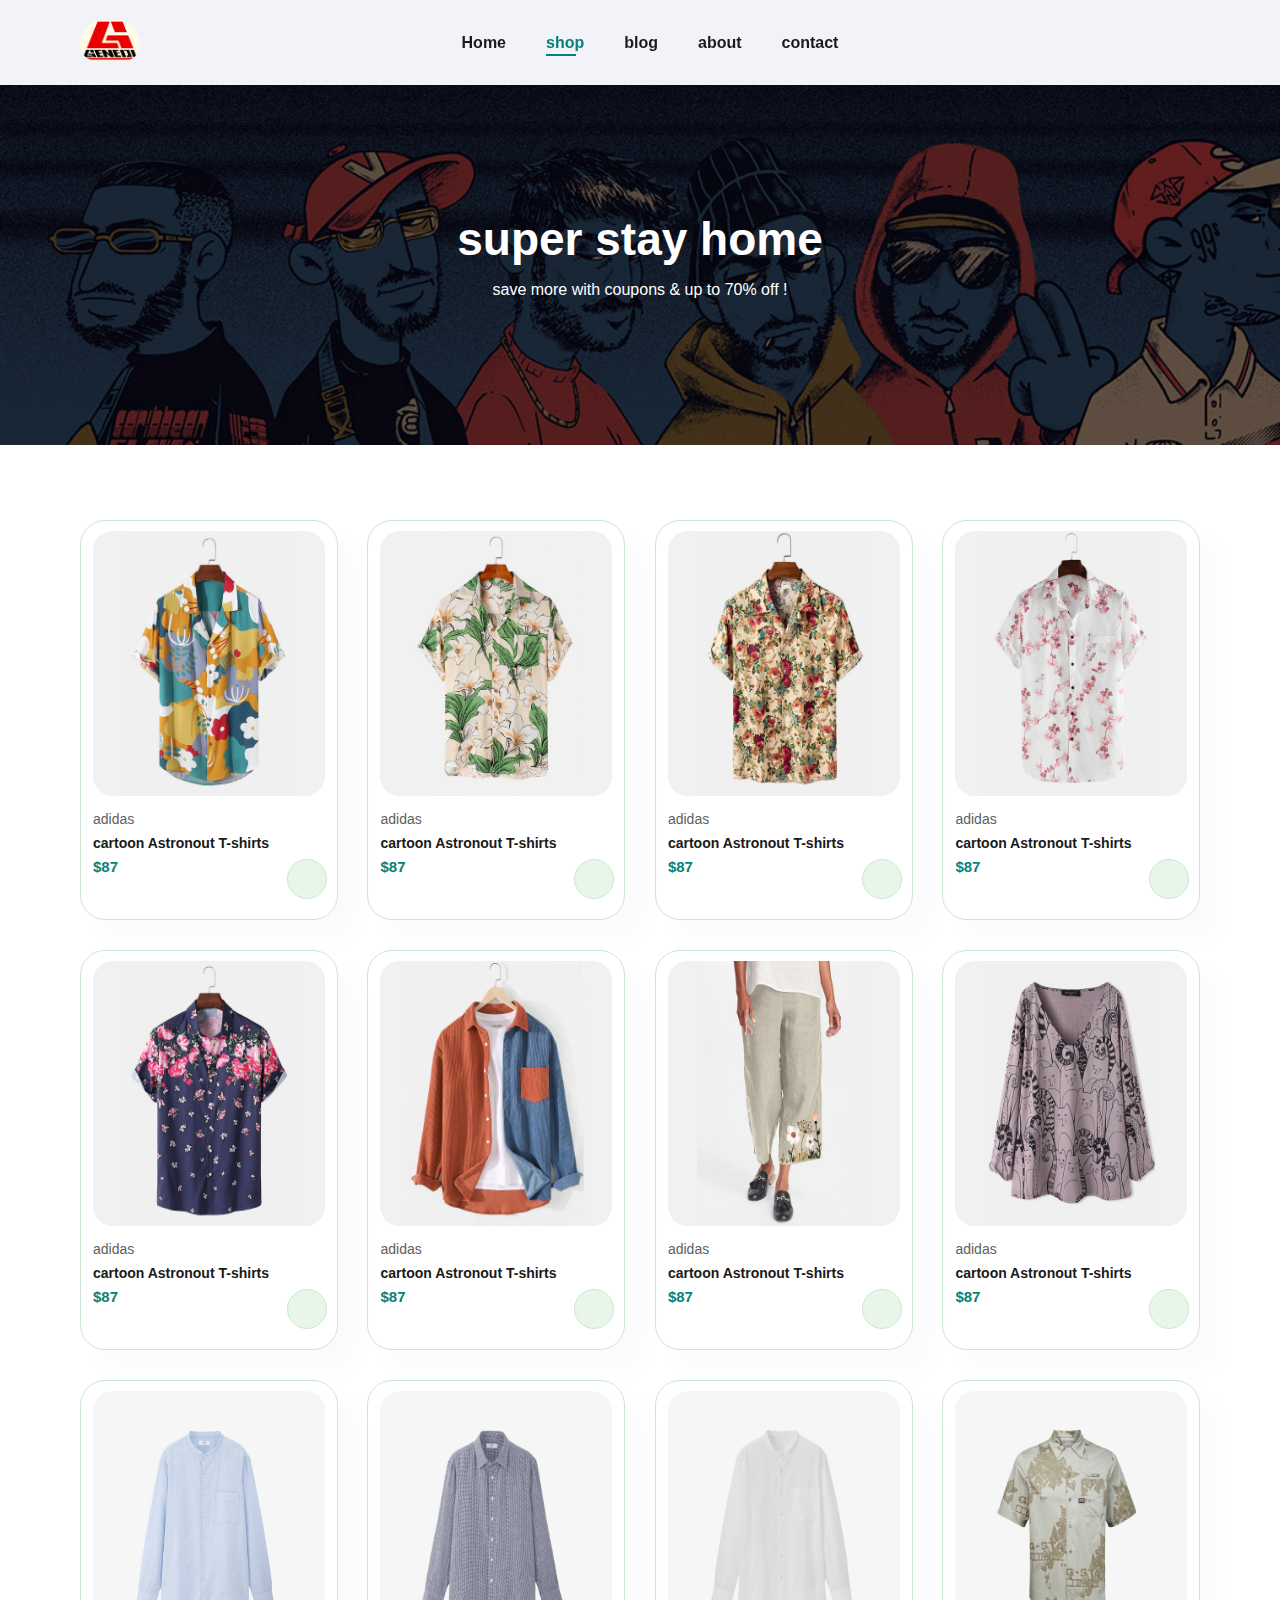
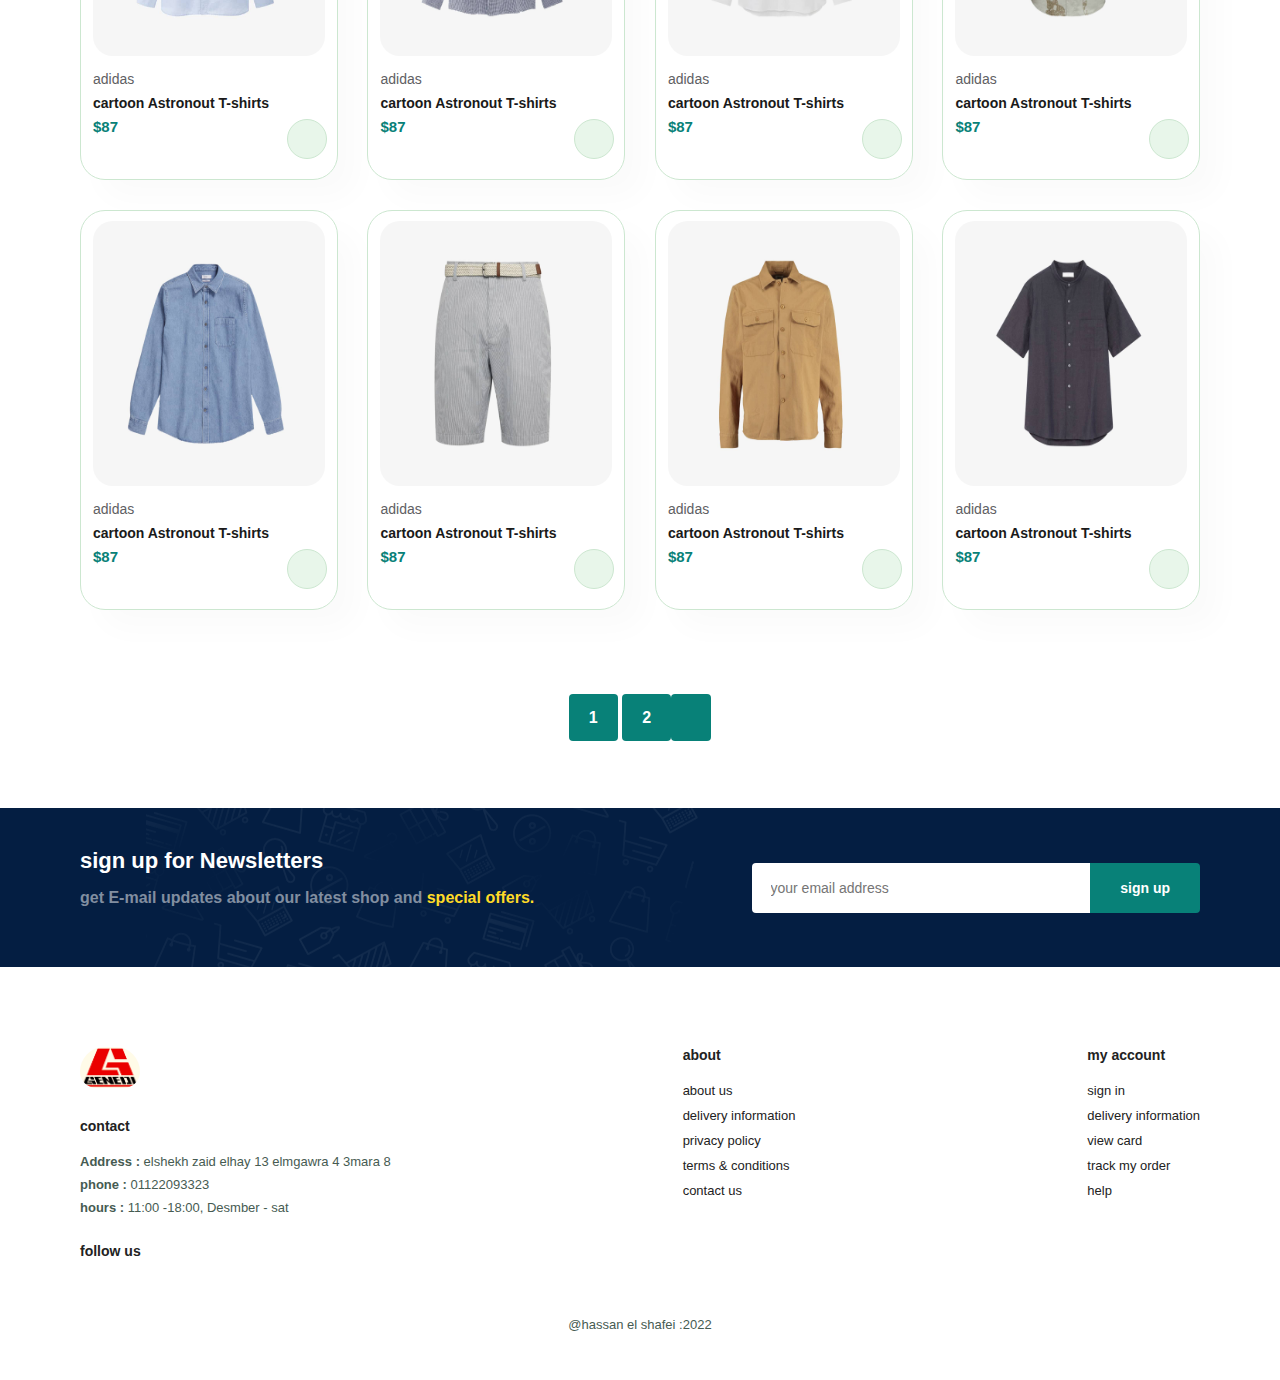
<file: shop.html>
<!DOCTYPE html>
<html lang="en">
<head>
    <meta charset="UTF-8">
    <meta http-equiv="X-UA-Compatible" content="IE=edge">
    <meta name="viewport" content="width=, initial-scale=1.0">
    <link rel="stylesheet" href="style.css">
    <link rel="stylesheet" href="https://cdnjs.cloudflare.com/ajax/libs/font-awesome/6.2.0/css/all.min.css" integrity="sha512-xh6O/CkQoPOWDdYTDqeRdPCVd1SpvCA9XXcUnZS2FmJNp1coAFzvtCN9BmamE+4aHK8yyUHUSCcJHgXloTyT2A==" crossorigin="anonymous" referrerpolicy="no-referrer" />
    <title>shop</title>
</head>
<body>
<section id="header">
    <a href="#"><img src="img/genedi/logo.png" class="logo"  alt=""></a>

    <div>
        <ul id="navbar">
            <li><a href="index.html">Home</a></li>
            <li><a class="active" href="shop.html">shop  </a></li>
            <li><a href="blog.html">blog</a></li>
            <li><a href="about.html">about</a></li>
            <li><a href="contact.html">contact</a></li>
            <li><a href="card.html"> <i class="fa-solid fa-basket-shopping" id="lg-bag"></i> </a></li>
            <a href="#" id="close" ><i class="far fa-times" ></i></a>
        </ul>
    </div>
    
    <div>
        <div id="mobile">
            <a href="card.html"> <i class="fa-solid fa-basket-shopping"></i> </a>
            <i class="fa-sharp fa-solid fa-bars" id="bar" ></i>

        </div>
    </div>
    </section>

<section id="page-header">
    <h2>super stay home </h2>
    <p>save more with coupons & up to 70% off !</p>
    </section>


<section id="product1" class="section-p1">
    <div class="pro-container">
        <div class="pro" onclick="window.location.href='product.html';" >
        <img src="img/products/f1.jpg" alt="">
        <div class="des">
            <span>adidas</span>
            <h5>cartoon Astronout T-shirts</h5>
            <div class="star">
                <i class="fa-solid fa-star"></i>
                <i class="fa-solid fa-star"></i>
                <i class="fa-solid fa-star"></i>
                <i class="fa-solid fa-star"></i>
                <i class="fa-solid fa-star"></i>
            </div>
            <h4>$87</h4> 
        </div>
        <a  href=""><i class="fa-sharp fa-solid fa-basket-shopping"></i></a>
        </div>
        <div class="pro" onclick="window.location.href='product.html';" >
        <img src="img/products/f2.jpg" alt="">
        <div class="des">
            <span>adidas</span>
            <h5>cartoon Astronout T-shirts</h5>
            <div class="star">
                <i class="fa-solid fa-star"></i>
                <i class="fa-solid fa-star"></i>
                <i class="fa-solid fa-star"></i>
                <i class="fa-solid fa-star"></i>
                <i class="fa-solid fa-star"></i>
            </div>
            <h4>$87</h4> 
        </div>
        <a  href=""><i class="fa-sharp fa-solid fa-basket-shopping"></i></a>
        </div>
        <div class="pro">
        <img src="img/products/f3.jpg" alt="">
        <div class="des">
            <span>adidas</span>
            <h5>cartoon Astronout T-shirts</h5>
            <div class="star">
                <i class="fa-solid fa-star"></i>
                <i class="fa-solid fa-star"></i>
                <i class="fa-solid fa-star"></i>
                <i class="fa-solid fa-star"></i>
                <i class="fa-solid fa-star"></i>
            </div>
            <h4>$87</h4> 
        </div>
        <a  href=""><i class="fa-sharp fa-solid fa-basket-shopping"></i></a>
        </div>
        <div class="pro">
        <img src="img/products/f4.jpg" alt="">
        <div class="des">
            <span>adidas</span>
            <h5>cartoon Astronout T-shirts</h5>
            <div class="star">
                <i class="fa-solid fa-star"></i>
                <i class="fa-solid fa-star"></i>
                <i class="fa-solid fa-star"></i>
                <i class="fa-solid fa-star"></i>
                <i class="fa-solid fa-star"></i>
            </div>
            <h4>$87</h4> 
        </div>
        <a  href=""><i class="fa-sharp fa-solid fa-basket-shopping"></i></a>
        </div>
        <div class="pro">
        <img src="img/products/f5.jpg" alt="">
        <div class="des">
            <span>adidas</span>
            <h5>cartoon Astronout T-shirts</h5>
            <div class="star">
                <i class="fa-solid fa-star"></i>
                <i class="fa-solid fa-star"></i>
                <i class="fa-solid fa-star"></i>
                <i class="fa-solid fa-star"></i>
                <i class="fa-solid fa-star"></i>
            </div>
            <h4>$87</h4> 
        </div>
        <a  href=""><i class="fa-sharp fa-solid fa-basket-shopping"></i></a>
        </div>
        <div class="pro">
        <img src="img/products/f6.jpg" alt="">
        <div class="des">
            <span>adidas</span>
            <h5>cartoon Astronout T-shirts</h5>
            <div class="star">
                <i class="fa-solid fa-star"></i>
                <i class="fa-solid fa-star"></i>
                <i class="fa-solid fa-star"></i>
                <i class="fa-solid fa-star"></i>
                <i class="fa-solid fa-star"></i>
            </div>
            <h4>$87</h4> 
        </div>
        <a  href=""><i class="fa-sharp fa-solid fa-basket-shopping"></i></a>
        </div>
        <div class="pro">
        <img src="img/products/f7.jpg" alt="">
        <div class="des">
            <span>adidas</span>
            <h5>cartoon Astronout T-shirts</h5>
            <div class="star">
                <i class="fa-solid fa-star"></i>
                <i class="fa-solid fa-star"></i>
                <i class="fa-solid fa-star"></i>
                <i class="fa-solid fa-star"></i>
                <i class="fa-solid fa-star"></i>
            </div>
            <h4>$87</h4> 
        </div>
        <a  href=""><i class="fa-sharp fa-solid fa-basket-shopping"></i></a>
        </div>
        <div class="pro">
        <img src="img/products/f8.jpg" alt="">
        <div class="des">
            <span>adidas</span>
            <h5>cartoon Astronout T-shirts</h5>
            <div class="star">
                <i class="fa-solid fa-star"></i>
                <i class="fa-solid fa-star"></i>
                <i class="fa-solid fa-star"></i>
                <i class="fa-solid fa-star"></i>
                <i class="fa-solid fa-star"></i>
            </div>
            <h4>$87</h4> 
        </div>
        <a  href=""><i class="fa-sharp fa-solid fa-basket-shopping"></i></a>
        </div>
        <div class="pro">
            <img src="img/products/n1.jpg" alt="">
            <div class="des">
                <span>adidas</span>
                <h5>cartoon Astronout T-shirts</h5>
                <div class="star">
                    <i class="fa-solid fa-star"></i>
                    <i class="fa-solid fa-star"></i>
                    <i class="fa-solid fa-star"></i>
                    <i class="fa-solid fa-star"></i>
                    <i class="fa-solid fa-star"></i>
                </div>
                <h4>$87</h4> 
            </div>
            <a  href=""><i class="fa-sharp fa-solid fa-basket-shopping"></i></a>
        </div>
        <div class="pro">
            <img src="img/products/n2.jpg" alt="">
            <div class="des">
                <span>adidas</span>
                <h5>cartoon Astronout T-shirts</h5>
                <div class="star">
                    <i class="fa-solid fa-star"></i>
                    <i class="fa-solid fa-star"></i>
                    <i class="fa-solid fa-star"></i>
                    <i class="fa-solid fa-star"></i>
                    <i class="fa-solid fa-star"></i>
                </div>
                <h4>$87</h4> 
            </div>
            <a  href=""><i class="fa-sharp fa-solid fa-basket-shopping"></i></a>
        </div>
        <div class="pro">
            <img src="img/products/n3.jpg" alt="">
            <div class="des">
                <span>adidas</span>
                <h5>cartoon Astronout T-shirts</h5>
                <div class="star">
                    <i class="fa-solid fa-star"></i>
                    <i class="fa-solid fa-star"></i>
                    <i class="fa-solid fa-star"></i>
                    <i class="fa-solid fa-star"></i>
                    <i class="fa-solid fa-star"></i>
                </div>
                <h4>$87</h4> 
            </div>
            <a  href=""><i class="fa-sharp fa-solid fa-basket-shopping"></i></a>
        </div>
        <div class="pro">
            <img src="img/products/n4.jpg" alt="">
            <div class="des">
                <span>adidas</span>
                <h5>cartoon Astronout T-shirts</h5>
                <div class="star">
                    <i class="fa-solid fa-star"></i>
                    <i class="fa-solid fa-star"></i>
                    <i class="fa-solid fa-star"></i>
                    <i class="fa-solid fa-star"></i>
                    <i class="fa-solid fa-star"></i>
                </div>
                <h4>$87</h4> 
            </div>
            <a  href=""><i class="fa-sharp fa-solid fa-basket-shopping"></i></a>
        </div>
        <div class="pro">
            <img src="img/products/n5.jpg" alt="">
            <div class="des">
                <span>adidas</span>
                <h5>cartoon Astronout T-shirts</h5>
                <div class="star">
                    <i class="fa-solid fa-star"></i>
                    <i class="fa-solid fa-star"></i>
                    <i class="fa-solid fa-star"></i>
                    <i class="fa-solid fa-star"></i>
                    <i class="fa-solid fa-star"></i>
                </div>
                <h4>$87</h4> 
            </div>
            <a  href=""><i class="fa-sharp fa-solid fa-basket-shopping"></i></a>
        </div>
        <div class="pro">
            <img src="img/products/n6.jpg" alt="">
            <div class="des">
                <span>adidas</span>
                <h5>cartoon Astronout T-shirts</h5>
                <div class="star">
                    <i class="fa-solid fa-star"></i>
                    <i class="fa-solid fa-star"></i>
                    <i class="fa-solid fa-star"></i>
                    <i class="fa-solid fa-star"></i>
                    <i class="fa-solid fa-star"></i>
                </div>
                <h4>$87</h4> 
            </div>
            <a  href=""><i class="fa-sharp fa-solid fa-basket-shopping"></i></a>
        </div>
        <div class="pro">
            <img src="img/products/n7.jpg" alt="">
            <div class="des">
                <span>adidas</span>
                <h5>cartoon Astronout T-shirts</h5>
                <div class="star">
                    <i class="fa-solid fa-star"></i>
                    <i class="fa-solid fa-star"></i>
                    <i class="fa-solid fa-star"></i>
                    <i class="fa-solid fa-star"></i>
                    <i class="fa-solid fa-star"></i>
                </div>
                <h4>$87</h4> 
            </div>
            <a  href=""><i class="fa-sharp fa-solid fa-basket-shopping"></i></a>
        </div>
        <div class="pro">
            <img src="img/products/n8.jpg" alt="">
            <div class="des">
                <span>adidas</span>
                <h5>cartoon Astronout T-shirts</h5>
                <div class="star">
                    <i class="fa-solid fa-star"></i>
                    <i class="fa-solid fa-star"></i>
                    <i class="fa-solid fa-star"></i>
                    <i class="fa-solid fa-star"></i>
                    <i class="fa-solid fa-star"></i>
                </div>
                <h4>$87</h4> 
            </div>
            <a  href=""><i class="fa-sharp fa-solid fa-basket-shopping"></i></a>
        </div>
    </div>
</section>

<section id="pagination"  class="section-p1" >
    <a href="#">1</a>
    <a href="shoping.html">2</a>
    <a href="#"><i class="fa-solid fa-forward"></i></a>
</section>



<section id="newslestter" class="section-p1 section-m1" >
    <div class="newstaxt">
        <h4>sign up for Newsletters</h4>
        <p>get E-mail updates about our latest shop and <span> special offers. </span> </p>
    </div>
    <div class="form">
        <input type="text" placeholder="your email address">
        <button class="normal">sign up</button>
    </div>
</section>

<footer class="section-p1" >
    <div class="col">         <!--contact -->
        <img class="logo" src="img/genedi/logo.png">
        <h4>contact</h4>
        <p><strong>Address : </strong> elshekh zaid elhay 13 elmgawra 4 3mara 8</p>
        <p><strong>phone : </strong>01122093323</p>
        <p><strong>hours : </strong> 11:00 -18:00, Desmber - sat </p>
        <div class="follow">
            <h4>follow us</h4>
            <div class="icone">
                <i class="fab fa-facebook-f"></i>
                <i class="fab fa-twitter"></i>
                <i class="fab fa-instagram"></i>
                <i class="fab fa-whatsapp"></i>
                <i class="fab fa-pinterest-p"></i>
            </div>
        </div>
    </div>

    <div class="col ">         <!--about -->
        <h4>about</h4>
        <a href="#">about us</a>
        <a href="#">delivery information</a>
        <a href="#">privacy policy</a> 
        <a href="#">terms & conditions</a> 
        <a href="#">contact us</a>    
    </div>
    
    <div class="col">         <!--account -->
        <h4>my account</h4>
        <a href="#">sign in</a>
        <a href="#">delivery information</a>
        <a href="#">view card</a> 
        <a href="#">track my order</a> 
        <a href="#">help</a>    
    </div>



    <div class="copyright">
        <p> @hassan el shafei :2022 </p>
    </div>
    

</footer>

    <script src="main.js"></script>
</body>
</html>
</file>
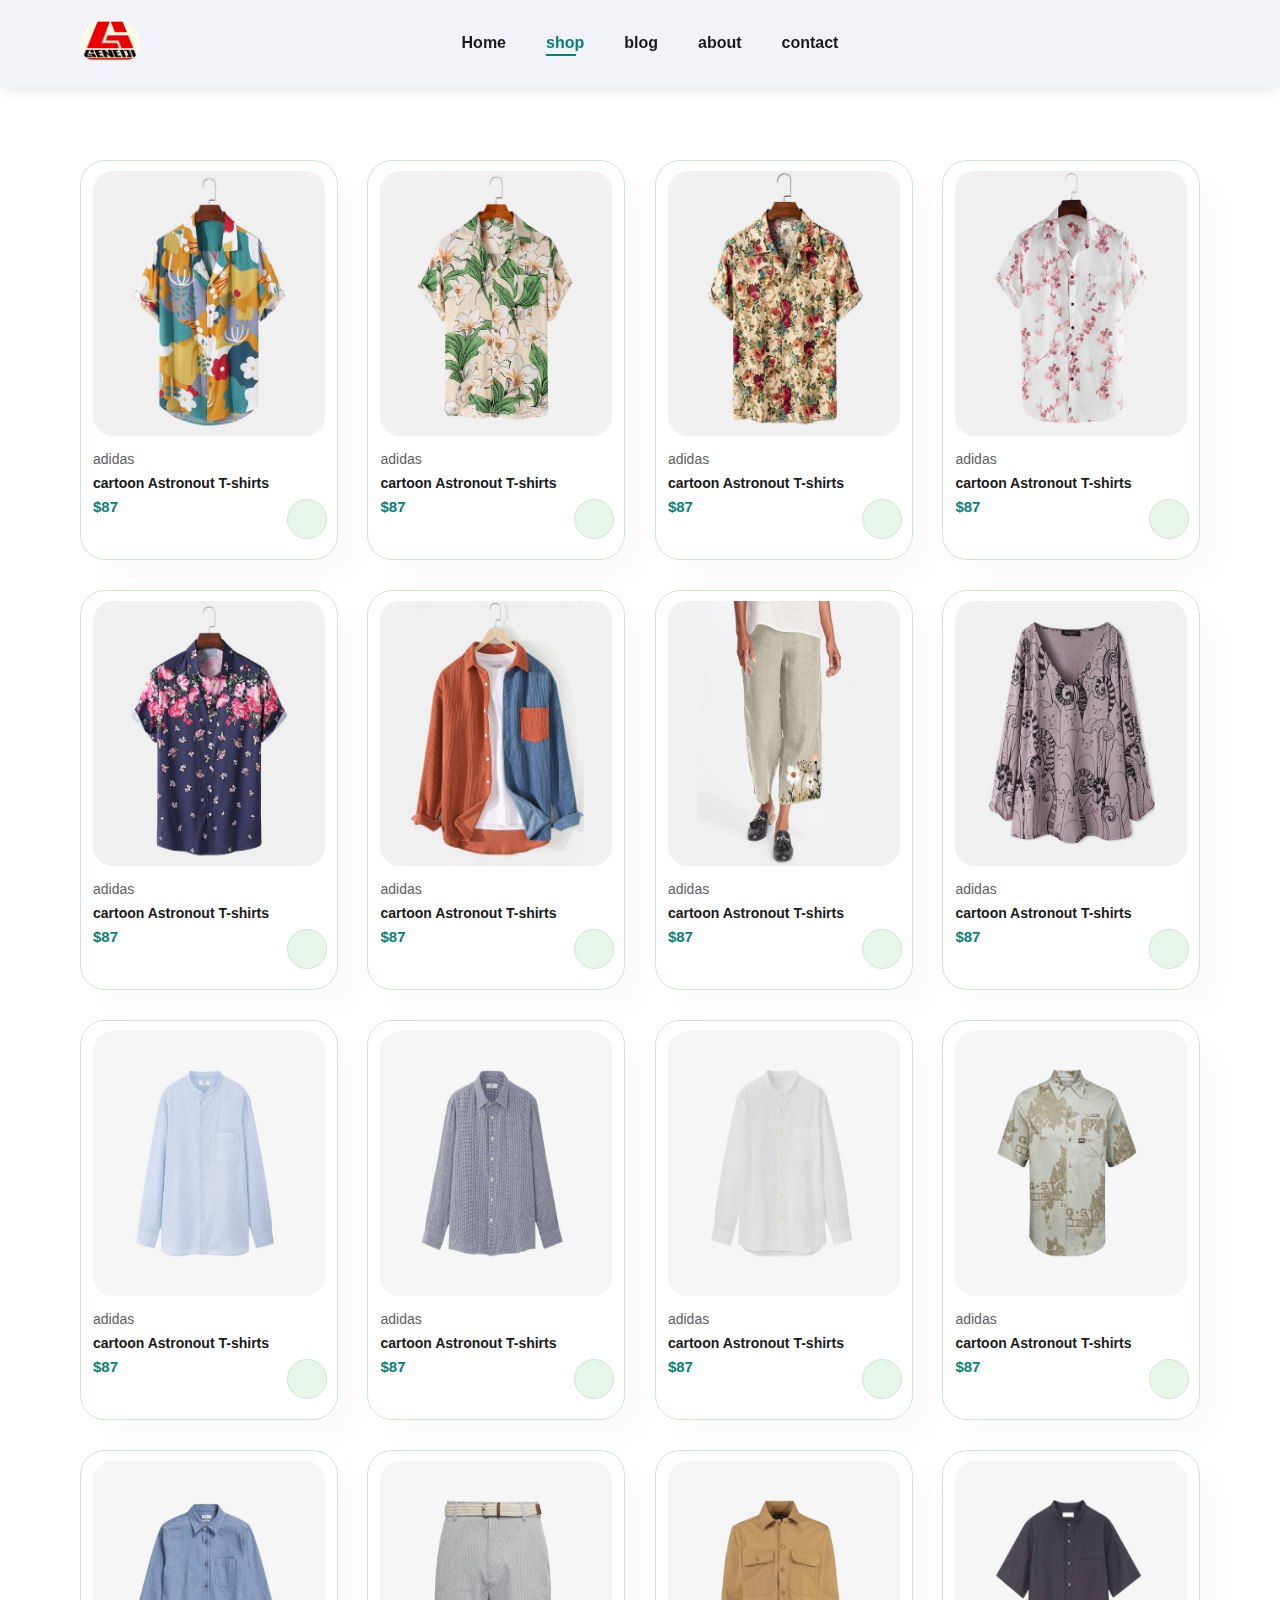
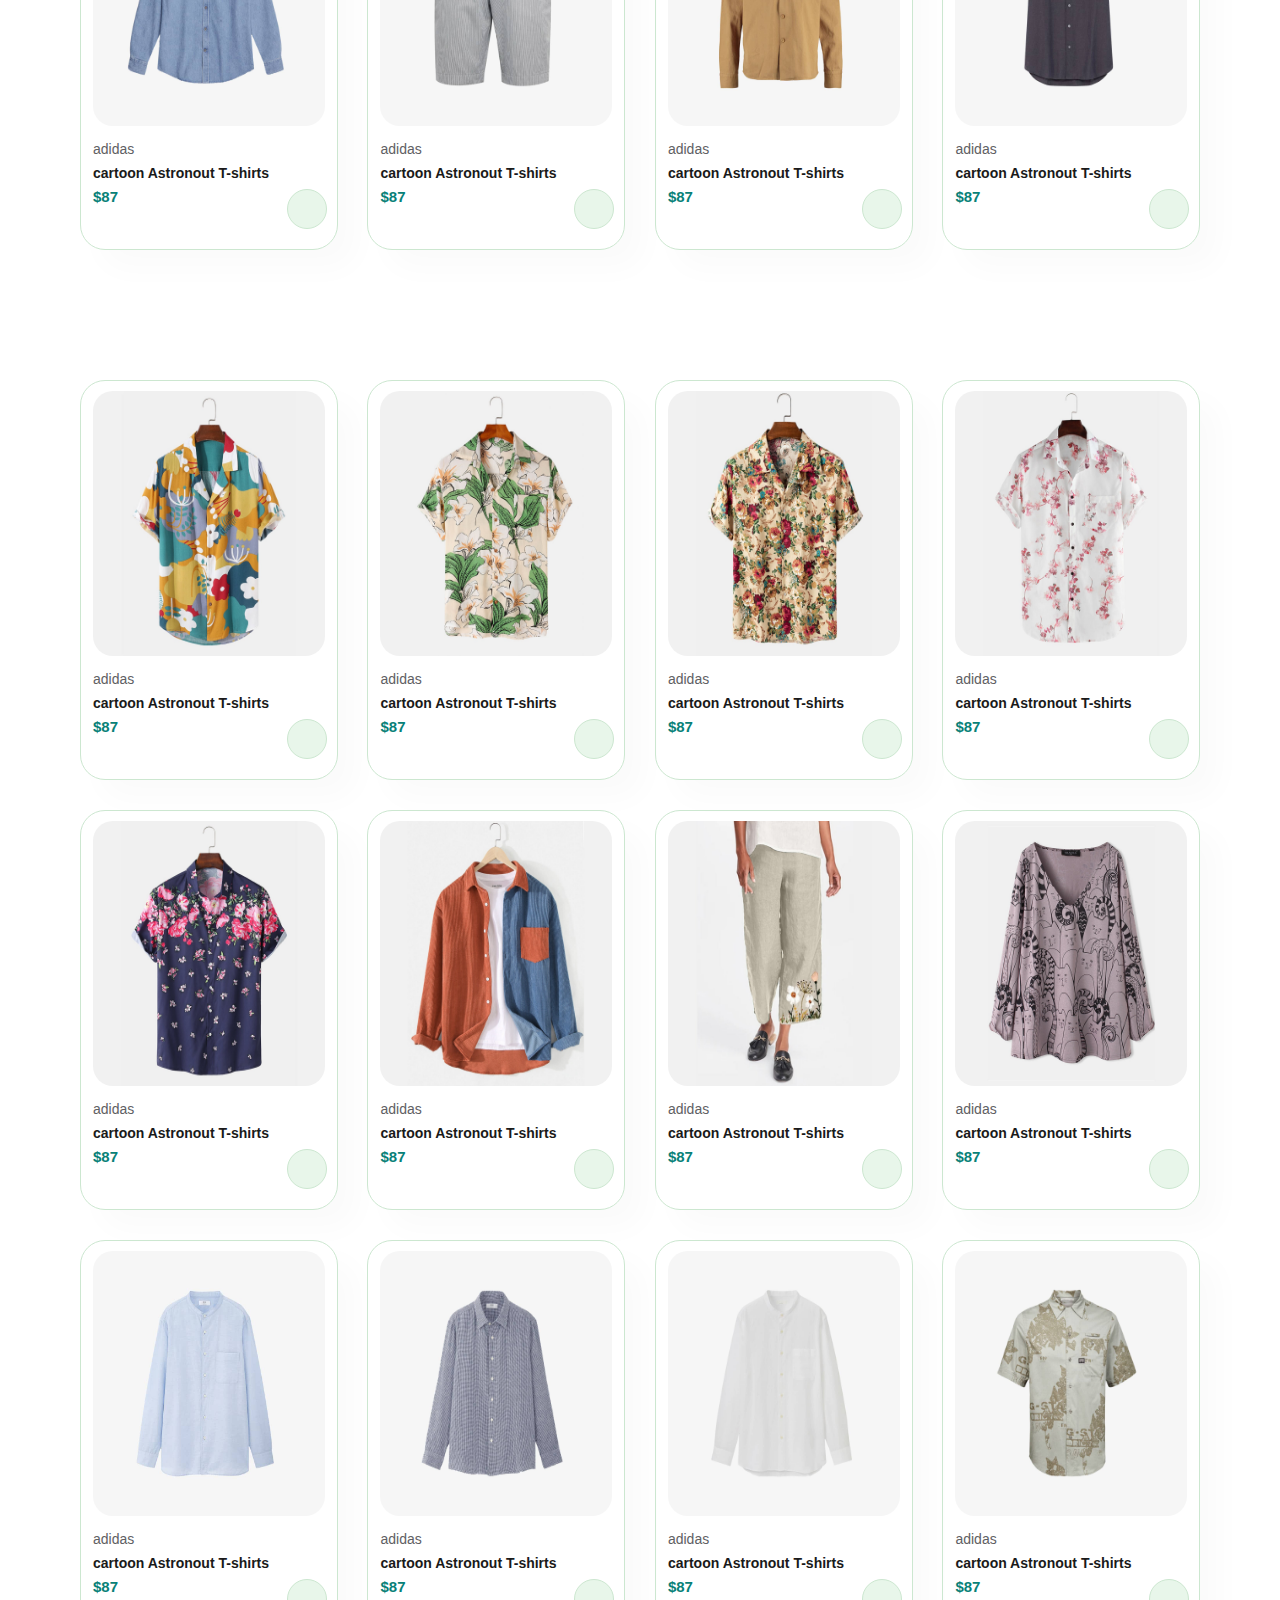
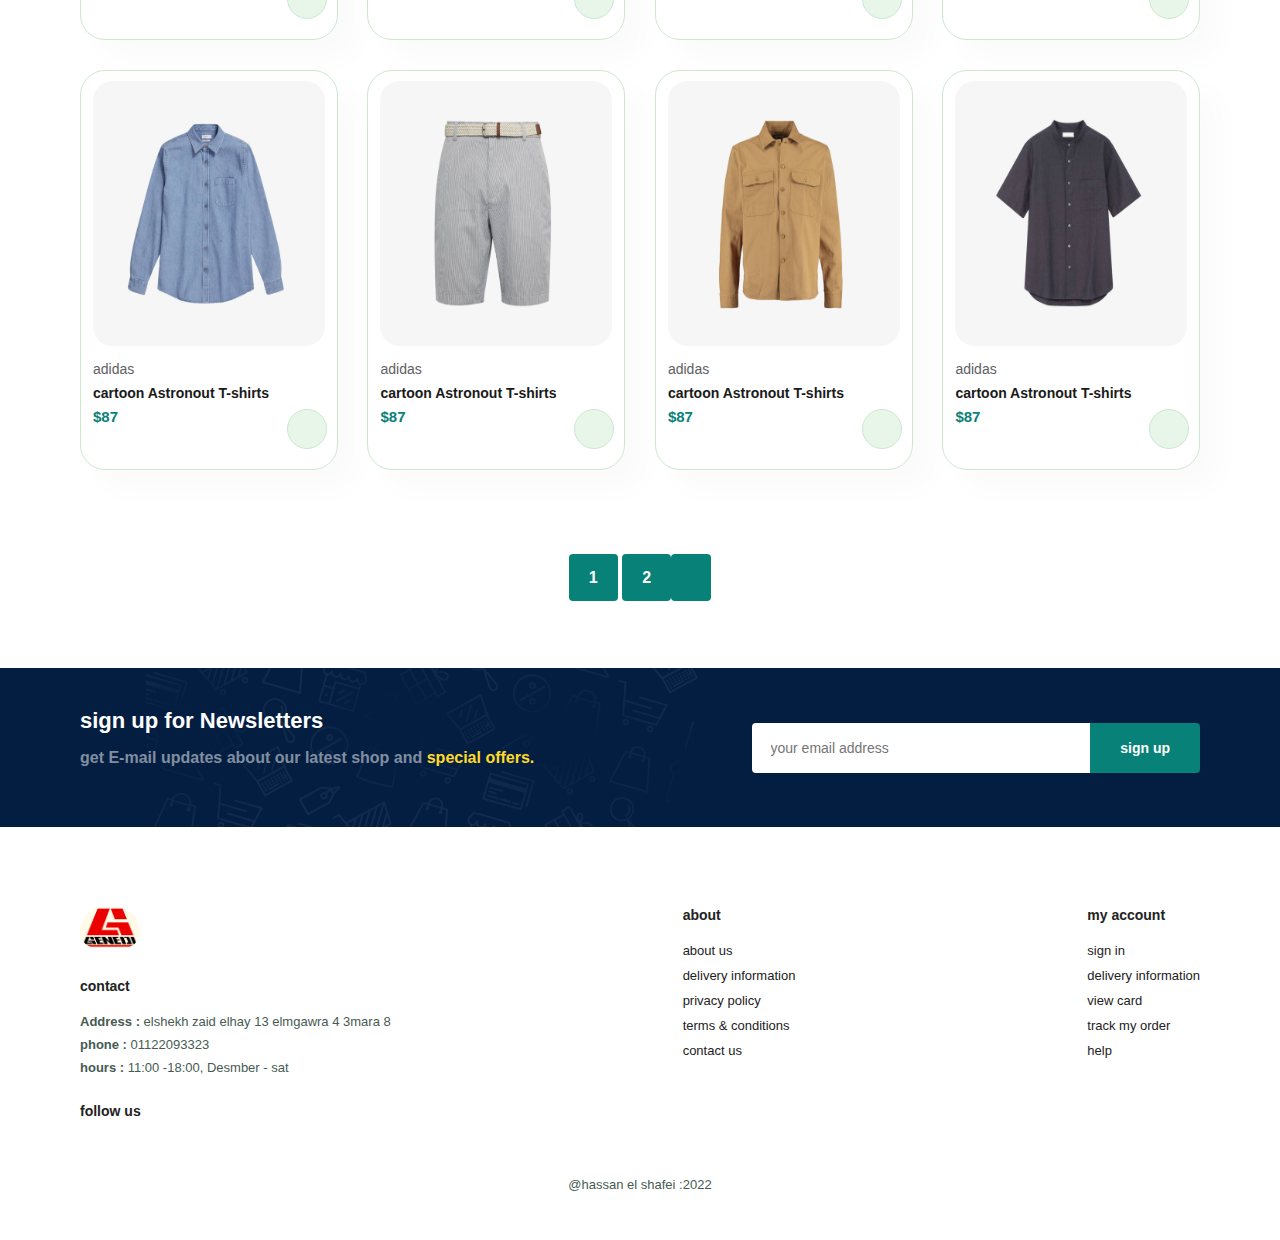
<file: shoping.html>
<!DOCTYPE html>
<html lang="en">
<head>
    <meta charset="UTF-8">
    <meta http-equiv="X-UA-Compatible" content="IE=edge">
    <meta name="viewport" content="width=, initial-scale=1.0">
    <link rel="stylesheet" href="style.css">
    <link rel="stylesheet" href="https://cdnjs.cloudflare.com/ajax/libs/font-awesome/6.2.0/css/all.min.css" integrity="sha512-xh6O/CkQoPOWDdYTDqeRdPCVd1SpvCA9XXcUnZS2FmJNp1coAFzvtCN9BmamE+4aHK8yyUHUSCcJHgXloTyT2A==" crossorigin="anonymous" referrerpolicy="no-referrer" />
    <title>shopping</title>
</head>
<body>
<section id="header">
    <a href="#"><img src="img/genedi/logo.png" class="logo"  alt=""></a>

    <div>
        <ul id="navbar">
            <li><a href="index.html">Home</a></li>
            <li><a class="active" href="shop.html">shop  </a></li>
            <li><a href="blog.html">blog</a></li>
            <li><a href="about.html">about</a></li>
            <li><a href="contact.html">contact</a></li>
            <li><a href="card.html"> <i class="fa-solid fa-basket-shopping" id="lg-bag"></i> </a></li>
            <a href="#" id="close" ><i class="far fa-times" ></i></a>
        </ul>
    </div>
    
    <div>
        <div id="mobile">
            <a href="card.html"> <i class="fa-solid fa-basket-shopping"></i> </a>
            <i class="fa-sharp fa-solid fa-bars" id="bar" ></i>

        </div>
    </div>
    </section>


<section id="product1" class="section-p1">
    <div class="pro-container">
        <div class="pro" onclick="window.location.href='product.html';" >
        <img src="img/products/f1.jpg" alt="">
        <div class="des">
            <span>adidas</span>
            <h5>cartoon Astronout T-shirts</h5>
            <div class="star">
                <i class="fa-solid fa-star"></i>
                <i class="fa-solid fa-star"></i>
                <i class="fa-solid fa-star"></i>
                <i class="fa-solid fa-star"></i>
                <i class="fa-solid fa-star"></i>
            </div>
            <h4>$87</h4> 
        </div>
        <a  href=""><i class="fa-sharp fa-solid fa-basket-shopping"></i></a>
        </div>
        <div class="pro" onclick="window.location.href='product.html';" >
        <img src="img/products/f2.jpg" alt="">
        <div class="des">
            <span>adidas</span>
            <h5>cartoon Astronout T-shirts</h5>
            <div class="star">
                <i class="fa-solid fa-star"></i>
                <i class="fa-solid fa-star"></i>
                <i class="fa-solid fa-star"></i>
                <i class="fa-solid fa-star"></i>
                <i class="fa-solid fa-star"></i>
            </div>
            <h4>$87</h4> 
        </div>
        <a  href=""><i class="fa-sharp fa-solid fa-basket-shopping"></i></a>
        </div>
        <div class="pro">
        <img src="img/products/f3.jpg" alt="">
        <div class="des">
            <span>adidas</span>
            <h5>cartoon Astronout T-shirts</h5>
            <div class="star">
                <i class="fa-solid fa-star"></i>
                <i class="fa-solid fa-star"></i>
                <i class="fa-solid fa-star"></i>
                <i class="fa-solid fa-star"></i>
                <i class="fa-solid fa-star"></i>
            </div>
            <h4>$87</h4> 
        </div>
        <a  href=""><i class="fa-sharp fa-solid fa-basket-shopping"></i></a>
        </div>
        <div class="pro">
        <img src="img/products/f4.jpg" alt="">
        <div class="des">
            <span>adidas</span>
            <h5>cartoon Astronout T-shirts</h5>
            <div class="star">
                <i class="fa-solid fa-star"></i>
                <i class="fa-solid fa-star"></i>
                <i class="fa-solid fa-star"></i>
                <i class="fa-solid fa-star"></i>
                <i class="fa-solid fa-star"></i>
            </div>
            <h4>$87</h4> 
        </div>
        <a  href=""><i class="fa-sharp fa-solid fa-basket-shopping"></i></a>
        </div>
        <div class="pro">
        <img src="img/products/f5.jpg" alt="">
        <div class="des">
            <span>adidas</span>
            <h5>cartoon Astronout T-shirts</h5>
            <div class="star">
                <i class="fa-solid fa-star"></i>
                <i class="fa-solid fa-star"></i>
                <i class="fa-solid fa-star"></i>
                <i class="fa-solid fa-star"></i>
                <i class="fa-solid fa-star"></i>
            </div>
            <h4>$87</h4> 
        </div>
        <a  href=""><i class="fa-sharp fa-solid fa-basket-shopping"></i></a>
        </div>
        <div class="pro">
        <img src="img/products/f6.jpg" alt="">
        <div class="des">
            <span>adidas</span>
            <h5>cartoon Astronout T-shirts</h5>
            <div class="star">
                <i class="fa-solid fa-star"></i>
                <i class="fa-solid fa-star"></i>
                <i class="fa-solid fa-star"></i>
                <i class="fa-solid fa-star"></i>
                <i class="fa-solid fa-star"></i>
            </div>
            <h4>$87</h4> 
        </div>
        <a  href=""><i class="fa-sharp fa-solid fa-basket-shopping"></i></a>
        </div>
        <div class="pro">
        <img src="img/products/f7.jpg" alt="">
        <div class="des">
            <span>adidas</span>
            <h5>cartoon Astronout T-shirts</h5>
            <div class="star">
                <i class="fa-solid fa-star"></i>
                <i class="fa-solid fa-star"></i>
                <i class="fa-solid fa-star"></i>
                <i class="fa-solid fa-star"></i>
                <i class="fa-solid fa-star"></i>
            </div>
            <h4>$87</h4> 
        </div>
        <a  href=""><i class="fa-sharp fa-solid fa-basket-shopping"></i></a>
        </div>
        <div class="pro">
        <img src="img/products/f8.jpg" alt="">
        <div class="des">
            <span>adidas</span>
            <h5>cartoon Astronout T-shirts</h5>
            <div class="star">
                <i class="fa-solid fa-star"></i>
                <i class="fa-solid fa-star"></i>
                <i class="fa-solid fa-star"></i>
                <i class="fa-solid fa-star"></i>
                <i class="fa-solid fa-star"></i>
            </div>
            <h4>$87</h4> 
        </div>
        <a  href=""><i class="fa-sharp fa-solid fa-basket-shopping"></i></a>
        </div>
        <div class="pro">
            <img src="img/products/n1.jpg" alt="">
            <div class="des">
                <span>adidas</span>
                <h5>cartoon Astronout T-shirts</h5>
                <div class="star">
                    <i class="fa-solid fa-star"></i>
                    <i class="fa-solid fa-star"></i>
                    <i class="fa-solid fa-star"></i>
                    <i class="fa-solid fa-star"></i>
                    <i class="fa-solid fa-star"></i>
                </div>
                <h4>$87</h4> 
            </div>
            <a  href=""><i class="fa-sharp fa-solid fa-basket-shopping"></i></a>
        </div>
        <div class="pro">
            <img src="img/products/n2.jpg" alt="">
            <div class="des">
                <span>adidas</span>
                <h5>cartoon Astronout T-shirts</h5>
                <div class="star">
                    <i class="fa-solid fa-star"></i>
                    <i class="fa-solid fa-star"></i>
                    <i class="fa-solid fa-star"></i>
                    <i class="fa-solid fa-star"></i>
                    <i class="fa-solid fa-star"></i>
                </div>
                <h4>$87</h4> 
            </div>
            <a  href=""><i class="fa-sharp fa-solid fa-basket-shopping"></i></a>
        </div>
        <div class="pro">
            <img src="img/products/n3.jpg" alt="">
            <div class="des">
                <span>adidas</span>
                <h5>cartoon Astronout T-shirts</h5>
                <div class="star">
                    <i class="fa-solid fa-star"></i>
                    <i class="fa-solid fa-star"></i>
                    <i class="fa-solid fa-star"></i>
                    <i class="fa-solid fa-star"></i>
                    <i class="fa-solid fa-star"></i>
                </div>
                <h4>$87</h4> 
            </div>
            <a  href=""><i class="fa-sharp fa-solid fa-basket-shopping"></i></a>
        </div>
        <div class="pro">
            <img src="img/products/n4.jpg" alt="">
            <div class="des">
                <span>adidas</span>
                <h5>cartoon Astronout T-shirts</h5>
                <div class="star">
                    <i class="fa-solid fa-star"></i>
                    <i class="fa-solid fa-star"></i>
                    <i class="fa-solid fa-star"></i>
                    <i class="fa-solid fa-star"></i>
                    <i class="fa-solid fa-star"></i>
                </div>
                <h4>$87</h4> 
            </div>
            <a  href=""><i class="fa-sharp fa-solid fa-basket-shopping"></i></a>
        </div>
        <div class="pro">
            <img src="img/products/n5.jpg" alt="">
            <div class="des">
                <span>adidas</span>
                <h5>cartoon Astronout T-shirts</h5>
                <div class="star">
                    <i class="fa-solid fa-star"></i>
                    <i class="fa-solid fa-star"></i>
                    <i class="fa-solid fa-star"></i>
                    <i class="fa-solid fa-star"></i>
                    <i class="fa-solid fa-star"></i>
                </div>
                <h4>$87</h4> 
            </div>
            <a  href=""><i class="fa-sharp fa-solid fa-basket-shopping"></i></a>
        </div>
        <div class="pro">
            <img src="img/products/n6.jpg" alt="">
            <div class="des">
                <span>adidas</span>
                <h5>cartoon Astronout T-shirts</h5>
                <div class="star">
                    <i class="fa-solid fa-star"></i>
                    <i class="fa-solid fa-star"></i>
                    <i class="fa-solid fa-star"></i>
                    <i class="fa-solid fa-star"></i>
                    <i class="fa-solid fa-star"></i>
                </div>
                <h4>$87</h4> 
            </div>
            <a  href=""><i class="fa-sharp fa-solid fa-basket-shopping"></i></a>
        </div>
        <div class="pro">
            <img src="img/products/n7.jpg" alt="">
            <div class="des">
                <span>adidas</span>
                <h5>cartoon Astronout T-shirts</h5>
                <div class="star">
                    <i class="fa-solid fa-star"></i>
                    <i class="fa-solid fa-star"></i>
                    <i class="fa-solid fa-star"></i>
                    <i class="fa-solid fa-star"></i>
                    <i class="fa-solid fa-star"></i>
                </div>
                <h4>$87</h4> 
            </div>
            <a  href=""><i class="fa-sharp fa-solid fa-basket-shopping"></i></a>
        </div>
        <div class="pro">
            <img src="img/products/n8.jpg" alt="">
            <div class="des">
                <span>adidas</span>
                <h5>cartoon Astronout T-shirts</h5>
                <div class="star">
                    <i class="fa-solid fa-star"></i>
                    <i class="fa-solid fa-star"></i>
                    <i class="fa-solid fa-star"></i>
                    <i class="fa-solid fa-star"></i>
                    <i class="fa-solid fa-star"></i>
                </div>
                <h4>$87</h4> 
            </div>
            <a  href=""><i class="fa-sharp fa-solid fa-basket-shopping"></i></a>
        </div>
    </div>
</section>



<section id="product1" class="section-p1">
    <div class="pro-container">
        <div class="pro" onclick="window.location.href='product.html';" >
        <img src="img/products/f1.jpg" alt="">
        <div class="des">
            <span>adidas</span>
            <h5>cartoon Astronout T-shirts</h5>
            <div class="star">
                <i class="fa-solid fa-star"></i>
                <i class="fa-solid fa-star"></i>
                <i class="fa-solid fa-star"></i>
                <i class="fa-solid fa-star"></i>
                <i class="fa-solid fa-star"></i>
            </div>
            <h4>$87</h4> 
        </div>
        <a  href=""><i class="fa-sharp fa-solid fa-basket-shopping"></i></a>
        </div>
        <div class="pro" onclick="window.location.href='product.html';" >
        <img src="img/products/f2.jpg" alt="">
        <div class="des">
            <span>adidas</span>
            <h5>cartoon Astronout T-shirts</h5>
            <div class="star">
                <i class="fa-solid fa-star"></i>
                <i class="fa-solid fa-star"></i>
                <i class="fa-solid fa-star"></i>
                <i class="fa-solid fa-star"></i>
                <i class="fa-solid fa-star"></i>
            </div>
            <h4>$87</h4> 
        </div>
        <a  href=""><i class="fa-sharp fa-solid fa-basket-shopping"></i></a>
        </div>
        <div class="pro">
        <img src="img/products/f3.jpg" alt="">
        <div class="des">
            <span>adidas</span>
            <h5>cartoon Astronout T-shirts</h5>
            <div class="star">
                <i class="fa-solid fa-star"></i>
                <i class="fa-solid fa-star"></i>
                <i class="fa-solid fa-star"></i>
                <i class="fa-solid fa-star"></i>
                <i class="fa-solid fa-star"></i>
            </div>
            <h4>$87</h4> 
        </div>
        <a  href=""><i class="fa-sharp fa-solid fa-basket-shopping"></i></a>
        </div>
        <div class="pro">
        <img src="img/products/f4.jpg" alt="">
        <div class="des">
            <span>adidas</span>
            <h5>cartoon Astronout T-shirts</h5>
            <div class="star">
                <i class="fa-solid fa-star"></i>
                <i class="fa-solid fa-star"></i>
                <i class="fa-solid fa-star"></i>
                <i class="fa-solid fa-star"></i>
                <i class="fa-solid fa-star"></i>
            </div>
            <h4>$87</h4> 
        </div>
        <a  href=""><i class="fa-sharp fa-solid fa-basket-shopping"></i></a>
        </div>
        <div class="pro">
        <img src="img/products/f5.jpg" alt="">
        <div class="des">
            <span>adidas</span>
            <h5>cartoon Astronout T-shirts</h5>
            <div class="star">
                <i class="fa-solid fa-star"></i>
                <i class="fa-solid fa-star"></i>
                <i class="fa-solid fa-star"></i>
                <i class="fa-solid fa-star"></i>
                <i class="fa-solid fa-star"></i>
            </div>
            <h4>$87</h4> 
        </div>
        <a  href=""><i class="fa-sharp fa-solid fa-basket-shopping"></i></a>
        </div>
        <div class="pro">
        <img src="img/products/f6.jpg" alt="">
        <div class="des">
            <span>adidas</span>
            <h5>cartoon Astronout T-shirts</h5>
            <div class="star">
                <i class="fa-solid fa-star"></i>
                <i class="fa-solid fa-star"></i>
                <i class="fa-solid fa-star"></i>
                <i class="fa-solid fa-star"></i>
                <i class="fa-solid fa-star"></i>
            </div>
            <h4>$87</h4> 
        </div>
        <a  href=""><i class="fa-sharp fa-solid fa-basket-shopping"></i></a>
        </div>
        <div class="pro">
        <img src="img/products/f7.jpg" alt="">
        <div class="des">
            <span>adidas</span>
            <h5>cartoon Astronout T-shirts</h5>
            <div class="star">
                <i class="fa-solid fa-star"></i>
                <i class="fa-solid fa-star"></i>
                <i class="fa-solid fa-star"></i>
                <i class="fa-solid fa-star"></i>
                <i class="fa-solid fa-star"></i>
            </div>
            <h4>$87</h4> 
        </div>
        <a  href=""><i class="fa-sharp fa-solid fa-basket-shopping"></i></a>
        </div>
        <div class="pro">
        <img src="img/products/f8.jpg" alt="">
        <div class="des">
            <span>adidas</span>
            <h5>cartoon Astronout T-shirts</h5>
            <div class="star">
                <i class="fa-solid fa-star"></i>
                <i class="fa-solid fa-star"></i>
                <i class="fa-solid fa-star"></i>
                <i class="fa-solid fa-star"></i>
                <i class="fa-solid fa-star"></i>
            </div>
            <h4>$87</h4> 
        </div>
        <a  href=""><i class="fa-sharp fa-solid fa-basket-shopping"></i></a>
        </div>
        <div class="pro">
            <img src="img/products/n1.jpg" alt="">
            <div class="des">
                <span>adidas</span>
                <h5>cartoon Astronout T-shirts</h5>
                <div class="star">
                    <i class="fa-solid fa-star"></i>
                    <i class="fa-solid fa-star"></i>
                    <i class="fa-solid fa-star"></i>
                    <i class="fa-solid fa-star"></i>
                    <i class="fa-solid fa-star"></i>
                </div>
                <h4>$87</h4> 
            </div>
            <a  href=""><i class="fa-sharp fa-solid fa-basket-shopping"></i></a>
        </div>
        <div class="pro">
            <img src="img/products/n2.jpg" alt="">
            <div class="des">
                <span>adidas</span>
                <h5>cartoon Astronout T-shirts</h5>
                <div class="star">
                    <i class="fa-solid fa-star"></i>
                    <i class="fa-solid fa-star"></i>
                    <i class="fa-solid fa-star"></i>
                    <i class="fa-solid fa-star"></i>
                    <i class="fa-solid fa-star"></i>
                </div>
                <h4>$87</h4> 
            </div>
            <a  href=""><i class="fa-sharp fa-solid fa-basket-shopping"></i></a>
        </div>
        <div class="pro">
            <img src="img/products/n3.jpg" alt="">
            <div class="des">
                <span>adidas</span>
                <h5>cartoon Astronout T-shirts</h5>
                <div class="star">
                    <i class="fa-solid fa-star"></i>
                    <i class="fa-solid fa-star"></i>
                    <i class="fa-solid fa-star"></i>
                    <i class="fa-solid fa-star"></i>
                    <i class="fa-solid fa-star"></i>
                </div>
                <h4>$87</h4> 
            </div>
            <a  href=""><i class="fa-sharp fa-solid fa-basket-shopping"></i></a>
        </div>
        <div class="pro">
            <img src="img/products/n4.jpg" alt="">
            <div class="des">
                <span>adidas</span>
                <h5>cartoon Astronout T-shirts</h5>
                <div class="star">
                    <i class="fa-solid fa-star"></i>
                    <i class="fa-solid fa-star"></i>
                    <i class="fa-solid fa-star"></i>
                    <i class="fa-solid fa-star"></i>
                    <i class="fa-solid fa-star"></i>
                </div>
                <h4>$87</h4> 
            </div>
            <a  href=""><i class="fa-sharp fa-solid fa-basket-shopping"></i></a>
        </div>
        <div class="pro">
            <img src="img/products/n5.jpg" alt="">
            <div class="des">
                <span>adidas</span>
                <h5>cartoon Astronout T-shirts</h5>
                <div class="star">
                    <i class="fa-solid fa-star"></i>
                    <i class="fa-solid fa-star"></i>
                    <i class="fa-solid fa-star"></i>
                    <i class="fa-solid fa-star"></i>
                    <i class="fa-solid fa-star"></i>
                </div>
                <h4>$87</h4> 
            </div>
            <a  href=""><i class="fa-sharp fa-solid fa-basket-shopping"></i></a>
        </div>
        <div class="pro">
            <img src="img/products/n6.jpg" alt="">
            <div class="des">
                <span>adidas</span>
                <h5>cartoon Astronout T-shirts</h5>
                <div class="star">
                    <i class="fa-solid fa-star"></i>
                    <i class="fa-solid fa-star"></i>
                    <i class="fa-solid fa-star"></i>
                    <i class="fa-solid fa-star"></i>
                    <i class="fa-solid fa-star"></i>
                </div>
                <h4>$87</h4> 
            </div>
            <a  href=""><i class="fa-sharp fa-solid fa-basket-shopping"></i></a>
        </div>
        <div class="pro">
            <img src="img/products/n7.jpg" alt="">
            <div class="des">
                <span>adidas</span>
                <h5>cartoon Astronout T-shirts</h5>
                <div class="star">
                    <i class="fa-solid fa-star"></i>
                    <i class="fa-solid fa-star"></i>
                    <i class="fa-solid fa-star"></i>
                    <i class="fa-solid fa-star"></i>
                    <i class="fa-solid fa-star"></i>
                </div>
                <h4>$87</h4> 
            </div>
            <a  href=""><i class="fa-sharp fa-solid fa-basket-shopping"></i></a>
        </div>
        <div class="pro">
            <img src="img/products/n8.jpg" alt="">
            <div class="des">
                <span>adidas</span>
                <h5>cartoon Astronout T-shirts</h5>
                <div class="star">
                    <i class="fa-solid fa-star"></i>
                    <i class="fa-solid fa-star"></i>
                    <i class="fa-solid fa-star"></i>
                    <i class="fa-solid fa-star"></i>
                    <i class="fa-solid fa-star"></i>
                </div>
                <h4>$87</h4> 
            </div>
            <a  href=""><i class="fa-sharp fa-solid fa-basket-shopping"></i></a>
        </div>
    </div>
</section>







<section id="pagination"  class="section-p1" >
    <a href="shop.html">1</a>
    <a href="shoping.html">2</a>
    <a href="bigshoping.html"><i class="fa-solid fa-forward"></i></a>
</section>



<section id="newslestter" class="section-p1 section-m1" >
    <div class="newstaxt">
        <h4>sign up for Newsletters</h4>
        <p>get E-mail updates about our latest shop and <span> special offers. </span> </p>
    </div>
    <div class="form">
        <input type="text" placeholder="your email address">
        <button class="normal">sign up</button>
    </div>
</section>

<footer class="section-p1" >
    <div class="col">         <!--contact -->
        <img class="logo" src="img/genedi/logo.png">
        <h4>contact</h4>
        <p><strong>Address : </strong> elshekh zaid elhay 13 elmgawra 4 3mara 8</p>
        <p><strong>phone : </strong>01122093323</p>
        <p><strong>hours : </strong> 11:00 -18:00, Desmber - sat </p>
        <div class="follow">
            <h4>follow us</h4>
            <div class="icone">
                <i class="fab fa-facebook-f"></i>
                <i class="fab fa-twitter"></i>
                <i class="fab fa-instagram"></i>
                <i class="fab fa-whatsapp"></i>
                <i class="fab fa-pinterest-p"></i>
            </div>
        </div>
    </div>

    <div class="col ">         <!--about -->
        <h4>about</h4>
        <a href="#">about us</a>
        <a href="#">delivery information</a>
        <a href="#">privacy policy</a> 
        <a href="#">terms & conditions</a> 
        <a href="#">contact us</a>    
    </div>
    
    <div class="col">         <!--account -->
        <h4>my account</h4>
        <a href="#">sign in</a>
        <a href="#">delivery information</a>
        <a href="#">view card</a> 
        <a href="#">track my order</a> 
        <a href="#">help</a>    
    </div>



    <div class="copyright">
        <p> @hassan el shafei :2022 </p>
    </div>
    

</footer>

    <script src="main.js"></script>
</body>
</html>
</file>
<file: style.css>
*{
    margin: 0;
    padding: 0;
    box-sizing: border-box;
    font-family: 'spartan',sans-serif;

}
h1{
    font-size: 50px;
    line-height: 64px;
    color: #222;
}
h2{
    font-size: 46px;
    line-height: 54px;
    color: #222;
}
h4{
    font-size: 20px;
    color: #222;
}
h6{
    font-weight: 700;
    font-size: 12px;
}
p{
    font-size: 16px;
    color: #465b52;
    margin: 15px 0 20px 0;
}
.section-p1{  
    padding: 40px 80px;
}
.section-m1{
    margin: 40px 0;
}
.normal{
    font-size: 14px;
    font-weight: 600;
    padding: 15px 30px;
    color: #000;
    background-color: #fff;
    border-radius: 4px;
    cursor: pointer;
    border: none;
    outline: none;
    transition: 0.2s;
}
.normal:hover{
    background-color: #088178;
    color: #fff;
}

.explore{
    text-decoration: none;
    font-size: 14px;
    font-weight: 600;
    padding: 15px 30px;
    color: #000;
    background-color: #fff;
    border-radius: 4px;
    cursor: pointer;
    border: none;
    outline: none;
    transition: 0.2s;
}
.explore:hover{
    background-color: #088178;
    color: #fff;
}


body{
    width: 100%;
}

#header{
    display: flex;
    align-items: center;
    justify-content: space-between;
    padding: 20px 80px ;
    background: #f1f3f9;
    box-shadow: 0 5px 15px rgba(0,0,0,0.09);
    position: sticky;
    z-index: 999;
    top: 0;
    left: 0;
}
.logo{
    width: 60px;
    border-radius: 30px 30px 20px 20px;
}
#navbar{
    display: flex;
    align-items: center;
    justify-content: center;
}
#navbar li{
    list-style: none;
    padding: 0 20px;
    position: relative;
}
#navbar li a{
    text-decoration: none;
    font-size: 16px;
    font-weight: 600;
    color: #1a1a1a;
    transition: 0.3s ease;
}
#navbar li a:hover,
#navbar li a.active
{
    color: #088178;
}

#navbar li a.active::after,
#navbar li a:hover::after
{
    content: "";
    width: 30px;
    height: 2px;
    background: #088178;
    position: absolute;
    bottom: -4px;
    left: 20px;

}
#mobile{
    display: none;
    align-items: center;
}
#close{
    display: none;
}
#hero{
    background-image: url(img/newbackground/hom-1.jpg);
    height: 90vh;
    width: 100%;
    background-size: cover;
    background-position: top 25% right0;
    padding: 0 80px;
    display: flex;
    flex-direction: column;
    align-items: flex-start;
    justify-content: center;
}
#hero h4{
    padding-bottom: 15px;
}
#hero h1 {
    color: #088178;
}
#hero a { 
    background-image: url(img/button.png) ;
    background-color: transparent;
    color: #088178;
    border: 0;
    padding: 14px 80px 14px 65px;
    background-repeat: no-repeat;
    cursor: pointer;
    font-size: 25px;
    font-weight: 700;
    text-decoration: none;
}
#feature{
    display: flex;
    align-items: center;
    justify-content: space-between;
    flex-wrap: wrap;
}
#feature .fe-box{
    width: 180px;
    text-align: center;
    padding: 25px 20px;
    box-shadow: 20px 20px 43px rgba(0, 0, 0, 0.03);
    border: 1px solid #cce7de; 
    border-radius: 4px;
    margin: 15px 0;
    transition: 0.5s;
}
#feature .fe-box:hover{
    box-shadow: 10px 10px 54px rgba(70, 62, 221, 0.1);
    background: #088178;
}
#feature .fe-box img {
    width: 100%;
    margin-bottom: 10px;
}
#feature .fe-box h6{
    display: inline-block;
    padding: 9px 8px 8px ;
    line-height: 1px;
    border-radius: 4px;
    color: #088178;
    background-color: #fddde4;
}
#feature .fe-box:nth-child(2) h6 {
    background-color: #94a4ab;
}
#feature .fe-box:nth-child(3) h6 {
    background-color: #cdebbc;
}
#feature .fe-box:nth-child(4) h6 {
    background-color: #f6dbf6;
}
#feature .fe-box:nth-child(5) h6 {
    background-color: #cdebbc;
}
#feature .fe-box:nth-child(6) h6 {
    background-color: #f6e0cb;
}
#product1{
    text-align: center;

}
#product1 .pro{
    width: 23%;
    height: 400px;
    min-width:250px;
    padding: 10px 12px;
    border: 1px solid #cce7d0;
    border-radius: 25px;
    cursor: pointer;
    box-shadow:20px 20px 30px  rgba(0, 0, 0, 0.02);
    margin: 15px 0;
    position: relative;
    transition: 0.2s;
}
#product1 .pro:hover{
    box-shadow: 20px 20px 30px rgba(0, 0, 0, 0.06);
}
#product1 .pro img{
    width: 100%;
    height: 70%;
    border-radius: 20px;
}
#product1 .pro .des{
    text-align: start;
    padding: 10px 0;
}
#product1 .pro .des span{
    color: #606063;
    font-size: 14px;
}
#product1 .pro .des h5{
    padding-top: 7px;
    color: #1a1a1a;
    font-size: 14px;
}
#product1 .pro .des i{
    font-size: 12px;
    color: rgba(234,  181, 25);
}
#product1 .pro .des h4{
    padding-top: 7px;
    font-size: 15px;
    font-weight: 700;
    color: #088178;
}
#product1 .fa-basket-shopping{
    width: 40px;
    height: 40px;
    line-height: 40px;
    border-radius: 50%;
    background-color: #e8f6ea;
    font-weight: 500;
    color: #088178;
    border: 1px solid #cce7d0;
    position: absolute;
    bottom:20px;
    right: 10px;

}
.pro-container{
    display: flex;
    justify-content: space-between;
    padding-top:20px;
    flex-wrap: wrap;
}
#banner{
    display: flex;
    flex-direction: column;
    justify-content: center;
    align-items: center;
    text-align: center;
    background-image: url(img/banner/b2.jpg);
    width: 100%;
    height: 40vh;
    background-size: cover;
    background-position: center;
}
#banner h4{
    color: #fff;
    font-size: 16px;
}
#banner h2{
    color: #fff;
    font-size: 30px;
    padding:10px 0;
}
#banner h2 span{
    color:rgb(210, 34, 34)
}
#sm-banner{
    display: flex;
    justify-content: space-between;
    flex-wrap: wrap;
}
#sm-banner .banner-box{
    display: flex;
    flex-direction: column;
    justify-content: center;
    align-items: flex-start;
    background-image: url(img/banner/b17.jpg);
    min-width: 580px;
    height: 50vh;
    background-size: cover;
    background-position: center;
    padding: 30px;
}
#sm-banner .banner-box2{
    background-image: url(img/banner/b10.jpg);
}
#sm-banner h4{
    color: #fff;
    font-size: 20px;
    font-weight: 300;
}
#sm-banner h2{
    color: #fff;
    font-size: 28px;
    font-weight: 800;
}
#sm-banner span{
    color: #fff;
    font-size: 14px;
    font-weight: 500;
    padding-bottom: 15px;
}
.white{
    font-size: 13px;
    font-weight: 600;
    margin-top: 20px;
    padding: 11px 18px;
    color: #fff;
    background-color: transparent;
    border-radius: 4px;
    cursor: pointer;
    border: 1px solid #fff;
    outline: none;
    transition: 0.2s;
}

#sm-banner .banner-box:hover button{
    background: #088178;
    border: 1px solid #088178;
}
#banner3{
    display: flex;
    justify-content: space-between;
    flex-wrap: wrap;
    padding: 0 80px;
}

#banner3 .banner-box{
    display: flex;
    flex-direction: column;
    justify-content: center;
    align-items: flex-start;
    background-image: url(img/banner/b7.jpg);
    min-width: 30%;
    height: 30vh;
    background-size: cover;
    background-position: center;
    padding: 20px;
    margin-bottom: 20px;
}
#banner3 .banner-box2{
    background-image: url(img/banner/b4.jpg);
}

#banner3 .banner-box3{
    background-image: url(img/banner/b18.jpg);
}

#banner3 h2{
    color: #fff;
    font-weight: 900;
    font-size: 22px;
}
#banner3 h3{
    color: rgb(135, 7, 7);
    font-weight: 800;
    font-size: 15px;
}
#newslestter{
    display: flex;
    justify-content: space-between;
    flex-wrap: wrap;
    align-items: center;
    background-image: url(img/banner/b14.png);
    background-repeat: no-repeat;
    background-position: 20% 30% ;
    background-color: #041e42;
}
#newslestter .form{
    display: flex;
    width: 40%;
}
#newslestter h4{
    font-size: 22px;
    font-weight: 700;
    color: #fff;
}
#newslestter p{
    font-size: 14;
    font-weight: 600;
    color: #818ea0;
}
#newslestter p span{
    font-size: 14;
    font-weight: 600;
    color: #ffdb27;
}
#newslestter input{
    height: 3.125rem;
    padding: 0 1.25em;
    font-size: 14px;
    width: 100%;
    border: 1px solid transparent ;
    border-radius: 4px;
    outline: none;
    border-top-right-radius: 0;
    border-bottom-right-radius: 0;
}
#newslestter button{
    background-color: #088178;
    color: #fff;
    white-space: nowrap;
    border-top-left-radius: 0;
    border-bottom-left-radius: 0;
}


footer{
    display: flex;
    flex-wrap: wrap;
    justify-content: space-between;
}
footer .col{
    display: flex;
    flex-direction: column;
    align-items: flex-start;
    margin-bottom: 20px;
}
footer .logo{
    margin-bottom: 30px;

}
footer h4{
    font-size: 14px;
    padding-bottom: 20px;
}
footer p{
    font-size: 13px;
    margin: 0 0 8px 0;
}
footer a{
    text-decoration: none;
    color: #222;
    font-size: 13px;
    margin-bottom: 10px;
}
footer .follow {
    margin-top: 20px;
} 
footer .follow i{
    color: #465b52;
    padding-right: 4px;
    cursor: pointer;
}
footer .install .row img {
    border: 1px solid #088178;
    border-radius: 6px;
}
footer .install img {
    margin: 10px 0 15px 0 ;
}
footer .follow i:hover,
footer a:hover
{
    color: #088178;
}
footer .copyright{
    width: 100%;
    text-align: center;
}







    /*-----*/
    
    
#page-header{
    background-image: url(img/banner/b1.jpg);
    width: 100%;
    height: 40vh;
    background-size: cover;
    display: flex;
    justify-content: center;
    text-align: center;
    flex-direction: column;
    padding: 14px;
}
#page-header h2,
#page-header p 
{
    color: #fff;
}
#pagination{
    text-align: center;
}
#pagination a{
    text-decoration: none;
    background: #088178;
    padding: 15px 20px ;
    border-radius: 4px;
    color: #fff;
    font-weight: 600;
}
#pagination a i{
    font-size: 20px ;
    font-weight: 600;
}
.small-img-grpub{
    display: flex;
    justify-content: space-between;
}
.small-img-col{
    flex-basis: 24%;
    cursor: pointer;
}
#prodetails{
    display: flex;
    margin-top: 20px;

}

#prodetails .sigle-pro-email{
    width: 40%;
    margin-right: 50px ;
}

#prodetails .single-pro-details{
    width: 50%;
    padding-top: 30px;
}
#prodetails .single-pro-details h4{
    padding: 40px 0 20px 0;
}
#prodetails .single-pro-details h2{
    font-size: 26px;
}
#prodetails .single-pro-details select{
    display: block;
    padding: 5px 10px ;
    margin-bottom: 10px;
}
#prodetails .single-pro-details input{
    width: 50px;
    height: 47px;
    padding-left:  10px;
    font-size: 16px;
    margin-right: 10px;
}
#prodetails .single-pro-details button{
    background-color: #088178;
    color: #fff;
}
#prodetails .single-pro-details:focus{
    outline: none;
}
#prodetails .single-pro-details span{
    line-height: 25px;
}

#page-header.blog-header{
    background-image: url(img/banner/b19.jpg);
}

#blog{
    padding: 150px 150px 0 150px ;
    position: relative;
}
.blog-box{
    display: flex;
    align-items: center;
    width: 100%;
    position: relative;
    padding-bottom: 90px;
}
.blog-img{
    width: 50%;
    margin-right: 40px;
}
.blog-img img{
    width: 100%;
    height: 300px;
    object-fit: cover;
}
.blog-details{
    width: 50%;
}
.blog-details a{
    text-decoration: none;
    font-size:11px ;
    color: #000;
    font-weight: 700;
    position: relative;
    transition: 0.3s;
}
.blog-details a::after{
    content: "";
    width: 50px;
    height: 1px;
    background: #000;
    position: absolute;
    top: 4px ;
    right: -60px;
}
.blog-details a:hover{
    color: #088178;
}
.blog-details a:hover::after{
    background-color: #088178;
}
#blog .blog-box h1{
    position: absolute;
    top: -40px;
    left: 0px;
    font-size: 70px;
    font-weight: 700;
    color: #c9cbce ;
    z-index: -9;
}

#page-header.about-header{
    background-image: url(img/about/banner.png);
}
#about-head {
    display:flex;
    align-items: center;
}
#about-head img{
    width: 50%;
    height: auto;
}
#about-head  div{
    padding-left: 40px;
}
#about-app{
    text-align: center;

}
#about-app .video{
    width: 70%;
    height: 100%;
    margin: 30px auto 0 auto;
}
#about-app .video video{
    width: 100%;
    height: 100%;
    border-radius: 10px;
}
#contact-details{
    display: flex;
    align-items: center;
    justify-content: space-between;
}
#contact-details .details{
    width: 40%;

}
#contact-details .details span,
#form-details form span
{
    font-size: 12px;
}
#contact-details .details h2,
#form-details form h2
{
    font-size: 26px;
    line-height: 35px;
    padding: 20px 0 ;
}
#contact-details .details h3{
    font-size: 16px;
    padding-bottom: 15px;
}
#contact-details .details li {
    list-style: none;
    display: flex;
    padding: 10px 0 ;
}

#contact-details .details li i{
    font-size: 14px;
    padding-right: 22px;
    color: rgb(26, 70, 70);

}

#contact-details .details li p {
    margin: 0;
    font-size: 14px;
}
#contact-details .map{
    width: 55%;
    height: 400px;
}
#contact-details .map iframe{
    width: 100%;
    height: 100%;
}
#form-details{
    display: flex;
    justify-content: space-between;
    margin: 30px;
    padding: 80px;
    border: 3px solid #e1e1e1 ;
}
#form-details form{
    width: 65%;
    display: flex;
    flex-direction: column;
    align-items: flex-start;
}
#form-details form input,
#form-details form textarea
{
    width: 100%;
    padding: 12px 15px;
    outline: none;
    margin-bottom: 20px;
    border: 3px solid #e1e1e1;
}
#form-details form button{
    background: #088178;
    color: #fff;
}
#form-details .people div{
    padding-bottom: 25px;
    display: flex;
    align-items: flex-start;
}
#form-details .people div img{
    width: 65px;
    height: 65px;
    object-fit: cover;
    margin-right: 15px;
}
#form-details .people div p{
    margin: 0;
    font-size: 13px;
    line-height: 25px;
}
#form-details .people div span{
    display: block;
    font-size: 16px;
    font-weight: 600;
    color: #000;
}
#card table{
    width: 100%;
    border-collapse: collapse;
    table-layout: fixed;
    white-space: nowrap;
}
#card table img {
    width: 70px;
}
#card table td:nth-child(1){
    width: 100%;
    text-align: center;
}
#card table td:nth-child(2){
    width: 150px;
    text-align: center;
}
#card table td:nth-child(3){
    width: 250px;
    text-align: center;
}
#card table td:nth-child(4),
#card table td:nth-child(5),
#card table td:nth-child(6)
{
    width: 150px;
    text-align: center;
}


#card table td:nth-child(5) input{
    width: 70px;
    padding: 10px 5px 10px 15px;
}

#card table thead{
    border: 1px solid  #e2e9e1;
    border-left: none;
    border-right: none;
}
#card table thead td{
    font-weight: 700;
    text-transform: uppercase;
    font-size: 13px;
    padding: 18px 0;
}
#card table tbody tr td {
    padding-top: 15px;
}

#card table tbody  td {
    font-size: 13px;
}
#card-add{
    display: flex;
    flex-wrap: wrap;
    justify-content: space-between;
}
#copon{
    width: 50%;
    margin-bottom: 30px;

}
#copon h3,#subtotah3{
    padding-bottom: 15px;
}
#copon input{
    padding: 10px 20px;
    outline: none;
    width: 60%;
    margin-right: 10px;
    border:3px solid #e2e9e1;
}
#copon button,#subtotal button
{
    background-color: #088178;
    color: #fff;
    padding: 12px 20px;
}
#subtotal{
    width: 50%;
    margin-bottom: 30px;
    border:3px solid #e2e9e1;
    padding: 30px;
}
#subtotal table{
    border-collapse: collapse;
    width: 100%;
    margin-bottom: 20px;

}

#subtotal table td{
    width: 50%;
    border:3px solid #e2e9e1;
    padding: 10px;
    font-size: 13px;
}
#about-app{
    width: 50%;
    margin: auto;
    border: 3px solid rgb(215, 152, 152);
}
#back{
    display: inline-block;
    transform: rotate(180deg);
}






/* ------media------------*/

@media (max-width:799px ){
    .section-p1{
        padding: 40px 40px ;
    }
#navbar{
    display: flex;
    flex-direction: column;
    align-items: flex-start;
    justify-content: flex-start;
    position: fixed;
    top: 0;
    right: -300px;
    height: 100vh;
    width: 300px;
    background-color: #e3e6f3;
    box-shadow: 0 40px 60px rgba(0, 0, 0, 0.01);
    padding: 80px 0 0 10px;
    transition: 0.3s;
}
#close{
    position: absolute;
    top: 30px;
    left: 30px;
    color: #222;
    font-size: 24px;
    display: initial;

}
#navbar.active{
    right: 0px;
}
#navbar li {
    margin-bottom: 25px;
}
#mobile{
    align-items: center;
    display: flex;
}
#mobile i{
    color: #000;
    font-size: 24px;
    padding-left: 20px;
}
#lg-bag{
    display: none;
}

#hero{
    background-position: top 30% right 30%;
    height: 70vh;
    padding: 0 80px;;
}

#feature{
    justify-content: center;
    
}
#feature .fe-box{
    margin: 15px 15px;
    transition: 0.5s;
}

.pro-container{
    justify-content: center;
}
#product1 .pro{
    margin: 15px ;
}
#banner{
    height: 20vh;
}
#sm-banner .banner-box {
    min-width: 100%;
    height: 30vh;

}
#banner3{
    padding: 0 40px;
}

#banner3 .banner-box{
    width: 28%;
}
#newletter .form{
    width: 70%;
}
#form-details{
    padding: 40px;
}
#form-details form{
    width: 50%;
}
#card{
    overflow-x:auto;
}
}












@media (max-width: 477px) {
    .section-p1{
        padding: 20px;
    }
#header{
    padding: 10px 30px ;
}
h1{
    font-size: 38px;
}
h2{
    font-size: 32px;
}
#hero{
    padding: 0 20px;
    background-position: 55%;
}
#feature{
    justify-content: space-between;
}
#feature .fe-box{
    width: 155px;
    margin: 0 0 15px 0;
}
#product1 .pro{
    width: 100%;
}
#banner{
    height:40vh ;
}
#sm-banner .banner-box{
    height: 40%;
}
#sm-banner .banner-box2{
    margin-top: 20px;
}
#banner3{
    padding: 0 20px;
}
#banner3 .banner-box{
    width: 100%;
}
#newslestter .form {
    width: 100%;
}
#newslestter {
    padding: 40px 20px;
}
footer .copyright{
    text-align: start;
}
#prodetails{
    display: flex;
    flex-direction: column;
}
#prodetails .sigle-pro-email{
    width: 100%;
    margin-right: 0px ;
}

#prodetails .single-pro-details{
    width: 100%;
    
}
.banner-box{
    display: flex;
    flex-direction: column;
    align-items: flex-start;
}

#blog{
    padding: 100px 20px 0 20px;

}
#about-head{
    flex-direction: column;
    align-items: center;
}
#about-head img{
    width: 100%;
    margin-bottom: 20px;
}
#about-head  div{
    padding-left: 0px;
}
#about-app .video{
    width: 100%;

}
#contact-details{
    flex-direction: column;
}
#contact-details .details{
    width: 100%;
    margin-bottom: 30px;
}
#contact-details .map{
    width: 100%;
}
#form-details{
    margin: 10px;
    padding: 30px 10px ;
    flex-wrap: wrap;
}
#form-details form{
    width: 100%;
    margin-bottom:30px ;
}
#card-add{
    flex-direction: column;
}
#copon{
    width: 100%;
}
#subtotal{
    width: 100%;
    padding: 20px ;
}
}
</file>
